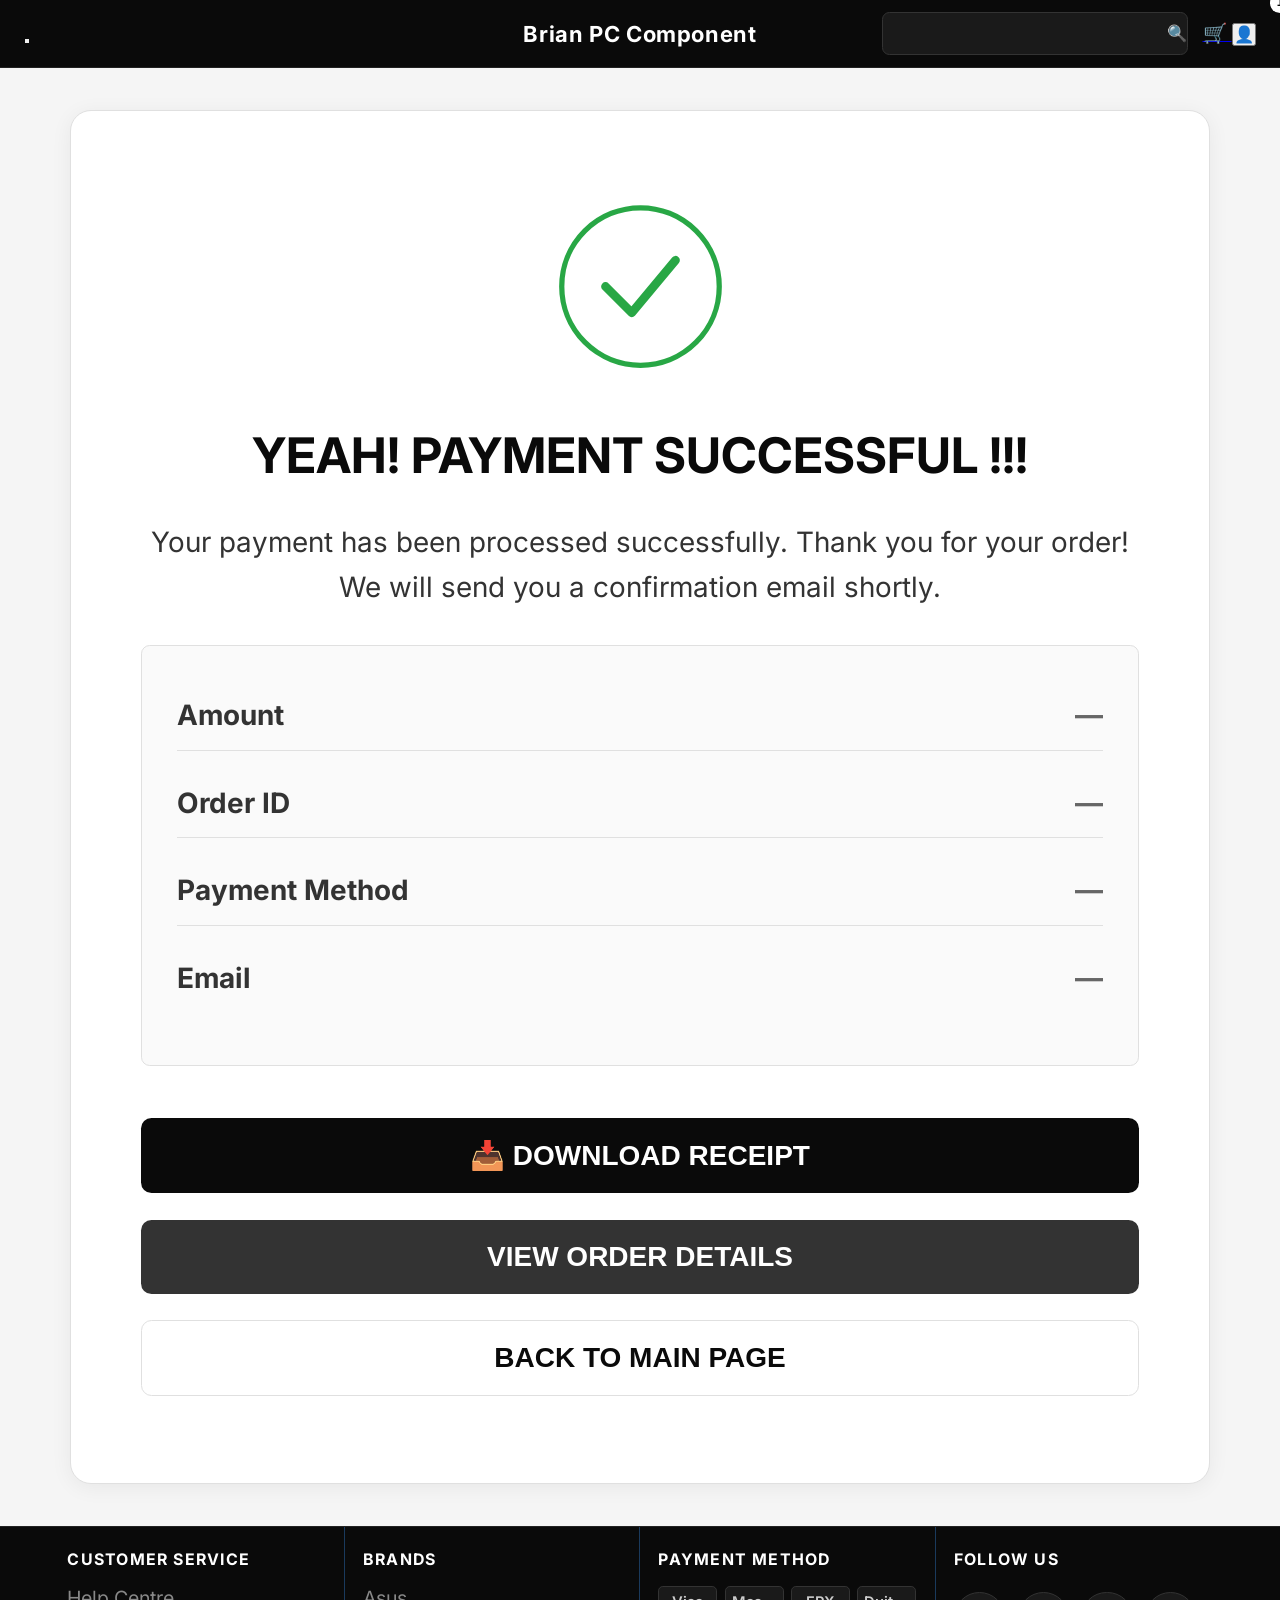
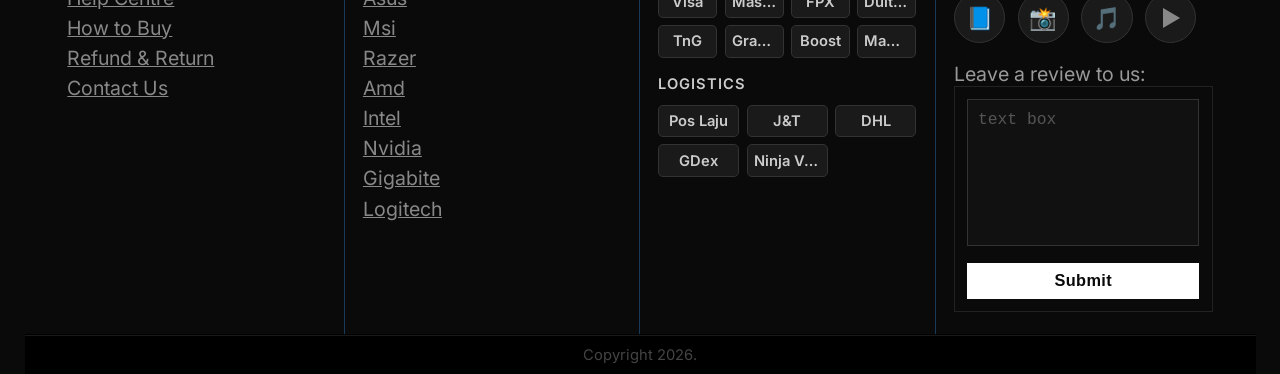
<file: payment-successful.html>
<!DOCTYPE html>
<html lang="en">
<head>
    <meta charset="UTF-8">
    <meta name="viewport" content="width=device-width, initial-scale=1.0">
    <title>Payment Successful - Brian PC Component</title>
    <link rel="stylesheet" href="styles.css">
    <style>@media (min-width: 1024px) { body { zoom: 1.75; } .header { zoom: 0.70; } .footer { zoom: 0.70; } }</style>
</head>
<body>
    <!-- HEADER -->
    <header class="header">
    <div class="header-left">
        <button class="hamburger-menu" onclick="openMenu()">
            <span></span>
            <span></span>
            <span></span>
        </button>
    </div>
    
    <div class="header-center">
        <a href="index.html" class="system-name">Brian PC Component</a>
    </div>
    
    <div class="header-right">
        <div class="search-container">
            <input type="text" id="searchInput" class="search-input" placeholder="">
<button class="search-btn" onclick="goSearch()">🔍</button>
        </div>

        <div class="icon-container">

            <!--  CART -->
            <a href="cart.html" class="cart-btn">
                🛒
                <span class="badge">2</span>
            </a>

            <!-- USER -->
            <button class="user-btn" onclick="openLogin()">
                👤
                <span class="badge">1</span>
            </button>

        </div>
    </div>
</header>

<main class="payment-page">
    <div class="payment-container">
        <div class="payment-result-box success">
            <!-- ICON -->
            <div class="payment-icon success">
                <svg viewBox="0 0 100 100" width="100" height="100">
                    <circle cx="50" cy="50" r="45" fill="none" stroke="#28A745" stroke-width="3"/>
                    <path d="M 30 50 L 45 65 L 70 35" fill="none" stroke="#28A745" stroke-width="5" stroke-linecap="round" stroke-linejoin="round"/>
                </svg>
            </div>

            <!-- TITLE -->
            <h2 class="payment-title success">Yeah! Payment successful !!!</h2>

            <!-- MESSAGE -->
            <p class="payment-message">
                Your payment has been processed successfully. Thank you for your order!
                We will send you a confirmation email shortly.
            </p>

            <!-- ORDER SUMMARY -->
            <div class="order-summary-details">
                <div class="summary-row">
                    <span class="label">Amount</span>
                    <span class="value" id="psAmount">—</span>
                </div>
                <div class="summary-row">
                    <span class="label">Order ID</span>
                    <span class="value" id="psOrderId">—</span>
                </div>
                <div class="summary-row">
                    <span class="label">Payment Method</span>
                    <span class="value" id="psPayMethod">—</span>
                </div>
                <div class="summary-row">
                    <span class="label">Email</span>
                    <span class="value" id="psEmail">—</span>
                </div>
            </div>

            <!-- ACTIONS -->
            <div class="payment-actions">
                <button class="btn-download-receipt" onclick="downloadReceipt()">
                    📥 Download Receipt
                </button>
                <button class="btn-view-order" onclick="window.location.href='order-receipt.html'">
                    View Order Details
                </button>
                <button class="btn-back-home" onclick="window.location.href='index.html'">
                    Back to Main Page
                </button>
            </div>
        </div>
    </div>
</main>

<!-- FOOTER -->
<footer class="footer">
  <div class="footer-content">

    <!-- CUSTOMER -->
    <div class="footer-box">
      <h3>Customer Service</h3>
      <a href="#">Help Centre</a>
      <a href="#">How to Buy</a>
      <a href="#">Refund &amp; Return</a>
      <a href="#">Contact Us</a>
    </div>

    <!-- BRANDS -->
    <div class="footer-box">
      <h3>Brands</h3>
      <a href="product-list.html?search=asus">Asus</a>
      <a href="product-list.html?search=msi">Msi</a>
      <a href="product-list.html?search=razer">Razer</a>
      <a href="product-list.html?search=amd">Amd</a>
      <a href="product-list.html?search=intel">Intel</a>
      <a href="product-list.html?search=nvidia">Nvidia</a>
      <a href="product-list.html?search=gigabite">Gigabite</a>
      <a href="product-list.html?search=logitech">Logitech</a>
    </div>

    <!-- PAYMENT -->
    <div class="footer-box">
      <h3>Payment Method</h3>
      <div class="logo-grid">
        <div class="logo-badge">Visa</div>
        <div class="logo-badge">Mastercard</div>
        <div class="logo-badge">FPX</div>
        <div class="logo-badge">DuitNow</div>
        <div class="logo-badge">TnG</div>
        <div class="logo-badge">GrabPay</div>
        <div class="logo-badge">Boost</div>
        <div class="logo-badge">Maybank</div>
      </div>

      <h4>Logistics</h4>
      <div class="logo-grid logo-grid-5">
        <div class="logo-badge">Pos Laju</div>
        <div class="logo-badge">J&amp;T</div>
        <div class="logo-badge">DHL</div>
        <div class="logo-badge">GDex</div>
        <div class="logo-badge">Ninja Van</div>
      </div>
    </div>

    <!-- FOLLOW -->
    <div class="footer-box">
      <h3>Follow us</h3>

      <div class="social-row">
        <a href="#" class="social-icon-btn" title="Facebook">📘</a>
        <a href="#" class="social-icon-btn" title="Instagram">📸</a>
        <a href="#" class="social-icon-btn" title="TikTok">🎵</a>
        <a href="#" class="social-icon-btn" title="YouTube">▶️</a>
      </div>

      <p>Leave a review to us:</p>

      <div class="review-box">
        <textarea placeholder="text box"></textarea>
        <button class="submit-btn">Submit</button>
      </div>
    </div>

  </div>

  <div class="footer-bottom">
    Copyright 2026.
  </div>
</footer>

    <script src="script.js"></script>
    <script>
        (function() {
            const order = JSON.parse(localStorage.getItem('lastOrder') || 'null');
            if (!order) return;
            const el = id => document.getElementById(id);
            if (el('psAmount'))    el('psAmount').textContent    = 'RM ' + order.grandTotal.toFixed(2);
            if (el('psOrderId'))   el('psOrderId').textContent   = order.orderId;
            if (el('psPayMethod')) el('psPayMethod').textContent = order.paymentMethod;
            if (el('psEmail'))     el('psEmail').textContent     = order.customer.email || '—';
        })();

        function downloadReceipt() {
            alert('PDF download functionality to be implemented');
        }
    </script>
</body>
</html>
</file>
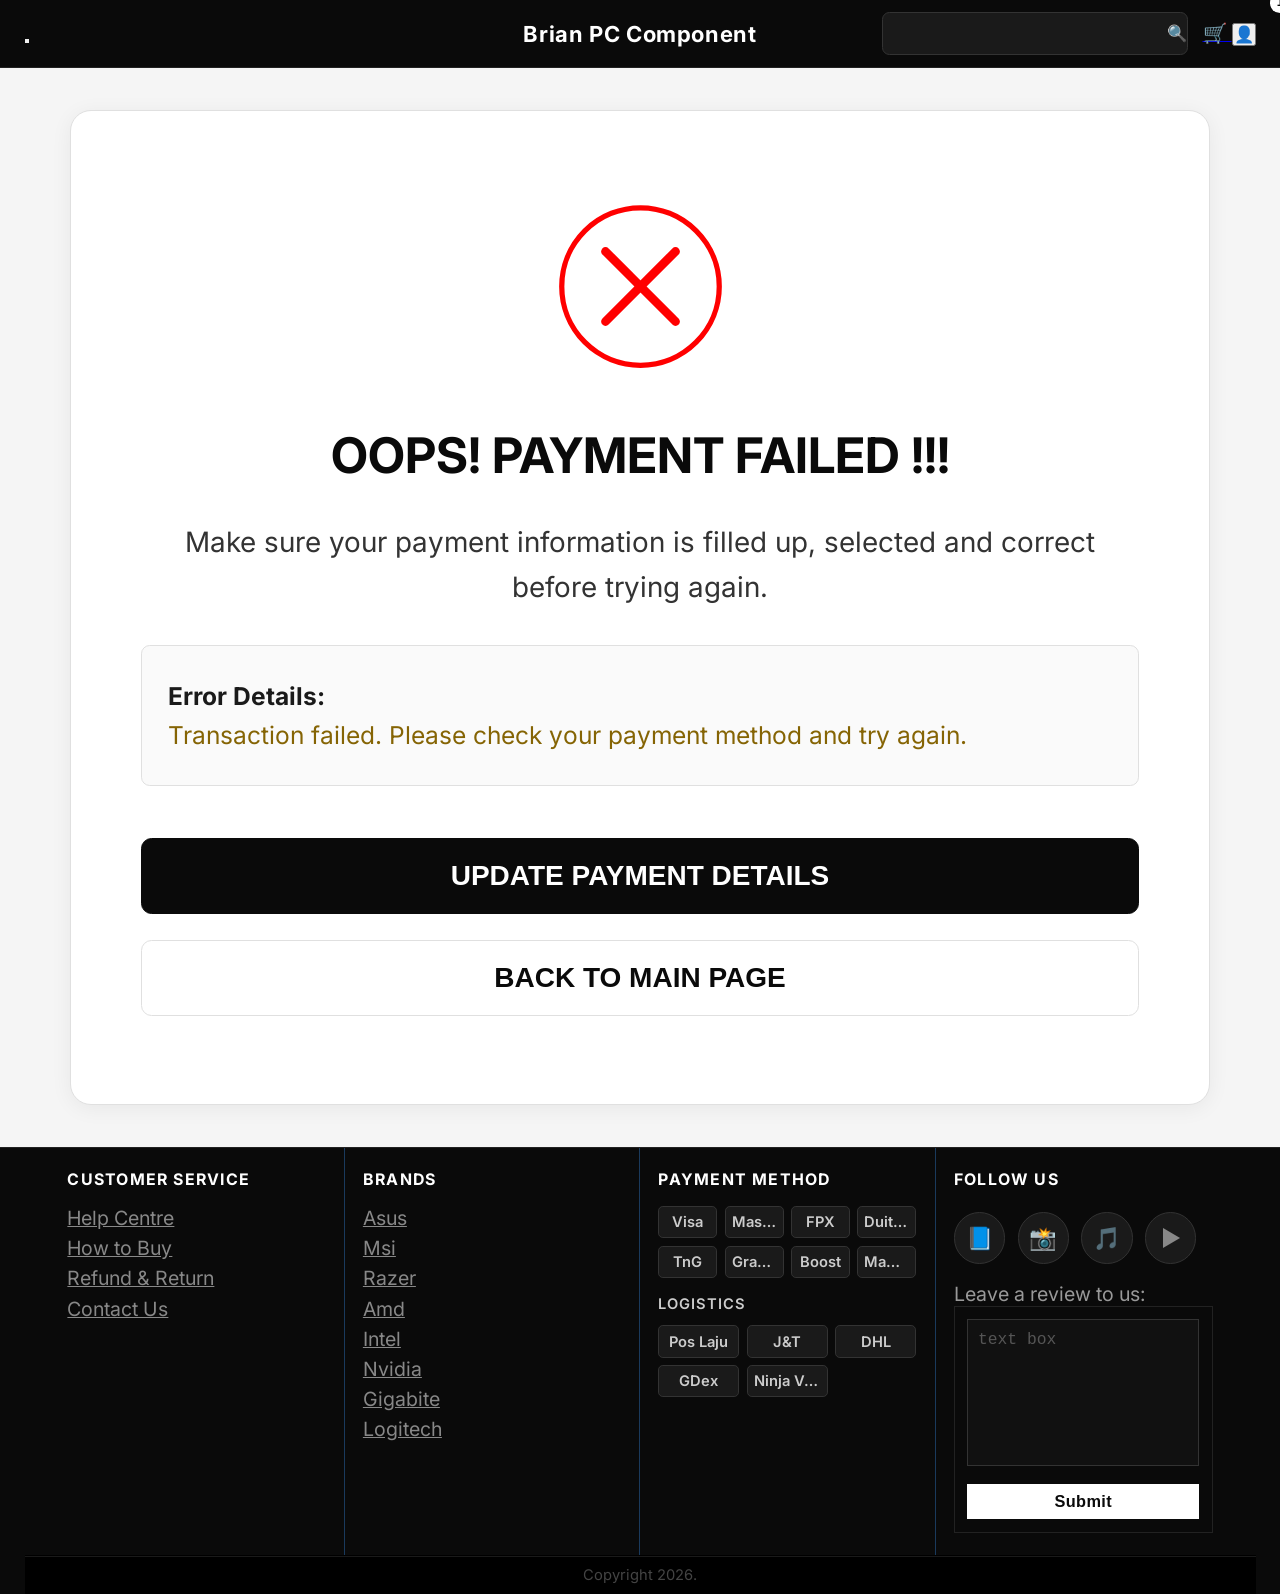
<file: payment-unsuccessful.html>
<!DOCTYPE html>
<html lang="en">
<head>
    <meta charset="UTF-8">
    <meta name="viewport" content="width=device-width, initial-scale=1.0">
    <title>Payment Unsuccessful - Brian PC Component</title>
    <link rel="stylesheet" href="styles.css">
    <style>@media (min-width: 1024px) { body { zoom: 1.75; } .header { zoom: 0.70; } .footer { zoom: 0.70; } }</style>
</head>
<body>
    <!-- HEADER -->
    <header class="header">
    <div class="header-left">
        <button class="hamburger-menu" onclick="openMenu()">
            <span></span>
            <span></span>
            <span></span>
        </button>
    </div>
    
    <div class="header-center">
        <a href="index.html" class="system-name">Brian PC Component</a>
    </div>
    
    <div class="header-right">
        <div class="search-container">
            <input type="text" id="searchInput" class="search-input" placeholder="">
<button class="search-btn" onclick="goSearch()">🔍</button>
        </div>

        <div class="icon-container">

            <!-- ✅ CART -->
            <a href="cart.html" class="cart-btn">
                🛒
                <span class="badge">2</span>
            </a>

            <!-- USER -->
           <button class="user-btn" onclick="openLogin()">
                👤
                <span class="badge">1</span>
            </button>

        </div>
    </div>
</header>

<main class="payment-page">
    <div class="payment-container">
        <div class="payment-result-box failed">
            <!-- ICON -->
            <div class="payment-icon failed">
                <svg viewBox="0 0 100 100" width="100" height="100">
                    <circle cx="50" cy="50" r="45" fill="none" stroke="#FF0000" stroke-width="3"/>
                    <line x1="30" y1="30" x2="70" y2="70" stroke="#FF0000" stroke-width="5" stroke-linecap="round"/>
                    <line x1="70" y1="30" x2="30" y2="70" stroke="#FF0000" stroke-width="5" stroke-linecap="round"/>
                </svg>
            </div>

            <!-- TITLE -->
            <h2 class="payment-title failed">Oops! Payment Failed !!!</h2>

            <!-- MESSAGE -->
            <p class="payment-message">
                Make sure your payment information is filled up, selected
                and correct before trying again.
            </p>

            <!-- ERROR DETAILS -->
            <div class="payment-error-details">
                <p><strong>Error Details:</strong></p>
                <p class="error-text">Transaction failed. Please check your payment method and try again.</p>
            </div>

            <!-- ACTIONS -->
            <div class="payment-actions">
                <button class="btn-update-payment" onclick="window.location.href='checkout.html'">
                    Update Payment Details
                </button>
                <button class="btn-back-home" onclick="window.location.href='index.html'">
                    Back to Main Page
                </button>
            </div>
        </div>
    </div>
</main>

<!-- FOOTER -->
<footer class="footer">
  <div class="footer-content">

    <!-- CUSTOMER -->
    <div class="footer-box">
      <h3>Customer Service</h3>
      <a href="#">Help Centre</a>
      <a href="#">How to Buy</a>
      <a href="#">Refund &amp; Return</a>
      <a href="#">Contact Us</a>
    </div>

    <!-- BRANDS -->
    <div class="footer-box">
      <h3>Brands</h3>
      <a href="product-list.html?search=asus">Asus</a>
      <a href="product-list.html?search=msi">Msi</a>
      <a href="product-list.html?search=razer">Razer</a>
      <a href="product-list.html?search=amd">Amd</a>
      <a href="product-list.html?search=intel">Intel</a>
      <a href="product-list.html?search=nvidia">Nvidia</a>
      <a href="product-list.html?search=gigabite">Gigabite</a>
      <a href="product-list.html?search=logitech">Logitech</a>
    </div>

    <!-- PAYMENT -->
    <div class="footer-box">
      <h3>Payment Method</h3>
      <div class="logo-grid">
        <div class="logo-badge">Visa</div>
        <div class="logo-badge">Mastercard</div>
        <div class="logo-badge">FPX</div>
        <div class="logo-badge">DuitNow</div>
        <div class="logo-badge">TnG</div>
        <div class="logo-badge">GrabPay</div>
        <div class="logo-badge">Boost</div>
        <div class="logo-badge">Maybank</div>
      </div>

      <h4>Logistics</h4>
      <div class="logo-grid logo-grid-5">
        <div class="logo-badge">Pos Laju</div>
        <div class="logo-badge">J&amp;T</div>
        <div class="logo-badge">DHL</div>
        <div class="logo-badge">GDex</div>
        <div class="logo-badge">Ninja Van</div>
      </div>
    </div>

    <!-- FOLLOW -->
    <div class="footer-box">
      <h3>Follow us</h3>

      <div class="social-row">
        <a href="#" class="social-icon-btn" title="Facebook">📘</a>
        <a href="#" class="social-icon-btn" title="Instagram">📸</a>
        <a href="#" class="social-icon-btn" title="TikTok">🎵</a>
        <a href="#" class="social-icon-btn" title="YouTube">▶️</a>
      </div>

      <p>Leave a review to us:</p>

      <div class="review-box">
        <textarea placeholder="text box"></textarea>
        <button class="submit-btn">Submit</button>
      </div>
    </div>

  </div>

  <div class="footer-bottom">
    Copyright 2026.
  </div>
</footer>

    <script src="script.js"></script>
</body>
</html>
</file>
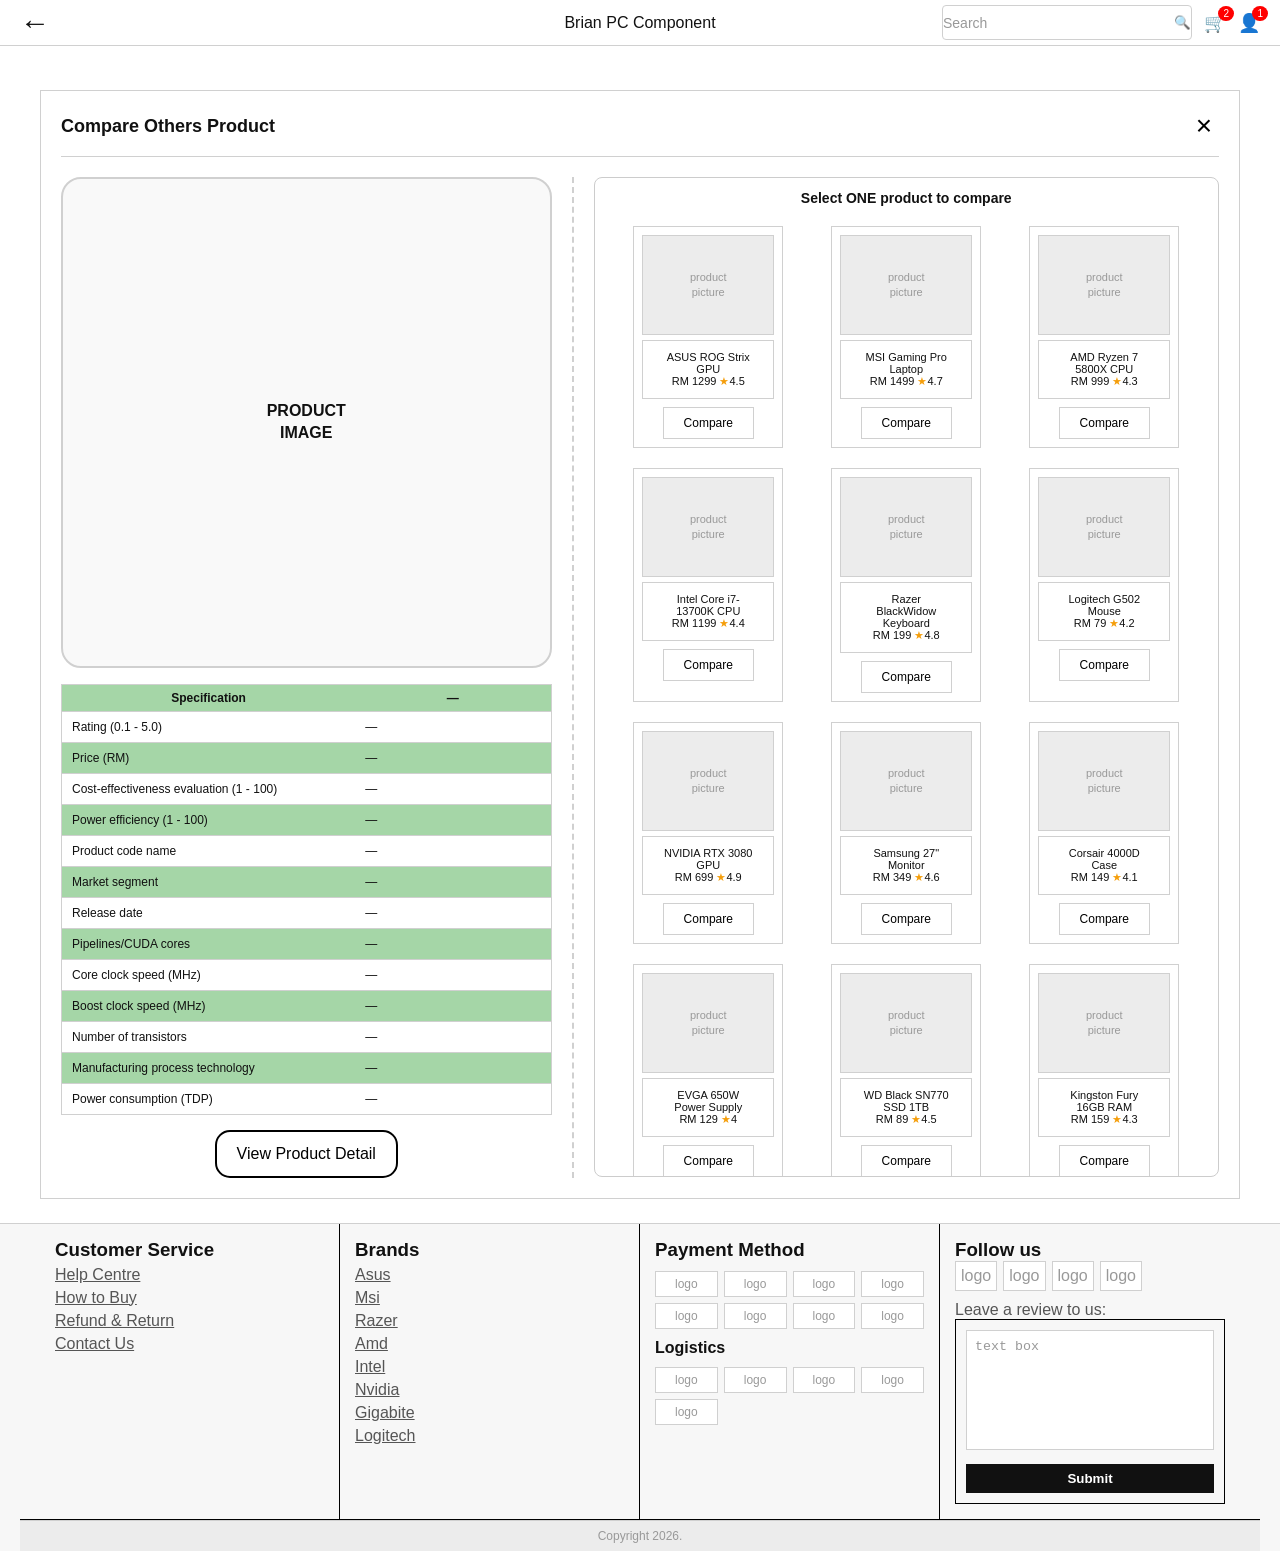
<file: PC component/compare-product.html>
<!DOCTYPE html>
<html lang="en">
<head>
    <meta charset="UTF-8">
    <meta name="viewport" content="width=device-width, initial-scale=1.0">
    <title>Compare Product - Brian PC Component</title>
    <link rel="stylesheet" href="styles.css">
</head>
<body>
    <!-- HEADER -->
   <header class="header">
    <div class="header-left">
        <span class="back-arrow" onclick="history.back()" style="cursor:pointer;">←</span>
            <span></span>
            <span></span>
        
    </div>
    
    <div class="header-center">
        <a href="index.html" class="system-name">Brian PC Component</a>
    </div>
    
    <div class="header-right">
    <div class="search-container">
        <input id="searchInput" type="text" placeholder="Search" onkeydown="if(event.key==='Enter') searchProduct()">
        <button onclick="searchProduct()">🔍</button>
    
</div>

        <div class="icon">🛒<span class="badge">2</span></div>
        <div class="icon"onclick="openLogin()">👤<span class="badge">1</span></div>
    </div>
</header>

    <!-- RETURN LINK & COMPARE MODAL -->
    <div class="compare-page-wrapper">
        <div class="return-link-container"></div>

        <!-- COMPARE MODAL -->
        <div class="compare-modal">
            <div class="compare-modal-header">
                <h2 class="compare-modal-title">Compare Others Product</h2>
                <button class="compare-modal-close" id="compareClose" onclick="history.back()">×</button>
            </div>

            <div class="compare-modal-content">
                <!-- LEFT SIDE: CURRENT PRODUCT SPECS -->
                <div class="compare-current-product">
                    <div class="product-image-box" id="cProductImage">PRODUCT<br>IMAGE</div>

                    <table class="specs-table">
                        <thead>
                            <tr>
                                <th style="background-color:#A5D6A7;padding:6px;">Specification</th>
                                <th style="background-color:#A5D6A7;padding:6px;" id="cProductTitle">—</th>
                            </tr>
                        </thead>
                        <tbody>
                        <tr>
                            <td class="spec-name">Rating (0.1 - 5.0)</td>
                            <td class="spec-value" id="cRating">—</td>
                        </tr>
                        <tr class="spec-alt">
                            <td class="spec-name">Price (RM)</td>
                            <td class="spec-value" id="cPrice">—</td>
                        </tr>
                        <tr>
                            <td class="spec-name">Cost-effectiveness evaluation (1 - 100)</td>
                            <td class="spec-value" id="cCostEff">—</td>
                        </tr>
                        <tr class="spec-alt">
                            <td class="spec-name">Power efficiency (1 - 100)</td>
                            <td class="spec-value" id="cPowerEff">—</td>
                        </tr>
                        <tr>
                            <td class="spec-name">Product code name</td>
                            <td class="spec-value" id="cCodeName">—</td>
                        </tr>
                        <tr class="spec-alt">
                            <td class="spec-name">Market segment</td>
                            <td class="spec-value" id="cMarket">—</td>
                        </tr>
                        <tr>
                            <td class="spec-name">Release date</td>
                            <td class="spec-value" id="cRelease">—</td>
                        </tr>
                        <tr class="spec-alt">
                            <td class="spec-name">Pipelines/CUDA cores</td>
                            <td class="spec-value" id="cCores">—</td>
                        </tr>
                        <tr>
                            <td class="spec-name">Core clock speed (MHz)</td>
                            <td class="spec-value" id="cCoreClock">—</td>
                        </tr>
                        <tr class="spec-alt">
                            <td class="spec-name">Boost clock speed (MHz)</td>
                            <td class="spec-value" id="cBoostClock">—</td>
                        </tr>
                        <tr>
                            <td class="spec-name">Number of transistors</td>
                            <td class="spec-value" id="cTransistors">—</td>
                        </tr>
                        <tr class="spec-alt">
                            <td class="spec-name">Manufacturing process technology</td>
                            <td class="spec-value" id="cProcess">—</td>
                        </tr>
                        <tr>
                            <td class="spec-name">Power consumption (TDP)</td>
                            <td class="spec-value" id="cTDP">—</td>
                        </tr>
                        </tbody>
                    </table>

                    <a href="product-detail.html" class="view-detail-link" id="cViewDetail">View Product Detail</a>
                </div>

                <!-- DIVIDER -->
                <div class="compare-divider"></div>

                <!-- RIGHT SIDE: SELECT PRODUCT TO COMPARE -->
                <div class="compare-products-selector">
                    <h3 class="compare-select-title">Select ONE product to compare</h3>
                    <div class="compare-products-grid" id="compareGrid"></div>
                </div>
            </div>
        </div>
    </div>

    <!-- FOOTER ------------------------------------------------------------------------------------------------------------------>
<footer class="footer">
  <div class="footer-content">

    <!-- CUSTOMER -->
    <div class="footer-box">
      <h3>Customer Service</h3>
      <a href="#">Help Centre</a>
      <a href="#">How to Buy</a>
      <a href="#">Refund & Return</a>
      <a href="#">Contact Us</a>
    </div>

    <!-- BRANDS -->
    <div class="footer-box">
      <h3>Brands</h3>
      <a href="product-list.html?search=asus">Asus</a>
      <a href="product-list.html?search=msi">Msi</a>
      <a href="product-list.html?search=razer">Razer</a>
      <a href="product-list.html?search=amd">Amd</a>
      <a href="product-list.html?search=intel">Intel</a>
      <a href="product-list.html?search=nvidia">Nvidia</a>
      <a href="product-list.html?search=gigabite">Gigabite</a>
      <a href="product-list.html?search=logitech">Logitech</a>
    </div>

    <!-- PAYMENT -->
    <div class="footer-box">
      <h3>Payment Method</h3>

      <div class="logo-grid">
        <div>logo</div><div>logo</div><div>logo</div><div>logo</div>
        <div>logo</div><div>logo</div><div>logo</div><div>logo</div>
      </div>

      <h4>Logistics</h4>

      <div class="logo-grid">
        <div>logo</div><div>logo</div><div>logo</div>
        <div>logo</div><div>logo</div>
      </div>
    </div>

    <!-- FOLLOW -->
    <div class="footer-box">
      <h3>Follow us</h3>

      <div class="logo-row">
        <div>logo</div>
        <div>logo</div>
        <div>logo</div>
        <div>logo</div>
      </div>

      <p>Leave a review to us:</p>

      <div class="review-box">
        <textarea placeholder="text box"></textarea>
        <button class="submit-btn">Submit</button>
      </div>
    </div>

  </div>

  <div class="footer-bottom">
    Copyright 2026.
  </div>
</footer>

    <script src="script.js"></script>
</body>
</html>
</file>
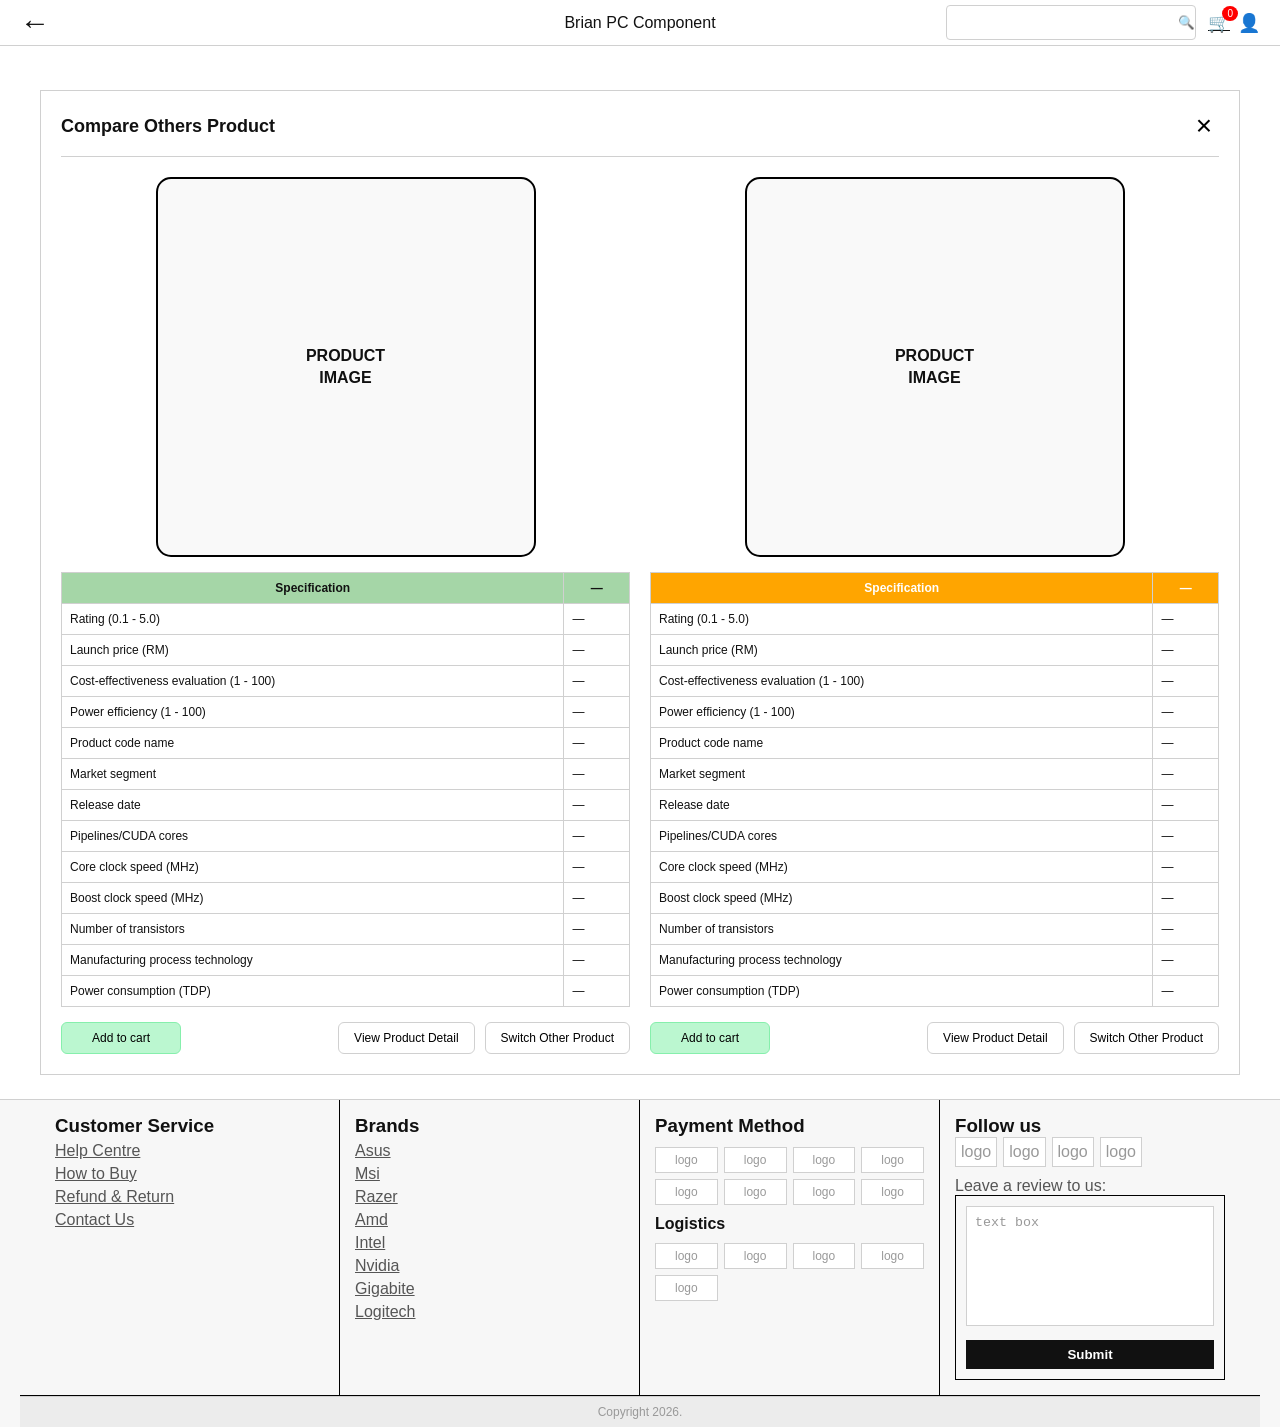
<file: PC component/compare-products.html>
<!DOCTYPE html>
<html lang="en">
<head>
    <meta charset="UTF-8">
    <meta name="viewport" content="width=device-width, initial-scale=1.0">
    <title>Compare Product - Brian PC Component</title>
    <link rel="stylesheet" href="styles.css">
</head>
<body>
<!-- HEADER -->
<header class="header">
    <div class="header-left"><span class="back-arrow" onclick="history.back()" style="cursor:pointer;">←</span></div>

    <div class="header-center"><a href="index.html" class="system-name">Brian PC Component</a></div>

    <div class="header-right">
        <div class="search-container">
            <input id="searchInput" type="text" onkeydown="if(event.key==='Enter') searchProduct()">
            <button onclick="searchProduct()">🔍</button>
        </div>
        <div class="icon-group">
            <div class="icon">
                <a href="cart.html">🛒<span class="badge cart-badge">0</span></a>
            </div>
            <div class="icon" id="userIcon" style="cursor:pointer;">👤</div>
        </div>
    </div>
</header>

    <!-- RETURN LINK & COMPARE MODAL -->
    <div class="compare-page-wrapper">
        <div class="return-link-container"></div>

        <!-- COMPARE MODAL -->
        <div class="compare-modal">
            <div class="compare-modal-header">
                <h2 class="compare-modal-title">Compare Others Product</h2>
                <button class="compare-modal-close" id="compareClose" onclick="history.back()">×</button>
            </div>

            <div class="compare-modal-content">
                <!-- LEFT PRODUCT -->
                <div class="compare-product-column">
                    <div class="compare-product-image-box" id="p1Image">PRODUCT<br>IMAGE</div>

                    <div class="compare-specs-wrapper">
                        <table class="compare-specs-table compare-specs-green">
                            <thead>
                                <tr>
                                    <th class="compare-spec-header" style="background-color: #A5D6A7;">Specification</th>
                                    <th class="compare-spec-header" style="background-color: #A5D6A7;" id="p1Title">—</th>
                                </tr>
                            </thead>
                            <tbody>
                                <tr>
                                    <td class="compare-spec-name">Rating (0.1 - 5.0)</td>
                                    <td class="compare-spec-value" id="p1Rating">—</td>
                                </tr>
                                <tr class="compare-spec-alt-green">
                                    <td class="compare-spec-name">Launch price (RM)</td>
                                    <td class="compare-spec-value" id="p1Price">—</td>
                                </tr>
                                <tr>
                                    <td class="compare-spec-name">Cost-effectiveness evaluation (1 - 100)</td>
                                    <td class="compare-spec-value" id="p1CostEff">—</td>
                                </tr>
                                <tr class="compare-spec-alt-green">
                                    <td class="compare-spec-name">Power efficiency (1 - 100)</td>
                                    <td class="compare-spec-value" id="p1PowerEff">—</td>
                                </tr>
                                <tr>
                                    <td class="compare-spec-name">Product code name</td>
                                    <td class="compare-spec-value" id="p1CodeName">—</td>
                                </tr>
                                <tr class="compare-spec-alt-green">
                                    <td class="compare-spec-name">Market segment</td>
                                    <td class="compare-spec-value" id="p1Market">—</td>
                                </tr>
                                <tr>
                                    <td class="compare-spec-name">Release date</td>
                                    <td class="compare-spec-value" id="p1Release">—</td>
                                </tr>
                                <tr class="compare-spec-alt-green">
                                    <td class="compare-spec-name">Pipelines/CUDA cores</td>
                                    <td class="compare-spec-value" id="p1Cores">—</td>
                                </tr>
                                <tr>
                                    <td class="compare-spec-name">Core clock speed (MHz)</td>
                                    <td class="compare-spec-value" id="p1CoreClock">—</td>
                                </tr>
                                <tr class="compare-spec-alt-green">
                                    <td class="compare-spec-name">Boost clock speed (MHz)</td>
                                    <td class="compare-spec-value" id="p1BoostClock">—</td>
                                </tr>
                                <tr>
                                    <td class="compare-spec-name">Number of transistors</td>
                                    <td class="compare-spec-value" id="p1Transistors">—</td>
                                </tr>
                                <tr class="compare-spec-alt-green">
                                    <td class="compare-spec-name">Manufacturing process technology</td>
                                    <td class="compare-spec-value" id="p1Process">—</td>
                                </tr>
                                <tr>
                                    <td class="compare-spec-name">Power consumption (TDP)</td>
                                    <td class="compare-spec-value" id="p1TDP">—</td>
                                </tr>
                            </tbody>
                        </table>
                    </div>

                    <div class="compare-actions">
                        <button class="btn-add" id="p1AddCart">Add to cart</button>
                        <a href="#" class="compare-detail-link" id="p1ViewDetail">View Product Detail</a>
                        <button class="compare-other-link" id="p1Switch">Switch Other Product</button>
                    </div>
                </div>

                <!-- RIGHT PRODUCT -->
                <div class="compare-product-column">
                    <div class="compare-product-image-box" id="p2Image">PRODUCT<br>IMAGE</div>

                    <div class="compare-specs-wrapper">
                        <table class="compare-specs-table compare-specs-orange">
                            <thead>
                                <tr>
                                    <th class="compare-spec-header" style="background-color: #FFA500; color: white;">Specification</th>
                                    <th class="compare-spec-header" style="background-color: #FFA500; color: white;" id="p2Title">—</th>
                                </tr>
                            </thead>
                            <tbody>
                                <tr>
                                    <td class="compare-spec-name">Rating (0.1 - 5.0)</td>
                                    <td class="compare-spec-value" id="p2Rating">—</td>
                                </tr>
                                <tr class="compare-spec-alt-orange">
                                    <td class="compare-spec-name">Launch price (RM)</td>
                                    <td class="compare-spec-value" id="p2Price">—</td>
                                </tr>
                                <tr>
                                    <td class="compare-spec-name">Cost-effectiveness evaluation (1 - 100)</td>
                                    <td class="compare-spec-value" id="p2CostEff">—</td>
                                </tr>
                                <tr class="compare-spec-alt-orange">
                                    <td class="compare-spec-name">Power efficiency (1 - 100)</td>
                                    <td class="compare-spec-value" id="p2PowerEff">—</td>
                                </tr>
                                <tr>
                                    <td class="compare-spec-name">Product code name</td>
                                    <td class="compare-spec-value" id="p2CodeName">—</td>
                                </tr>
                                <tr class="compare-spec-alt-orange">
                                    <td class="compare-spec-name">Market segment</td>
                                    <td class="compare-spec-value" id="p2Market">—</td>
                                </tr>
                                <tr>
                                    <td class="compare-spec-name">Release date</td>
                                    <td class="compare-spec-value" id="p2Release">—</td>
                                </tr>
                                <tr class="compare-spec-alt-orange">
                                    <td class="compare-spec-name">Pipelines/CUDA cores</td>
                                    <td class="compare-spec-value" id="p2Cores">—</td>
                                </tr>
                                <tr>
                                    <td class="compare-spec-name">Core clock speed (MHz)</td>
                                    <td class="compare-spec-value" id="p2CoreClock">—</td>
                                </tr>
                                <tr class="compare-spec-alt-orange">
                                    <td class="compare-spec-name">Boost clock speed (MHz)</td>
                                    <td class="compare-spec-value" id="p2BoostClock">—</td>
                                </tr>
                                <tr>
                                    <td class="compare-spec-name">Number of transistors</td>
                                    <td class="compare-spec-value" id="p2Transistors">—</td>
                                </tr>
                                <tr class="compare-spec-alt-orange">
                                    <td class="compare-spec-name">Manufacturing process technology</td>
                                    <td class="compare-spec-value" id="p2Process">—</td>
                                </tr>
                                <tr>
                                    <td class="compare-spec-name">Power consumption (TDP)</td>
                                    <td class="compare-spec-value" id="p2TDP">—</td>
                                </tr>
                            </tbody>
                        </table>
                    </div>

                    <div class="compare-actions">
                        <button class="btn-add" id="p2AddCart">Add to cart</button>
                        <a href="#" class="compare-detail-link" id="p2ViewDetail">View Product Detail</a>
                        <button class="compare-other-link" id="p2Switch">Switch Other Product</button>
                    </div>
                </div>
            </div>
        </div>
    </div>

    <!-- FOOTER ------------------------------------------------------------------------------------------------------------------>
<footer class="footer">
  <div class="footer-content">

    <!-- CUSTOMER -->
    <div class="footer-box">
      <h3>Customer Service</h3>
      <a href="#">Help Centre</a>
      <a href="#">How to Buy</a>
      <a href="#">Refund & Return</a>
      <a href="#">Contact Us</a>
    </div>

    <!-- BRANDS -->
    <div class="footer-box">
      <h3>Brands</h3>
      <a href="product-list.html?search=asus">Asus</a>
      <a href="product-list.html?search=msi">Msi</a>
      <a href="product-list.html?search=razer">Razer</a>
      <a href="product-list.html?search=amd">Amd</a>
      <a href="product-list.html?search=intel">Intel</a>
      <a href="product-list.html?search=nvidia">Nvidia</a>
      <a href="product-list.html?search=gigabite">Gigabite</a>
      <a href="product-list.html?search=logitech">Logitech</a>
    </div>

    <!-- PAYMENT -->
    <div class="footer-box">
      <h3>Payment Method</h3>

      <div class="logo-grid">
        <div>logo</div><div>logo</div><div>logo</div><div>logo</div>
        <div>logo</div><div>logo</div><div>logo</div><div>logo</div>
      </div>

      <h4>Logistics</h4>

      <div class="logo-grid">
        <div>logo</div><div>logo</div><div>logo</div>
        <div>logo</div><div>logo</div>
      </div>
    </div>

    <!-- FOLLOW -->
    <div class="footer-box">
      <h3>Follow us</h3>

      <div class="logo-row">
        <div>logo</div>
        <div>logo</div>
        <div>logo</div>
        <div>logo</div>
      </div>

      <p>Leave a review to us:</p>

      <div class="review-box">
        <textarea placeholder="text box"></textarea>
        <button class="submit-btn">Submit</button>
      </div>
    </div>

  </div>

  <div class="footer-bottom">
    Copyright 2026.
  </div>
</footer>

<script src="script.js"></script>
</body>
</html>
</file>
<file: styles.css>
﻿@import url('https://fonts.googleapis.com/css2?family=Inter:wght@400;500;600;700;800;900&display=swap');

/* =====MAIN PAGE BANNER ===== */
.banner {
    position: relative;
    width: 100%;
    height: 320px;
    overflow: hidden;
    border-bottom: 1px solid #d0d0d0;
}
.banner-track {
    display: flex;
    width: 400%;
    height: 100%;
    transition: transform 0.6s ease;
}
.banner-slide {
    width: 25%;
    height: 100%;
    flex-shrink: 0;
    position: relative;
    overflow: hidden;
    padding: 0;
}

.banner-slide img {
    width: 100%;
    height: 100%;
    object-fit: cover;
    object-position: center;
    display: block;
    transform-origin: center center;
    transition: transform 0.1s;
}

/* Ken Burns zoom animation on active slide */
@keyframes kenBurns {
    0%   { transform: scale(1)    translateX(0)      ; }
    50%  { transform: scale(1.08) translateX(-1%)    ; }
    100% { transform: scale(1.04) translateX(0.5%)   ; }
}

.banner-slide img.kb-active {
    animation: kenBurns 5s ease-in-out forwards;
}

/* Slide transition – smoother easing */
.banner-track {
    transition: transform 0.8s cubic-bezier(0.77, 0, 0.18, 1);
}
.banner-indicators {
    position: absolute;
    bottom: 14px;
    left: 50%;
    transform: translateX(-50%);
    display: flex;
    gap: 8px;
}
.banner-dot {
    width: 32px;
    height: 6px;
    border-radius: 3px;
    background: rgba(255,255,255,0.5);
    border: 1px solid rgba(0,0,0,0.3);
    cursor: pointer;
    transition: background 0.3s;
}
.banner-dot.active {
    background: #ffffff;
    border-color: rgba(0,0,0,0.4);
}

/* ===== TITLE ===== */
.section-title {
    text-align: center;
    margin: 4px 0;
}

/* 分隔线（重点‼️） */
.divider {
    border-top: 1px solid #000;
    margin: 10px 0;
}


/* ===== PROMO SECTION ===== */
.promo-section {
    position: relative;
    overflow: visible;
    width: 100%;
    padding: 8px 0;

}

/* ⭐外层：限制显示区域 — show exactly 5 cards */
.promo-wrapper {
    width: 900px;            /* 5 × 160px + 4 × 25px gap */
    max-width: 100%;
    margin: 0 auto;
    overflow: hidden;
}

/* ⭐内部：横向滑动 */
.promo-grid {
    display: flex;
    gap: 25px;

    transition: 0.3s;
}

/* 卡片 */
.product-card {
    min-width: 150px;
}

/* 箭头 */
.arrow {
    position: absolute;
    top: 50%;
    transform: translateY(-50%);

    width: 40px;
    height: 60px;

    display: flex;
    align-items: center;
    justify-content: center;

    cursor: pointer;
}

/* ⭐位置（贴卡片） */
.arrow {
    position: absolute;
    top: 50%;
    transform: translateY(-50%);

    font-size: 26px;     /* 控制大小 */
    font-weight: bold;

    color: black;
    background: white;   /* ⭐中间白 */

    padding: 6px 10px;
    border: 1px solid #000;

    cursor: pointer;
}

/* 位置（贴卡片） */
.arrow.left {
    left: calc(50% - 500px);
}

.arrow.right {
    right: calc(50% - 500px);
}

/* ===== PRODUCTS ===== */


/* ===== CARD ===== */
.product-card {
    width: 150px;
    border: 1px solid #000;
    padding: 8px;
}

.product-image {
    height: 100px;
    border: 1px solid #000;
    position: relative;

    display: flex;
    align-items: center;
    justify-content: center;
}

/* 爱心 */
.favorite-icon {
    position: absolute;
    bottom: 3px;
    right: 2px;

    width: 24px;
    height: 24px;

    border-radius: 50%;
    background: white;
    border: 1.5px solid #000000;

    display: flex;
    align-items: center;
    justify-content: center;

    font-size: 14px;
    color: #ffffff;
    -webkit-text-stroke: 1px #000000;
    cursor: pointer;
}
.favorite-icon.active {
    color: #f44336;
    -webkit-text-stroke: 0;
}
.fav-item:hover { background: #f5f5f5; }

/* price */
.price-rating {
    border: 1px solid #000;
    margin: 5px 0;
    padding: 3px;
    text-align: center;
    font-size: 11px;
}

/* 按钮 */
.button-group {
    display: flex;
    flex-direction: row;
    gap: 4px;
    margin-top: 5px;
}

.btn-add {
    width: 100%;
    background: #ffffff;
    border: 1.5px solid #b0c4d8;
    border-bottom: 3px solid #8aacc8;
    color: #1a3a5c;
    padding: 5px 4px;
    cursor: pointer;
    font-size: 10px;
    font-weight: 700;
    border-radius: 8px;
    display: flex;
    align-items: center;
    justify-content: center;
    gap: 4px;
    box-shadow: 0 3px 0 #8aacc8, 0 4px 6px rgba(0,0,0,0.15);
    transition: all 0.1s ease;
}

.btn-add:hover {
    background: #e8f0fb;
    border-color: #1d4ed8;
    border-bottom-color: #1430a0;
    color: #1d4ed8;
    box-shadow: 0 3px 0 #1430a0, 0 4px 6px rgba(0,0,0,0.2);
}

.btn-add:active {
    transform: translateY(2px);
    box-shadow: 0 1px 0 #8aacc8, 0 2px 3px rgba(0,0,0,0.1);
}

.btn-buy {
    width: 100%;
    background: linear-gradient(180deg, #2563eb 0%, #1d4ed8 100%);
    color: white;
    border: 1.5px solid #1e40af;
    border-bottom: 3px solid #1430a0;
    padding: 5px 4px;
    cursor: pointer;
    font-size: 10px;
    font-weight: 700;
    border-radius: 8px;
    display: flex;
    align-items: center;
    justify-content: center;
    box-shadow: 0 3px 0 #1430a0, 0 4px 6px rgba(29,78,216,0.35);
    transition: all 0.1s ease;
}

.btn-buy:hover {
    background: linear-gradient(180deg, #3b82f6 0%, #2563eb 100%);
    box-shadow: 0 3px 0 #1430a0, 0 4px 8px rgba(29,78,216,0.45);
}

.btn-buy:active {
    transform: translateY(2px);
    box-shadow: 0 1px 0 #1430a0, 0 2px 3px rgba(29,78,216,0.2);
}
.products-section {
    text-align: center;
    display: flex;
    flex-direction: column;
    align-items: center;
}
.products-section .section-title,
.promo-section .section-title {
    padding: 4px 0;
    margin-top: 8px;
}

/* 分隔线 */
.divider {
    border-top: 1px solid #000;
    margin: 10px 0;
}

/* ⭐外框（重点‼️） */
.products-container {
    width: 100%;
    height: 420px;           /* ⭐固定高度 */
    margin: 0 auto;

    border: 1px solid #000;

    overflow-y: auto;        /* ⭐滚动条 */
    overflow-x: hidden;
}

/* grid */
.products-grid1 {
    display: grid;
    grid-template-columns: repeat(5, 150px);

    justify-content: center;
    gap: 25px;

    padding: 15px;
}
/* ===== PAGINATION ===== */
.pagination {
    text-align: center;
    margin: 15px 0;
}

/* 整块 */
.category-section {
    text-align: center;
    padding: 3px 0 14px 0;
    border-top: 1px solid #000;
    border-bottom: 1px solid #000;
    display: flex;
    flex-direction: column;
    justify-content: center;
}

/* 按钮排版 */
.category-grid {
    display: flex;
    justify-content: center;
    flex-wrap: wrap;
    gap: 10px;
    margin-top: 3px;
    max-width: 710px;
    margin-left: auto;
    margin-right: auto;
}

/* 每个按钮 */
.category-grid button {
    width: 110px;              /* ⭐固定宽度 */
    height: 40px;

    border: 1.5px solid #b0c4d8;
    border-bottom: 3px solid #8aacc8;
    border-radius: 20px;       /* pill shape */

    background: white;
    color: #1a3a5c;

    display: flex;
    align-items: center;
    justify-content: center;

    font-size: 14px;
    font-weight: 600;
    cursor: pointer;
    box-shadow: 0 3px 0 #8aacc8, 0 4px 6px rgba(0,0,0,0.12);
    transition: all 0.1s ease;
}

.category-grid button:hover {
    background: #e8f0fb;
    color: #1d4ed8;
    border-color: #1d4ed8;
    border-bottom-color: #1430a0;
    box-shadow: 0 3px 0 #1430a0, 0 4px 8px rgba(29,78,216,0.2);
}

.category-grid button.active,
.category-grid button:active {
    background: linear-gradient(180deg, #1a3a5c 0%, #0d2137 100%);
    color: white;
    border-color: #0d2137;
    border-bottom-color: #060f1a;
    box-shadow: 0 3px 0 #060f1a, 0 4px 6px rgba(0,0,0,0.3);
    transform: translateY(0px);
}

.category-grid button:active {
    transform: translateY(2px);
    box-shadow: 0 1px 0 #8aacc8, 0 2px 3px rgba(0,0,0,0.1);
}
.pagination button {
    border: 1px solid #000;
    background: white;
    padding: 5px 10px;
}

.pagination span {
    margin: 0 5px;
}
*
 {
    margin: 0;
    padding: 0;
    box-sizing: border-box;
}

body {
    font-family: 'Inter', 'Helvetica Neue', Arial, sans-serif;
    background: #ffffff;
}

/* HEADER */
.header {
    display: grid;
    grid-template-columns: 1fr auto 1fr;
    align-items: center;
    border-bottom: 1px solid #222222;
    padding: 10px 24px;
    background: #0a0a0a;
    color: white;
}

/* 左 */
.header-left {
    justify-self: start;
}

/* 中 */
.header-center {
    justify-self: center;
}

/* 右 */
.header-right {
    margin-left: auto; 
    display: flex;
    align-items: center;
    gap: 12px;
    
}

/* SEARCH */
.search-container {
    display: flex;
    align-items: center;

    border: 1px solid #333333;
    border-radius: 6px;

    width: 250px;
    height: 35px;

    padding: 0 10px;

    background: #1a1a1a;
}

/* ⭐输入框（关键‼️） */
.search-container input {
    flex: 1;

    border: none;
    outline: none;

    background: transparent;   /* ⭐去白色 */
    height: 100%;

    font-size: 14px;
    color: white;
}

.search-container input::placeholder {
    color: #a0b4c8;
}

/* 按钮 */
.search-container button {
    border: none;
    background: none;
    cursor: pointer;
}

/* ICON */
.icon-group {
    display: flex;
    gap: 8px;
}

.icon {
    position: relative;
    font-size: 18px;
    cursor: pointer;
}

.badge {
    position: absolute;
     top: -6px;
    right: -8px;

    background: red;
    color: white;

    font-size: 10px;
    padding: 2px 5px;

    border-radius: 50%;
}

/* FILTER BAR */
.filter-bar {
    display: flex;
    justify-content: space-between;
    align-items: center;
    border-bottom: 1px solid #000;
    padding: 5px 15px;
    background: #eee;
    width: 100%;
    box-sizing: border-box;
}

.filter-left {
    display: flex;
    align-items: center;
    gap: 8px;
}

.filter-left select {
    border: 1px solid #000;
    height: 25px;
}

/* RIGHT SIDE */
.filter-right {
    display: flex;
    align-items: center;
    gap: 8px;
}

/* CIRCLE BUTTON */
.circle-btn {
    border: 1px solid #000;
    border-radius: 50%;
    width: 25px;
    height: 25px;
    background: none;
}

/* PAGE NUMBER */
.page-text {
    font-size: 14px;
}
.product-divider {
    width: 100%;
    border-top: 1px solid #000;
    margin: 5px 0px 15px;
}
/* ===== Product list ===== */
.product-main {
    padding: 10px 0;
    flex: 1;
    width: 100%;
    box-sizing: border-box;
}

.products-heading {
    text-align: center;
    margin: 10px 0;
}

/* ===== GRID（完全对齐版本） ===== */
.products-grid {
    display: grid;

    /* 卡片宽度 = 150px（统一） */
    grid-template-columns: repeat(5, 200px);

    justify-content: center;

    /* 间距缩小（关键） */
    gap: 20px;
}

/* ===== 卡片 ===== */
.product-card {
    width: 160px;   /* ⭐跟 grid 一样 */
    padding: 15px;   /* ⭐缩小 */
    border: 1px solid #000;
}

/* ===== 图片 ===== */
.product-image {
    position: relative;
    border: 1px solid #000;
    height: 100px;

    display: flex;
    align-items: center;
    justify-content: center;
}

/* ===== 爱心 ===== */
.favorite-icon {
    position: absolute;
    bottom: 3px;
    right: 2px;

    width: 16px;
    height: 16px;

    border-radius: 50%;
    background: #bbb;

    display: flex;
    align-items: center;
    justify-content: center;

    font-size: 14px;
    color: white; 
}
.heart {
    width: 12px;
    height: 12px;
    fill: white;   /* 🤍 默认白色 */
}
.favorite-icon.active {
    color: #f44336;
}

/* ===== 价格框 ===== */
.price-rating {
    border: 1px solid #000;
    padding: 8px;
    margin: 5px 0;
    font-size: 11px;
    text-align: center;
}

/* ===== 按钮 ===== */
.button-group {
    display: flex;
    justify-content: space-between;
}

/* add */
.btn-add {
    background: #ffffff;
    border: 1.5px solid #b0c4d8;
    border-bottom: 3px solid #8aacc8;
    color: #1a3a5c;
    padding: 5px 4px;
    font-size: 10px;
    font-weight: 700;
    border-radius: 8px;
    box-shadow: 0 3px 0 #8aacc8, 0 4px 6px rgba(0,0,0,0.15);
}

/* buy */
.btn-buy {
    background: linear-gradient(180deg, #2563eb 0%, #1d4ed8 100%);
    border: 1.5px solid #1e40af;
    border-bottom: 3px solid #1430a0;
    color: white;
    padding: 5px 4px;
    font-size: 10px;
    font-weight: 700;
    border-radius: 8px;
    box-shadow: 0 3px 0 #1430a0, 0 4px 6px rgba(29,78,216,0.35);
}


/* ===== SCROLLBAR（你图右边那条🔥） ===== */
.products-grid {
    max-height: 520px;
    overflow-y: auto;
}

/* scrollbar style */
.products-grid::-webkit-scrollbar {
    width: 8px;
}

.products-grid::-webkit-scrollbar-track {
    border: 1px solid #000;
}

.products-grid::-webkit-scrollbar-thumb {
    background: #999;
}

/* ===== PAGINATION（完全居中对齐） ===== */
.pagination {
    display: flex;
    justify-content: center;
    align-items: center;
    gap: 8px;
    margin: 15px 0;
}

.page-number,
.pagination-arrow {
    border: 1px solid #000;
    padding: 4px 10px;
    font-size: 12px;
}

.page-number.active {
    background: #ddd;
}

/* ===== FOOTER（框线完全一致） ===== */
.footer {
    border-top: 1px solid #000;
    background: #fff;
}

.footer-content {
    display: grid;
    grid-template-columns: repeat(4, 1fr);
    align-items: stretch;
    border-bottom: 1px solid #000;
}

/* equal-size rectangle boxes */
.footer-box {
    border-right: 1px solid #1a3a5c;
    padding: 18px 15px;
    box-sizing: border-box;
}

.footer-box:last-child {
    border-right: none;
}

/* links */
.footer-box a {
    display: block;
    margin: 5px 0;
    text-decoration: underline;
}

/* logo grid */
.logo-grid {
    display: grid;
    grid-template-columns: repeat(4, 1fr);
    gap: 6px;
    margin: 10px 0;
}

.logo-grid.logo-grid-5 {
    grid-template-columns: repeat(3, 1fr);
}

.logo-grid div {
    border: 1px solid #000;
    text-align: center;
    padding: 5px;
    font-size: 12px;
}

/* logo badge (payment / logistics labels) */
.logo-badge {
    border: 1px solid #000;
    border-radius: 4px;
    text-align: center;
    padding: 5px 3px;
    font-size: 11px;
    font-weight: 600;
    white-space: nowrap;
    overflow: hidden;
    text-overflow: ellipsis;
}

/* social links row */
.social-row {
    display: flex;
    flex-direction: row;
    gap: 10px;
    margin: 10px 0;
    flex-wrap: wrap;
}

.social-badge {
    display: flex;
    align-items: center;
    gap: 8px;
    padding: 7px 12px;
    border: 1px solid #000;
    border-radius: 20px;
    font-size: 13px;
    font-weight: 500;
    text-decoration: none !important;
    transition: opacity 0.2s;
}

.social-badge:hover { opacity: 0.75; }

/* follow us row (legacy) */
.logo-row {
    display: flex;
    gap: 6px;
    margin-bottom: 10px;
}

.logo-row div {
    border: 1px solid #000;
    padding: 5px;
}

/* ===== REVIEW BOX（100%一样） ===== */
.review-box {
    border: 1px solid #000;
    padding: 10px;
}

.review-box textarea {
    width: 100%;
    height: 120px;
    border: 1px solid #000;
    margin-bottom: 10px;
    padding: 8px;
    resize: none;
}

.submit-btn {
    width: 100%;
    background: black;
    color: white;
    border: none;
    padding: 8px;
}

/* ===== COPYRIGHT ===== */
.footer-bottom {
    text-align: center;
    padding: 8px;
    font-size: 12px;
}
textarea { width: 100%; border: 1px solid #000; background: #fff; color: #000; resize: vertical; padding: 6px; }
.submit-btn { background: #000; color: #fff; border: 1px solid #000; padding: 6px 10px; cursor: pointer; }

@media (max-width: 1200px) {
  .products-grid { grid-template-columns: repeat(3, minmax(0, 1fr)); }
}
@media (max-width: 768px) {
  header.header { flex-wrap: wrap; gap: 10px; }
  .header-center { order: 3; width: 100%; justify-content: flex-start; }
  .header-right { order: 2; gap: 6px; }
  .products-grid { grid-template-columns: repeat(2, minmax(0, 1fr)); }
  .filter-top { flex-wrap: wrap; gap: 10px; }
}

.no-results-title {
    font-size: 20px;
    font-weight: bold;
    color: #000;
}

.no-results-query {
    font-size: 16px;
    color: #000;
    margin: 0;
}

.no-results-message {
    font-size: 14px;
    color: #666;
    margin: 0;
    max-width: 400px;
}

/* ============ RESPONSIVE PRODUCT LIST ============ */
@media (max-width: 768px) {
    .product-list-container {
        flex-direction: column;
    }
    
    .filters-sidebar {
        width: 100%;
        border-right: none;
        border-bottom: 1px solid #d0d0d0;
        display: flex;
        flex-wrap: wrap;
        gap: 20px;
        padding: 15px;
    }
    
    .filter-section {
        flex: 1;
        min-width: 150px;
        margin-bottom: 0;
    }
    
    .filter-controls {
        flex-wrap: wrap;
    }
    
    .no-results-icon {
        font-size: 60px;
    }
    
    .warning-triangle {
        width: 60px;
        height: 60px;
    }
}

/* ============ COMPARE PRODUCT PAGE ============ */
.compare-page-wrapper {
    min-height: calc(100vh - 60px);
    padding: 20px;
    background-color: #fff;
}

.return-link-container {
    margin-bottom: 20px;
}

.return-link {
    color: #0066cc;
    text-decoration: none;
    font-size: 14px;
}

.return-link:hover {
    text-decoration: underline;
}

.compare-modal {
    background-color: #fff;
    border: 1px solid #d0d0d0;
    padding: 20px;
    max-width: 1200px;
    margin: 0 auto;
    
}

.compare-modal-header {
    display: flex;
    justify-content: space-between;
    align-items: center;
    margin-bottom: 20px;
    padding-bottom: 15px;
    border-bottom: 1px solid #d0d0d0;
}

.compare-modal-title {
    font-size: 18px;
    font-weight: bold;
    margin: 0;
}

.compare-modal-close {
    background: none;
    border: none;
    font-size: 28px;
    cursor: pointer;
    color: #000;
    width: 30px;
    height: 30px;
    display: flex;
    align-items: center;
    justify-content: center;
    padding: 0;
}

.compare-modal-close:hover {
    color: #666;
}

.compare-modal-content {
    display: flex;
    gap: 20px;
    align-items: stretch;
    width: 100%;
}

.compare-current-product {
    flex: 1.8;
    min-width: 0;
    display: flex;
    flex-direction: column;
}

.product-image-box {
    width: 100%;
    aspect-ratio: 1;
    border: 2px solid #d0d0d0;
    border-radius: 20px;
    display: flex;
    align-items: center;
    justify-content: center;
    background-color: #f9f9f9;
    font-size: 16px;
    font-weight: bold;
    text-align: center;
    margin-bottom: 16px;
    line-height: 1.4;
}

.specs-table {
    width: 100%;
    border-collapse: collapse;
    margin-bottom: 15px;
    font-size: 12px;
    border: 1px solid #d0d0d0;
}

.specs-table tr {
    border: 1px solid #d0d0d0;
}

.specs-table tr.spec-alt {
    background-color: #A5D6A7;
}

.spec-name {
    padding: 8px 10px;
    text-align: left;
    font-weight: normal;
    width: 60%;
}

.spec-value {
    padding: 8px 10px;
    text-align: left;
    font-weight: normal;
    width: 40%;
}

.view-detail-link {
    display: block;
    padding: 13px 20px;
    font-size: 16px;
    color: #000;
    text-decoration: none;

    border: 2px solid #000;
    border-radius: 15px;

    background-color: #fff;
    text-align: center;
    margin: 0 auto;
   
    
}

.view-detail-link:hover {
    text-decoration: underline;
}

.compare-divider {
    width: 1px;
    border-left: 2px dashed #d0d0d0;
    background: none;
    flex-shrink: 0;
    align-self: stretch;
}

.compare-products-selector {
    display: flex;
    flex-direction: column;
    flex: 2.2;
    min-width: 0;
    height: 100%;
    max-height: 100%;
    overflow-y: auto;
    border: 1px solid #ccc;
    border-radius: 8px;
    padding: 12px;
    align-self: stretch;
}

.compare-select-title {
    font-size: 14px;
    font-weight: bold;
    margin: 0 0 20px 0;
    text-align: center;
}

.compare-products-grid {
    display: grid;
    grid-template-columns: repeat(3, 1fr);
    gap: 16px;
    overflow-x: hidden;
    width: 100%;
    margin: 0 auto;
    justify-items: stretch;
}

.compare-product-card {
    border: 1px solid #d0d0d0;
    padding: 8px;
    display: flex;
    flex-direction: column;
    align-items: center;
    gap: 5px;
    width: 100%;
    box-sizing: border-box;
}

.compare-product-card--selected {
    border: 2px solid #f59e0b;
    background: #fffbea;
}

.compare-product-image {
    width: 100%;
    height: 100px;
    border: 1px solid #d0d0d0;
    display: flex;
    align-items: center;
    justify-content: center;
    background-color: #ececec;
    font-size: 11px;
    text-align: center;
    line-height: 1.4;
    color: #999;
}

.compare-product-info {
    width: 100%;
    display: flex;
    flex-direction: column;
    gap: 8px;
    align-items: center;
}

.compare-price-rating {
    font-size: 12px;
    text-align: center;
    width: 100%;
    border: 1px solid #d0d0d0;
     cursor: pointer;
     padding: 10px 20px;
}

.compare-btn {
    padding: 8px 20px;
    background-color: #fff;
    border: 1px solid #d0d0d0;
    cursor: pointer;
    font-size: 12px;
    min-width: 80px;
}

.compare-btn:hover {
    background-color: #f5f5f5;
}

/* ============ RESPONSIVE COMPARE PAGE compare ============ */
@media (max-width: 1024px) {
    .compare-modal-content {
        flex-direction: column;
        gap: 20px;
    }
    
    .compare-divider {
        width: 100%;
        height: 1px;
    }
    
    .compare-products-grid {
        grid-template-columns: repeat(3, 1fr);
    }
}

@media (max-width: 768px) {
    .compare-modal {
        padding: 15px;
    }
    
    .compare-modal-title {
        font-size: 16px;
    }
    
    .compare-products-grid {
        grid-template-columns: repeat(2, 1fr);
        gap: 15px;
    }
    
    .compare-current-product {
        max-width: 100%;
    }
}

/* ============ COMPARE TWO PRODUCTSsssssssssssssssssssssssss PAGE ============ */
.compare-modal-content {
    display: flex;
    gap: 20px;
    align-items: stretch;
}

.compare-product-column {
    flex: 1;
    display: flex;
    flex-direction: column;
    gap: 15px;
}

.compare-product-image-box {
    width: 580px;
    height: 580px;
    aspect-ratio: 1;
    border: 2px solid #000;
    border-radius: 15px;
    display: flex;
    align-items: center;
    justify-content: center;
    background-color: #f9f9f9;
    font-size: 16px;
    font-weight: bold;
    text-align: center;
    line-height: 1.4;
}

.compare-specs-wrapper {
    overflow-x: auto;
}

.compare-specs-table {
    width: 100%;
    border-collapse: collapse;
    font-size: 12px;
    border: 1px solid #d0d0d0;
}

.compare-specs-table thead {
    border: 1px solid #d0d0d0;
}

.compare-spec-header {
    padding: 8px;
    text-align: center;
    font-weight: bold;
    border: 1px solid #d0d0d0;
}

.compare-specs-green .compare-spec-alt-green {
    background-color: #A5D6A7;
}

.compare-specs-orange .compare-spec-alt-orange {
    background-color: #FFA500;
}

.compare-spec-name {
    padding: 8px;
    text-align: left;
    font-weight: normal;
    border: 1px solid #d0d0d0;
    background-color: #fff;
}

.compare-spec-value {
    padding: 8px;
    text-align: left;
    font-weight: normal;
    border: 1px solid #d0d0d0;
    background-color: #fff;
}

.compare-specs-table tbody tr {
    border: 1px solid #d0d0d0;
}

.compare-specs-table tbody tr.compare-spec-alt-green,
.compare-specs-table tbody tr.compare-spec-alt-orange {
    border: 1px solid #d0d0d0;
}

.compare-actions {
    display: flex;
    flex-direction: row;
    gap: 10px;
    align-items: center;
    justify-content: space-between;
}
.compare-col-topbar {
    display: flex;
    justify-content: flex-end;
    margin-bottom: 6px;
}
.compare-col-close {
    background: none;
    border: none;
    font-size: 18px;
    cursor: pointer;
    color: #888;
    line-height: 1;
    padding: 2px 6px;
    border-radius: 4px;
    transition: background 0.15s, color 0.15s;
}
.compare-col-close:hover {
    background: #fee2e2;
    color: #e53935;
}
.compare-btn-3d {
    padding: 8px 14px;
    font-size: 12px;
    font-weight: 600;
    color: #1a1a1a;
    background: #ffffff;
    border: 1px solid #bbb;
    border-bottom: 4px solid #888;
    border-radius: 8px;
    cursor: pointer;
    text-decoration: none;
    display: inline-flex;
    align-items: center;
    justify-content: center;
    min-width: 110px;
    box-shadow: 0 4px 6px rgba(0,0,0,0.15);
    transition: all 0.1s ease;
}
.compare-btn-3d:hover {
    background: #f0f0f0;
    box-shadow: 0 6px 10px rgba(0,0,0,0.18);
    text-decoration: none;
    color: #1a1a1a;
}
.compare-btn-3d:active {
    transform: translateY(3px);
    border-bottom-width: 1px;
    box-shadow: 0 1px 3px rgba(0,0,0,0.15);
}

.compare-actions .btn-add {
    padding: 8px 15px;
    background-color: #ffffff;
    border: 1px solid #c0cfe0;
    cursor: pointer;
    font-size: 12px;
    color: #1a3a5c;
    min-width: 120px;
    border-radius: 6px;
    margin-right: auto;
}

.compare-detail-link {
    padding: 8px 15px;
    background-color: #fff;
    border: 1px solid #d0d0d0;
    cursor: pointer;
    font-size: 12px;
    color: #000000;
    text-decoration: none;
    min-width: 120px;
    border-radius: 6px;
}

.compare-detail-link:hover {
    text-decoration: underline;
}

.compare-other-link {
    padding: 8px 15px;
    background-color: #fff;
    border: 1px solid #d0d0d0;
    cursor: pointer;
    font-size: 12px;
    color: #000000;
    text-decoration: none;
    min-width: 120px;
    border-radius: 6px;
}

.compare-other-link:hover {
    background-color: #f5f5f5;
}

@media (max-width: 1024px) {
    .compare-modal-content {
        flex-direction: column;
    }
    
    .compare-product-column {
        width: 100%;
    }
}

/* ============ HAMBURGER MENU (SIDEBAR) ============ */

/* Overlay */
.overlay {
    position: fixed;
    top: 0;
    left: 0;
    width: 100%;
    height: 100%;
    background: rgba(0, 0, 0, 0.2);
    display: none;
    z-index: 100;
}

/* Sidebar */
.sidebar {
    position: fixed;
    top: 0;
    left: -260px;
    width: 260px;
    height: 100%;
    background: #fff;
    border-right: 1px solid #d0d0d0;
    padding: 15px;
    transition: 0.3s;
    z-index: 101;
}

/* Active state */
.sidebar.active {
    left: 0;
}

.overlay.active {
    display: block;
}

/* Header inside sidebar */
.sidebar-header {
    display: flex;
    justify-content: space-between;
    margin-bottom: 15px;
}

/* Close button */
.close-btn {
    background: none;
    border: none;
    font-size: 18px;
    cursor: pointer;
}

/* Menu item */
.menu-item {
    border: 1px solid #d0d0d0;
    padding: 10px;
    margin-bottom: 10px;
    border-radius: 8px;
    font-size: 14px;
    cursor: pointer;
}

/* Submenu */
.submenu {
    margin-left: 10px;
}
.filter-bar {
    display: flex;
    justify-content: space-between;
    align-items: center;
}

.filter-right {
    display: flex;
    gap: 10px;
}


/* ============ CART PAGE ============ */
.cart-page {
    padding: 20px 40px;
}

.cart-title {
    margin-bottom: 20px;
}

.cart-container {
    display: flex;
    gap: 20px;
}

/* LEFT */
.cart-left {
    flex: 2;
    border: 1px solid #d0d0d0;
    padding: 10px;
}

.cart-header-row {
    display: grid;
    grid-template-columns: 2fr 1fr 1fr 1fr;
    font-size: 16px;
    font-weight: 700;
    margin-bottom: 10px;
}

.cart-item {
    display: grid;
    grid-template-columns: 2fr 1fr 1fr 1fr;
    border: 1px solid #d0d0d0;
    padding: 10px;
    margin-bottom: 10px;
    align-items: center;
}

.cart-product {
    display: flex;
    gap: 10px;
}

.cart-img {
    width: 60px;
    height: 60px;
    border: 1px solid #000;
    display: flex;
    align-items: center;
    justify-content: center;
    font-size: 10px;
}

.cart-desc {
    font-size: 14px;
    font-weight: 600;
}

.cart-remove {
    color: red;
    font-size: 12px;
    cursor: pointer;
}

.cart-qty {
    display: flex;
    gap: 8px;
    align-items: center;
}

.cart-qty button {
    width: 25px;
    height: 25px;
    border: 1px solid #d0d0d0;
    background: #fff;
}

/* RIGHT */
.cart-right {
    flex: 1;
}

.cart-summary {
    border: 1px solid #d0d0d0;
    padding: 15px;
}

.summary-row {
    display: flex;
    justify-content: space-between;
    margin-bottom: 10px;
    font-weight: 700;
    font-size: 16px;
}

.summary-note {
    font-size: 10px;
    margin-bottom: 10px;
}

.checkout-btn {
    width: 100%;
    padding: 10px;
    background: #000;
    color: #fff;
    border: none;
    cursor: pointer;
}

/* ============ CHECKOUT PAGE ============ */

.checkout-page {
    padding: 20px 40px;
}

.checkout-container {
    display: flex;
    gap: 20px;
}

/* LEFT */
.checkout-left {
    flex: 2;
}

.form-grid {
    display: grid;
    grid-template-columns: 1fr 1fr;  /* 🔥 左右两列 */
    gap: 15px;
}

.form-grid select {
    padding: 8px;
    border: 1px solid #d0d0d0;
}

.row {
    display: flex;
    gap: 10px;
}

.postcode-box {
    width: 200px;
    display: flex;
    flex-direction: column;
    gap: 4px;
}
.postcode-state {
    display: grid;
    grid-template-columns: 1fr 1fr;
    gap: 15px;
    grid-column: span 2;   /* 🔥 占整行 */
}

.state-container {
    width: 260px;
}
.row input {
    width: 200px;   /* Postcode 固定 */
}



/* 上面那个显示 */
.state-selected {
    border: 1px solid #ccc;
    padding: 8px;
    margin-bottom: 5px;
    background: #f5f5f5;
    display: flex;
    align-items: center;
    justify-content: space-between;
    cursor: pointer;
}
.state-arrow {
    font-size: 20px;
    line-height: 1;
}

/* scroll box */
.state-box {
    height: 150px;              /* 🔥 scroll关键 */
    overflow-y: auto;
    border: 1px solid #000;
    padding: 5px;
}

/* 每一项 */
.state-option {
    display: flex;
    align-items: center;
    padding: 8px;
    border: 1px solid #ccc;
    margin-bottom: 5px;
    cursor: pointer;
}

/* 圆圈 */
.circle {
    width: 12px;
    height: 12px;
    border: 2px solid #999;
    border-radius: 50%;
    margin-right: 10px;
}

/* 选中状态 🔥 */
.state-option.active {
    background-color: #c8e6c9;
    border: 2px solid #4caf50;
}

.state-option.active .circle {
    background-color: #4caf50;
}

/* SHIPPING */
.shipping-box {
    border: 1px solid #d0d0d0;
    margin-bottom: 20px;
}

.shipping-option {
    padding: 10px;
    border-bottom: 1px solid #d0d0d0;
}

.shipping-option.active {
    background: #A5D6A7;
}

/* PAYMENT */
.payment-box {
    border: 1px solid #d0d0d0;
    margin-bottom: 20px;
}

.payment-option {
    padding: 10px;
    border-bottom: 1px solid #d0d0d0;
}

/* PROMO */
.promo-row {
    display: flex;
    gap: 10px;
    margin-bottom: 15px;
}

.apply-btn {
    background: #000;
    color: #fff;
    border: none;
    padding: 8px 12px;
}

/* NOTES */
.order-notes {
    width: 100%;
    height: 80px;
    border: 1px solid #d0d0d0;
}

/* RIGHT */
.checkout-right {
    flex: 1;
}

.summary-box {
    border: 1px solid #d0d0d0;
    padding: 15px;
}

.summary-item,
.summary-total {
    display: flex;
    justify-content: space-between;
    margin-bottom: 8px;
}

.place-order-btn {
    width: 100%;
    padding: 10px;
    background: #000;
    color: #fff;
    border: none;
    margin-top: 10px;
}

.cancel-btn {
    width: 100%;
    padding: 10px;
    background: #f44336;
    color: #fff;
    border: none;
    margin-top: 5px;
}

/* ============ LOGIN POPUP ============ */

.login-overlay {
    position: fixed;
    top: 0;
    left: 0;
    width: 100%;
    height: 100%;
    background: rgba(0,0,0,0.2);
    display: none;
    z-index: 200;
}

/* ⭐ 改这里（核心） */
.login-popup {
    position: fixed;
    top: 50%;
    left: 50%;
    transform: translate(-50%, -50%);
    
    width: 420px;              /* ⭐变宽 */
    background: #fff;
    border: 1px solid #000;
    border-radius: 30px;       /* ⭐大圆角 */
    
    padding: 30px 30px 25px;   /* ⭐更大间距 */
    
    display: none;
    z-index: 201;
    text-align: center;
}

/* ⭐ title */
.login-popup h2 {
    font-size: 26px;
    margin-bottom: 20px;
}

/* ⭐ label（你要像图那样左对齐） */
.login-popup label {
    display: block;
    text-align: left;
    font-size: 14px;
    margin-bottom: 5px;
}

/* ⭐ input */
.login-popup input {
    width: 100%;
    margin-bottom: 12px;
    padding: 10px;
    border: 1px solid #d0d0d0;
    border-radius: 10px;
    box-sizing: border-box;
}
/* inputs inside a wrapper — wrapper is the single visible box */
.login-popup .password-box input {
    border: none;
    outline: none;
    background: transparent;
    margin-bottom: 0;
    border-radius: 0;
    padding: 10px;
    width: 100%;
}

/* ⭐ close 按钮 */
.login-close {
    position: absolute;
    right: 20px;
    top: 15px;
    font-size: 20px;
    background: none;
    border: none;
    cursor: pointer;
}

/* ⭐ password eye */
.password-box {
    position: relative;
    display: flex;
    align-items: center;
    border: 1px solid #d0d0d0;
    border-radius: 10px;
    margin-bottom: 12px;
    background: #fff;
    overflow: hidden;
}

.password-box span {
    position: absolute;
    right: 10px;
    cursor: pointer;
    flex-shrink: 0;
}

/* ⭐ forgot */
.forgot {
    text-align: left;
    font-size: 13px;
    margin: 5px 0 15px;
    text-decoration: underline;
    cursor: pointer;
}

/* ⭐ login button */
.login-btn {
    width: 100%;
    height: 40px;
    background: #000;
    color: #fff;
    border: none;
    border-radius: 8px;
    margin-bottom: 15px;
}

/* ⭐ divider（虚线） */
.divider1 {
    border-top: 1px dashed #000;
    text-align: center;
    margin: 15px 0;
}

.divider1 span {
    background: white;
    padding: 0 10px;
    position: relative;
    top: -8px;
}
.divider{
    display: flex;
    align-items: center;
    width: 100%;
    margin: 10px 0; 
}

/* ⭐ social button */
.social-btn {
    width: 100%;
    height: 38px;
    border: 1px solid #d0d0d0;
    background: #fff;
    margin-bottom: 8px;
    border-radius: 10px;
}


/* ⭐ signup */
.signup-text {
    font-size: 13px;
    margin-top: 10px;
}

.signup-text span {
    text-decoration: underline;
    cursor: pointer;
}
/* ⭐字体 */
body {
    font-family: Arial, Helvetica, sans-serif;
}

/* ⭐social icon */
.social-btn img {
    width: 16px;
    height: 16px;
}

/* ⭐按钮排版 */
.social-btn {
    display: flex;
    align-items: center;
    justify-content: center;
    gap: 10px;
}

/* ⭐hover 效果 */
.social-btn:hover {
    background: #f5f5f5;
}

.login-btn:hover {
    background: #222;
}

/* ⭐ clickable */
.forgot:hover,
.signup-text span:hover {
    color: #555;
}
.login-popup {
    opacity: 0;
    transform: translate(-50%, -60%);
    transition: all 0.3s ease;
}

.login-popup.show {
    opacity: 1;
    transform: translate(-50%, -50%);
}
/* ============ SIGNUP POPUP ============ */

body {
    font-family: Arial, sans-serif;
}

/* overlay */
.signup-overlay {
    position: fixed;
    width: 100%;
    height: 100%;
    background: rgba(0,0,0,0.2);
    top: 0;
    left: 0;
    display: block;
}

/* popup */
.signup-popup {
    position: fixed;
    top: 50%;
    left: 50%;
    transform: translate(-50%, -50%);
    width: 420px;
    background: #fff;
    border: 1px solid #000;
    border-radius: 35px;
    padding: 30px;
    box-shadow: none; 
    display: block;
}

/* title */
.signup-popup h2 {
    text-align: center;
    font-size: 32px;
    margin-bottom: 20px;
}

/* close */
.signup-close {
    position: absolute;
    right: 20px;
    top: 15px;
    font-size: 22px;
    background: none;
    border: none;
    cursor: pointer;
}

/* label */
.signup-popup label {
    font-size: 14px;
    display: block;
    margin-bottom: 5px;
    text-align: left;
}

/* input */
.signup-popup input[type="email"],
.signup-popup input[type="password"] {
    width: 100%;
    padding: 12px;
    border: 1px solid #d0d0d0;
    border-radius: 10px;
    margin-bottom: 12px;
    font-size: 14px;
    box-sizing: border-box;
}
/* inputs inside wrapper — strip their own border */
.signup-popup .password-row input {
    border: none;
    outline: none;
    background: transparent;
    margin-bottom: 0;
    border-radius: 0;
    padding: 12px;
    width: 100%;
    font-size: 14px;
    box-sizing: border-box;
}

/* password row */
.password-row {
    position: relative;
    display: flex;
    align-items: center;
    border: 1px solid #d0d0d0;
    border-radius: 10px;
    margin-bottom: 12px;
    background: #fff;
    overflow: hidden;
}

/* eye */
.eye {
    position: absolute;
    right: 12px;
    cursor: pointer;
    flex-shrink: 0;
}

/* rules */
.password-rules {
    font-size: 12px;
    margin-bottom: 15px;
    color: #777;
    
}

.password-rules label {
    display: block;
    margin-bottom: 4px;
    
}

/* button */
.signup-btn {
    width: 100%;
    padding: 12px;
    background: #000;
    color: #fff;
    border: none;
    border-radius: 10px;
    font-size: 14px;
    cursor: pointer;
}

.signup-btn:hover {
    opacity: 0.8;
}

/* login text */
.login-text {
    text-align: center;
    margin-top: 15px;
    font-size: 13px;
}

.login-text span {
    text-decoration: underline;
    cursor: pointer;
}

/* ============ PAYMENT PAGES ============ */
.payment-page {
    min-height: calc(100vh - 60px);
    display: flex;
    align-items: center;
    justify-content: center;
    padding: 40px 20px;
    background-color: #f5f5f5;
}

.payment-container {
    width: 100%;
    max-width: 600px;
}

.payment-result-box {
    background: white;
    border: 2px solid #d0d0d0;
    border-radius: 15px;
    padding: 50px 40px;
    text-align: center;
    box-shadow: 0 2px 10px rgba(0, 0, 0, 0.1);
}

.payment-icon {
    margin: 0 auto 30px;
    width: 100px;
    height: 100px;
    display: flex;
    align-items: center;
    justify-content: center;
}

.payment-icon svg {
    width: 100%;
    height: 100%;
}

.payment-icon.failed {
    color: #FF0000;
}

.payment-icon.success {
    color: #28A745;
}

.payment-title {
    font-size: 28px;
    font-weight: bold;
    margin: 20px 0;
    text-transform: uppercase;
}

.payment-title.failed {
    color: #FF0000;
}

.payment-title.success {
    color: #28A745;
}

.payment-message {
    font-size: 16px;
    color: #333;
    margin: 20px 0;
    line-height: 1.6;
}

.payment-error-details {
    background: #fff3cd;
    border: 1px solid #ffc107;
    border-radius: 5px;
    padding: 15px;
    margin: 20px 0;
    text-align: left;
    font-size: 14px;
}

.payment-error-details p {
    margin: 5px 0;
}

.error-text {
    color: #856404;
}

.order-summary-details {
    background: #f9f9f9;
    border: 1px solid #e0e0e0;
    border-radius: 5px;
    padding: 20px;
    margin: 20px 0;
    text-align: left;
}

.summary-row {
    display: flex;
    justify-content: space-between;
    align-items: center;
    flex-wrap: nowrap;
    gap: 12px;
    padding: 10px 0;
    border-bottom: 1px solid #e0e0e0;
}

.summary-row:last-child {
    border-bottom: none;
}

.summary-row .label {
    font-weight: bold;
    color: #333;
}

.summary-row .value {
    color: #666;
    text-align: right;
    margin-left: auto;
    word-break: break-all;
}

.payment-actions {
    display: flex;
    gap: 15px;
    margin-top: 30px;
    flex-direction: column;
}

.btn-update-payment,
.btn-download-receipt,
.btn-view-order,
.btn-back-home {
    padding: 12px 24px;
    font-size: 16px;
    border: none;
    border-radius: 5px;
    cursor: pointer;
    transition: all 0.3s ease;
    font-weight: bold;
    text-transform: uppercase;
}

.btn-update-payment {
    background-color: #FF0000;
    color: white;
    border: 2px solid #FF0000;
}

.btn-update-payment:hover {
    background-color: #cc0000;
    border-color: #cc0000;
}

.btn-download-receipt {
    background-color: #000;
    color: white;
}

.btn-download-receipt:hover {
    background-color: #333;
}

.btn-view-order {
    background-color: #0066cc;
    color: white;
}

.btn-view-order:hover {
    background-color: #0052a3;
}

.btn-back-home {
    background-color: #f5f5f5;
    color: #333;
    border: 1px solid #d0d0d0;
}

.btn-back-home:hover {
    background-color: #e0e0e0;
}

/* ============ ORDER RECEIPT PAGE ============ */
.receipt-page {
    min-height: calc(100vh - 60px);
    padding: 40px 20px;
    background-color: #ffffff;
}

.receipt-container {
    max-width: 900px;
    margin: 0 auto;
    background: white;
    border: 1px solid #d0d0d0;
    padding: 40px;
}

.receipt-header {
    text-align: center;
    margin-bottom: 30px;
    border-bottom: 2px solid #000;
    padding-bottom: 20px;
}

.receipt-header h1 {
    font-size: 32px;
    font-weight: bold;
    text-transform: uppercase;
    margin: 0;
}

.receipt-info {
    display: grid;
    grid-template-columns: 1fr 1fr;
    gap: 30px;
    margin-bottom: 30px;
}

.info-section h3 {
    font-size: 16px;
    font-weight: bold;
    text-transform: uppercase;
    margin-bottom: 15px;
    border-bottom: 1px solid #d0d0d0;
    padding-bottom: 10px;
}

.info-row {
    display: grid;
    grid-template-columns: 1fr 1fr;
    gap: 20px;
    margin-bottom: 15px;
    font-size: 14px;
}

.info-row .label {
    font-weight: bold;
    color: #333;
}

.info-row .value {
    color: #666;
}

.info-row .status {
    padding: 5px 10px;
    border-radius: 3px;
    font-weight: bold;
    text-transform: uppercase;
}

.info-row .status.confirmed {
    background-color: #A5D6A7;
    color: #1b5e20;
}

.order-details {
    margin: 30px 0;
}

.order-details h3 {
    font-size: 16px;
    font-weight: bold;
    text-transform: uppercase;
    margin-bottom: 15px;
    border-bottom: 1px solid #d0d0d0;
    padding-bottom: 10px;
}

.receipt-table {
    width: 100%;
    border-collapse: collapse;
    margin: 20px 0;
}

.receipt-table thead {
    background-color: #f5f5f5;
}

.receipt-table th {
    padding: 12px;
    text-align: left;
    font-weight: bold;
    border-bottom: 2px solid #d0d0d0;
    font-size: 14px;
    text-transform: uppercase;
}

.receipt-table td {
    padding: 12px;
    border-bottom: 1px solid #e0e0e0;
    font-size: 14px;
}

.receipt-table tbody tr:nth-child(even) {
    background-color: #f9f9f9;
}

.pricing-summary {
    background-color: #f5f5f5;
    border: 1px solid #d0d0d0;
    padding: 20px;
    margin: 20px 0;
    border-radius: 5px;
}

.pricing-row {
    display: flex;
    justify-content: space-between;
    padding: 10px 0;
    font-size: 14px;
    border-bottom: 1px solid #e0e0e0;
}

.pricing-row:last-child {
    border-bottom: none;
}

.pricing-row.total {
    font-size: 18px;
    font-weight: bold;
    padding-top: 15px;
    border-top: 2px solid #d0d0d0;
    color: #000;
}

.pricing-row .label {
    font-weight: 600;
    color: #333;
}

.pricing-row .value {
    color: #666;
}

.pricing-row.total .value {
    color: #000;
    font-weight: bold;
}

.receipt-actions {
    display: grid;
    grid-template-columns: 1fr 1fr 1fr;
    gap: 15px;
    margin-top: 30px;
}

.btn-print,
.btn-download {
    padding: 12px 24px;
    font-size: 14px;
    border: none;
    border-radius: 5px;
    cursor: pointer;
    transition: all 0.3s ease;
    font-weight: bold;
    text-transform: uppercase;
}

.btn-print {
    background-color: #000;
    color: white;
}

.btn-print:hover {
    background-color: #333;
}

.btn-download {
    background-color: #000;
    color: white;
}

.btn-download:hover {
    background-color: #333;
}

/* ============ RESPONSIVE PAYMENT & RECEIPT ============ */
@media (max-width: 768px) {
    .payment-result-box {
        padding: 30px 20px;
    }

    .payment-title {
        font-size: 22px;
    }

    .payment-message {
        font-size: 14px;
    }

    .payment-actions {
        flex-direction: column;
    }

    .btn-update-payment,
    .btn-download-receipt,
    .btn-view-order,
    .btn-back-home {
        width: 100%;
    }

    .receipt-container {
        padding: 20px;
    }

    .receipt-header h1 {
        font-size: 24px;
    }

    .receipt-info {
        grid-template-columns: 1fr;
        gap: 20px;
    }

    .info-row {
        grid-template-columns: 1fr;
        margin-bottom: 10px;
    }

    .receipt-table {
        font-size: 12px;
    }

    .receipt-table th,
    .receipt-table td {
        padding: 8px;
    }

    .receipt-actions {
        grid-template-columns: 1fr;
    }
}

/* Hamburger menu*/
.overlay {
    position: fixed;
    top: 0;
    left: 0;
    width: 100%;
    height: 100%;

    background: rgba(226, 223, 223, 0.3);

    opacity: 0;
    visibility: hidden;
    transition: 0.3s;
}

/* MENU */
.side-menu {
    position: fixed;
    top: 0;
    left: -280px;
    width: 280px;
    height: 100%;

    background: #fff;
    border-right: 1px solid #000;

    padding: 10px;

    transition: left 0.3s ease;
}

/* 打开状态 */
.side-menu.active {
    left: 0;
}

.overlay.active {
    opacity: 1;
    visibility: visible;
}

/* header */
.menu-header {
    display: flex;
    justify-content: space-between;
    align-items: center;

    border-bottom: 1px solid #000;
    padding-bottom: 10px;
}

/* item */
.menu-item {
    border: 1px solid #000;
    border-radius: 8px;

    padding: 10px;
    margin: 10px 0;

    cursor: pointer;
}

/* dropdown */
.dropdown {
    display: none;
    width: 258px;
    padding-left: 100px;
}

.dropdown div {
    border: 1px solid #000;
    margin: 5px 0;
    padding: 8px;
    border-radius: 6px;
}
.side-menu {
    position: fixed;
    z-index: 1000;   /* ⭐必须比 overlay 高 */
}

.overlay {
    z-index: 999;
}

.popup {
    position: fixed;
    bottom: 20px;
    right: 20px;

    width: 320px;
    padding: 15px;

    background: #fff;
    border: 1px solid #000;
    border-radius: 10px;

    display: flex;
    align-items: center;

    box-shadow: 2px 2px 8px rgba(0,0,0,0.2);

    opacity: 0;
    transform: translateY(20px);
    transition: 0.3s;

    z-index: 2000;
}

/* show */
.popup.show {
    opacity: 1;
    transform: translateY(0);
}

/* icon */
.popup-icon {
    width: 40px;
    height: 40px;

    background: #4c77af;
    color: white;

    border-radius: 50%;

    display: flex;
    align-items: center;
    justify-content: center;

    font-weight: bold;
    margin-right: 10px;
}

/* text */
.popup-text {
    font-size: 14px;
}

/* close */
.popup-close {
    position: absolute;
    top: 8px;
    right: 10px;

    cursor: pointer;
    font-size: 16px;
}
.no-results {
    width: 100%;
    height: 100%;   /* ⭐改这个（很重要） */

    display: flex;
    flex-direction: column;

    justify-content: center;   /* ⭐垂直居中 */
    align-items: center;       /* ⭐水平居中 */

    text-align: center;
}
.products-grid {
    min-height: 500px;
    display: flex;
    justify-content: center;
    align-items: center;
}
/* 三角形 */
.warning-triangle {
    width: 0;
    height: 0;

    border-left: 60px solid transparent;
    border-right: 60px solid transparent;
    border-bottom: 100px solid orange;

    position: relative;
    margin-bottom: 20px;
}

/* 感叹号 */
.warning-icon {
    position: absolute;
    top: 35px;
    left: -5px;

    font-size: 40px;
    font-weight: bold;
    color: white;
}

.no-results h2 {
    font-size: 24px;
}

#searchText {
    font-size: 18px;
}

/* Product detail*/
/* 整页 */
.product-detail-page2 {
    width: 100%;
    padding: 20px 60px;
}

/* 顶部 */
.top-section2 {
    display: flex;
    gap: 60px;   /* ⭐更大间距（像图） */
    align-items: flex-start;
}

/* LEFT */
.left-box2 {
    position: relative;
}

/* ⭐大图（更大更厚） */
.big-image2 {
    position: relative;
    width: 580px;
    height: 580px;
    border: 2px solid black;
    border-radius: 35px;
    display: flex;
    align-items: center;
    justify-content: center;
}

/* thumbnail row */
.thumb-row2 {
    display: flex;
    gap: 12px;
    margin-top: 16px;
}

/* 小图 */
.thumb2 {
    width: 100px;
    height: 80px;
    border: 2px solid black;
    border-radius: 15px;
    font-size: 16px;
    cursor: pointer;
    display: flex;
    align-items: center;
    justify-content: center;
}
.thumb2:hover {
    border-color: #f59e0b;
    border-width: 2px;
}

/* ❤️ */
.heart2 {
    position: absolute;
    bottom: 10px;
    right: 10px;

    width: 50px;
    height: 50px;
    font-size: 30px;
    border: 2px solid black;
    border-radius: 50%;

    display: flex;
    align-items: center;
    justify-content: center;

    background: white;
    color: #ffffff;
    -webkit-text-stroke: 0;
    cursor: pointer;
    z-index: 1;
}
.heart2.active { color: #f44336; }

/* RIGHT */
.right-box2 {
    width: 650px;
}

/* 标题 */
.right-box2 h2 {
    margin-bottom: 15px;
}

/* ⭐price bar（加长） */
.price-rating2 {
    border: none;
    padding: 80px;
    margin-bottom: 25px;
    display: flex;
    align-items: center;   /* ⭐全部对齐 */
    gap: 15px;
font-size: 50px;
font-weight: bold;
white-space: nowrap;
}
.score2 {
    font-size: 50px;
    
}

/* ⭐星星 */
.stars2 {
    color: gold;      /* ⭐黄色 */
    font-size: 30px;
}

/* reviews */
.reviews2 {
    font-size: 20px;
    color: gray;
    white-space: normal;
    width: 100%;
}

/* variation */
.section2 {
    margin-bottom: 50px;
    font-weight: bold;
    font-size: 25px;
}

.variation2 button {
    padding: 20px 60px;      /* ⭐让它变“胖” */
    border: 2px solid black;
    border-radius: 15px;     /* ⭐关键圆角 */

    background: white;
    cursor: pointer;
}

/* quantity */
.qty-row2 {
    display: flex;
    align-items: center;
    gap: 10px;
}

.qty-row2 button {
    width: 32px;
    height: 35px;
    font-size: 30px;
}

/* ⭐横线加长 */

/* ⭐按钮排版（贴图） */
.btn-row2 {
    display: flex;
    gap: 15px;
    margin-top: 15px;

}

.add2 {
    width: 250px;
    padding: 10px;
    font-size: 20px;
}

.buy2 {
    width: 250px;
    padding: 10px;
    background: black;
    color: white;
    font-size: 20px;
}

/* ⭐compare 居中 + 下移 */
.compare-row2 {
    display: flex;
    justify-content: center;
    margin-top: 20px;
    padding-right: 125px;
    
     
}

.compare2 {
    width: 280px;
    padding: 10px;
    font-size: 20px;
}

/* overview */
.overview2 {
    margin-top: 100px;
    font-weight: bold;
    font-size: 25px;
}

.desc-wrapper {
    position: relative;
    margin-top: 15px;
}
.overview-box2 {
    border: 1px solid #d0d0d0;
    border-radius: 10px;
    width: 100%;
    max-height: 160px;
    overflow: hidden;
    transition: max-height 0.4s ease;
    padding: 20px;
    box-sizing: border-box;
}
.desc-fade {
    position: absolute;
    bottom: 0;
    left: 0;
    right: 0;
    height: 70px;
    background: linear-gradient(to bottom, transparent, #ffffff);
    pointer-events: none;
}
.desc-toggle-btn {
    display: block;
    margin: 10px auto 0;
    background: none;
    border: 1px solid #d0d0d0;
    border-radius: 6px;
    padding: 6px 24px;
    font-size: 14px;
    cursor: pointer;
    color: #111;
}
.desc-toggle-btn:hover { background: #f5f5f5; }

/* Description content styles */
.desc-section { margin-bottom: 22px; }
.desc-highlight-bar {
    font-weight: 700;
    font-size: 14px;
    background: #f5f5f5;
    border-left: 4px solid #111;
    padding: 7px 12px;
    margin-bottom: 10px;
    border-radius: 0 4px 4px 0;
}
.desc-bullets {
    margin: 0;
    padding-left: 20px;
    font-size: 13px;
    line-height: 1.9;
    color: #333;
}
.desc-spec-table {
    width: 100%;
    border-collapse: collapse;
    font-size: 13px;
}
.desc-spec-table tr:nth-child(even) { background: #f9f9f9; }
.desc-spec-table td {
    padding: 7px 12px;
    border: 1px solid #e5e5e5;
    color: #333;
}
.desc-spec-table td:first-child {
    font-weight: 600;
    width: 38%;
    color: #555;
}
.desc-para {
    font-size: 13px;
    line-height: 1.8;
    color: #444;
    margin: 0 0 10px;
}

/* reviews */
.reviews2{
    margin-top: 50px;
    font-weight: bold;
    font-size: 25px;
    color: black;
   
}
.review-container2 {
    display: flex;
    flex-direction: column;
    gap: 14px;
    margin-top: 20px;
}

/* ⭐卡片更大 */
.review-card2 {
    width: 100%;
    max-width: 100%;
    border: 2px solid black;
    border-radius: 12px;
    padding: 14px 18px;
    color: black;
    box-sizing: border-box;
}
.review-user-row {
    display: flex;
    align-items: center;
    gap: 8px;
    margin-bottom: 10px;
}
.review-avatar {
    font-size: 26px;
    line-height: 1;
}
.review-username {
    font-weight: 600;
    font-size: 14px;
    flex: 1;
}
.review-stars {
    font-size: 15px;
    color: #f59e0b;
    white-space: nowrap;
}
.review-comment {
    font-size: 13px;
    color: #444;
    line-height: 1.5;
}

.back-arrow {
    width: 40px;
    height: 24px;
    cursor: pointer;
    font-size: 30px;
}

.return-link {
    margin-right: 10px;
    font-size: 20px;
    text-decoration: none;
    color: black;
}

.system-name {   
    text-decoration: none;
    color: black;
}
/* ===== CANCEL WARNING MODAL ===== */
.cancel-overlay {
    display: none;
    position: fixed;
    top: 0; left: 0;
    width: 100%; height: 100%;
    background: rgba(0,0,0,0.5);
    z-index: 999;
}
.cancel-modal {
    display: none;
    position: fixed;
    top: 50%; left: 50%;
    transform: translate(-50%, -50%);
    background: white;
    border: 2px solid #FFD700;
    border-radius: 8px;
    padding: 30px;
    width: 420px;
    text-align: center;
    z-index: 1000;
    box-shadow: 0 4px 20px rgba(0,0,0,0.3);
}
.cancel-warning-icon { margin-bottom: 10px; }
.cancel-warning-title {
    font-size: 24px;
    color: #FF0000;
    font-weight: bold;
    margin-bottom: 15px;
}
.cancel-warning-msg {
    font-size: 14px;
    margin-bottom: 10px;
}
.cancel-warning-red {
    color: #FF0000;
    font-size: 13px;
    margin-bottom: 5px;
}
.cancel-warning-buttons {
    display: flex;
    gap: 15px;
    justify-content: center;
    margin-top: 20px;
}
.cancel-no-btn {
    background: #4CAF50;
    color: white;
    border: none;
    padding: 10px 20px;
    border-radius: 4px;
    cursor: pointer;
    font-size: 13px;
    font-weight: bold;
}
.cancel-yes-btn {
    background: #FF4444;
    color: white;
    border: none;
    padding: 10px 20px;
    border-radius: 4px;
    cursor: pointer;
    font-size: 13px;
    font-weight: bold;
}

/* ===== CHECKOUT IMPROVEMENTS ===== */
.required-text {
    font-size: 12px;
    color: red;
    font-weight: normal;
}
.section-label {
    font-weight: bold;
    font-size: 13px;
    margin: 10px 0 4px;
    text-transform: uppercase;
}
.summary-header-row {
    display: grid;
    grid-template-columns: 1fr auto auto;
    gap: 10px;
    font-weight: 700;
    font-size: 16px;
    border-bottom: 1px solid #000;
    padding-bottom: 5px;
    margin-bottom: 8px;
}
.summary-product-row {
    display: grid;
    grid-template-columns: 1fr auto auto;
    gap: 10px;
    align-items: center;
    padding: 8px 0;
    border-bottom: 1px solid #eee;
    font-size: 15px;
}
.summary-prod-detail {
    display: flex;
    gap: 8px;
    align-items: flex-start;
}
.summary-prod-img {
    width: 50px;
    height: 50px;
    border: 1px solid #000;
    display: flex;
    align-items: center;
    justify-content: center;
    font-size: 9px;
    text-align: center;
    flex-shrink: 0;
}
.summary-prod-name { font-weight: 700; font-size: 14px; }
.summary-prod-desc { font-size: 13px; color: #666; }
.summary-prod-qty { font-size: 15px; font-weight: 700; white-space: nowrap; }
.summary-prod-price { font-size: 15px; font-weight: 700; white-space: nowrap; }
.summary-divider {
    border-top: 1px solid #000;
    margin: 8px 0;
}
.payment-group { margin-bottom: 2px; }
.payment-sub-items {
    background: #f9f9f9;
    padding: 5px 10px;
}
.payment-sub-item {
    display: flex;
    align-items: center;
    gap: 10px;
    padding: 5px 8px;
    border-bottom: 1px solid #eee;
    font-size: 12px;
    cursor: pointer;
    border-radius: 4px;
    transition: background 0.15s;
}
.payment-sub-item:hover {
    background: #f0f0f0;
}
.payment-sub-item.active {
    background: #e8f5e9;
    border-left: 3px solid #4caf50;
}
.pay-logo-box {
    border: 1px solid #000;
    padding: 3px 8px;
    font-size: 11px;
    min-width: 40px;
    text-align: center;
}
.active-dot { color: green; }

/* ===== GLOBAL TOAST NOTIFICATION ===== */
.global-toast {
    position: fixed;
    bottom: 80px;
    right: 20px;
    padding: 12px 20px;
    border-radius: 6px;
    font-size: 14px;
    font-weight: bold;
    color: white;
    z-index: 9999;
    box-shadow: 0 4px 12px rgba(0,0,0,0.25);
    transition: opacity 0.4s;
    display: none;
    min-width: 200px;
    text-align: center;
}
.toast-success { background: #4CAF50; }
.toast-error   { background: #f44336; }

/* ===== USERNAME DISPLAY IN HEADER ===== */
.username-text {
    font-size: 12px;
    font-weight: bold;
    margin-left: 2px;
    vertical-align: middle;
}

/* ===== CART REMOVE BUTTON ===== */
.cart-remove {
    color: red;
    cursor: pointer;
    font-size: 11px;
    text-decoration: underline;
    margin-top: 3px;
}

/* ===== SCALING FIXES — realistic production sizing ===== */

/* 1. Body full-width — overridden by GLOBAL CONTAINER below */

/* 2. products-grid (home page) — keep centred 5-col layout */
.products-grid {
    grid-template-columns: repeat(5, 160px);
}
/* products-grid1 (product-list page) — fill width responsively */
/* (overridden by LAYOUT & SPACING section at bottom) */

/* 3. Products container — remove fixed height so content isn't clipped */
.products-container {
    height: auto;
    max-height: 420px;
}

/* 4. Signup overlay & popup — must default to hidden (JS shows them) */
.signup-overlay {
    display: none;
}
.signup-popup {
    display: none;
}

/* 5. Product detail page — scale everything down to realistic sizes */
.product-detail-page2 {
    padding: 20px 30px;
    box-sizing: border-box;
    overflow-x: hidden;
}
.top-section2 {
    gap: 30px;
    flex-wrap: wrap;
}
.left-box2 {
    flex-shrink: 1;
    max-width: 360px;
    width: 100%;
}
.big-image2 {
    width: 100%;
    max-width: 360px;
    height: auto;
    aspect-ratio: 1 / 1;
}
.thumb2 {
    width: 100px;
    height: 80px;
}
.right-box2 {
    width: auto;
    flex: 1;
    min-width: 280px;
}
.price-rating2 {
    padding: 12px 0;
    font-size: 18px;
    gap: 10px;
}
.score2 {
    font-size: 18px;
}
.stars2 {
    font-size: 16px;
}
span.reviews2 {
    font-size: 12px;
    color: gray;
    font-weight: normal;
    white-space: nowrap;
}
.section2 {
    font-size: 15px;
    margin-bottom: 20px;
}
.variation2 button {
    padding: 8px 20px;
}
.qty-row2 button {
    font-size: 18px;
}
.btn-row2 {
    gap: 12px;
}
.add2 {
    width: 150px;
    font-size: 14px;
}
.buy2 {
    width: 150px;
    font-size: 14px;
}
.compare-row2 {
    padding-right: 0;
    justify-content: flex-start;
}
.compare2 {
    width: 180px;
    font-size: 14px;
}
.overview2 {
    margin-top: 40px;
    font-size: 16px;
}
.overview-box2 {
    height: auto;
}
div.reviews2 {
    margin-top: 30px;
    font-size: 16px;
}
.review-container2 {
    gap: 14px;
    flex-wrap: nowrap;
    flex-direction: column;
}
.review-card2 {
    width: 100%;
    flex: none;
}

/* 6. Compare product image box — remove fixed 580×580 size */
.compare-product-image-box {
    width: 100%;
    height: auto;
    max-width: 380px;
    aspect-ratio: 1;
    margin: 0 auto;
}

/* ===== PREMIUM BLACK & WHITE THEME =====
   Palette:
   bg-page   : #ffffff  (pure white)
   bg-section: #f5f5f5  (off-white sections)
   bg-card   : #fafafa  (cards)
   border    : #e0e0e0  (hairline borders)
   text-hi   : #0a0a0a  (near-black headings)
   text-body : #1a1a1a  (body copy)
   text-muted: #6b6b6b  (secondary / meta)
   accent    : #0a0a0a  (primary CTA)
   star      : #b8860b  (muted gold stars)
*/

/* ── Base ── */
html { background: #f5f5f5; }
body { background: #ffffff; color: #1a1a1a; font-family: 'Inter', 'Helvetica Neue', Arial, sans-serif; }

/* ── Header ── */
.header { background: #0a0a0a; border-bottom: 1px solid #222222; color: #ffffff; padding: 10px 24px; }
.header-center, .header-center a, .system-name { color: #ffffff; text-decoration: none; font-size: 18px; font-weight: 700; letter-spacing: 0.5px; }
.header-left, .header-right { color: #ffffff; }
.icon a { color: #ffffff; }
.badge { background: #ffffff; color: #0a0a0a; font-weight: 700; }

/* Search bar */
.search-container { border: 1px solid #333333; background: #1a1a1a; border-radius: 6px; padding: 0; overflow: hidden; }
.search-container input { background: transparent; border: none; color: #ffffff; border-radius: 0; outline: none; }
.search-container input::placeholder { color: #777777; }
.search-container button { background: transparent; border: none; color: #888888; border-radius: 0; }
.search-container button:hover { color: #ffffff; }

/* ── Banner ── */
.banner { background: #0a0a0a; border-color: #222222; padding-left: 0 !important; padding-right: 0 !important; }
.banner-dot { background: rgba(255,255,255,0.35); border: 1px solid rgba(255,255,255,0.2); }
.banner-dot.active { background: #ffffff; border-color: rgba(255,255,255,0.6); }

/* ── Section titles & dividers ── */
.section-title { color: #0a0a0a; font-size: 20px; font-weight: 700; letter-spacing: 0.3px; }
.divider { border-color: #e0e0e0; }
.promo-section .divider {
    width: 100vw;
    position: relative;
    left: 50%;
    transform: translateX(-50%);
}

/* ── Product cards ── */
.product-card { background: #ffffff; border: 1px solid #e8e8e8; color: #0a0a0a; border-radius: 10px; box-shadow: 0 1px 4px rgba(0,0,0,0.06); transition: box-shadow 0.2s, transform 0.2s; }
.product-card:hover { box-shadow: 0 4px 16px rgba(0,0,0,0.12); transform: translateY(-2px); }
.product-image { background: #fafafa; border: 1px solid #ebebeb; border-radius: 6px; color: #bbb; }
.price-rating { background: #ffffff; border: none; border-top: 1px solid #f0f0f0; color: #0a0a0a; }
/* Add to Cart – outline style */
.btn-add { background: #ffffff; border: 1.5px solid #0a0a0a; border-bottom: 3px solid #0a0a0a; color: #0a0a0a; cursor: pointer; border-radius: 8px; font-weight: 700; font-size: 10px; padding: 5px 4px; width: 100%; box-shadow: none; transition: all 0.15s ease; }
.btn-add:hover { background: #0a0a0a; color: #ffffff; }
.btn-add:active { transform: translateY(2px); border-bottom-width: 1px; }
/* Buy Now – filled black */
.btn-buy { background: linear-gradient(180deg, #2563eb 0%, #1d4ed8 100%); border: 1.5px solid #1e40af; border-bottom: 3px solid #1430a0; color: #ffffff; cursor: pointer; font-weight: 700; border-radius: 8px; font-size: 10px; padding: 5px 4px; width: 100%; box-shadow: 0 3px 0 #1430a0, 0 4px 6px rgba(29,78,216,0.35); transition: all 0.15s ease; }
.btn-buy:hover { background: linear-gradient(180deg, #3b82f6 0%, #2563eb 100%); border-color: #1e40af; }
.btn-buy:active { transform: translateY(2px); border-bottom-width: 1px; }

/* ── Category section ── */
.category-section { background: #f5f5f5; border-color: #e0e0e0; padding: 20px 0 24px; }
.category-grid button { background: #ffffff; border: 1.5px solid #0a0a0a; border-bottom: 3px solid #333333; color: #0a0a0a; cursor: pointer; border-radius: 20px; font-weight: 600; box-shadow: none; transition: all 0.15s ease; }
.category-grid button:hover { background: #0a0a0a; color: #ffffff; border-bottom-color: #0a0a0a; }
.category-grid button.active { background: #0a0a0a; color: #ffffff; border-color: #0a0a0a; border-bottom-color: #333333; box-shadow: 0 2px 0 #333333; }

/* ── Promo carousel arrows ── */
.arrow { background: #ffffff; border: 1px solid #e0e0e0; color: #0a0a0a; box-shadow: 0 1px 4px rgba(0,0,0,0.08); }
.arrow:hover { background: #0a0a0a; color: #ffffff; border-color: #0a0a0a; }

/* ── Products container ── */
.products-container { background: #ffffff; border: 1px solid #e8e8e8; }

/* ── Pagination ── */
.pagination button { background: #ffffff; border-color: #e0e0e0; color: #0a0a0a; }
.pagination span { color: #0a0a0a; }
.page-number { color: #0a0a0a; }
.page-number.active { color: #0a0a0a; font-weight: 900; text-decoration: underline; }
.pg-btn { border-color: #0a0a0a; background: #ffffff; color: #0a0a0a; }
.pg-btn:hover:not(:disabled) { background: #0a0a0a; color: #ffffff; }
.pg-num { color: #0a0a0a; }
.pg-num.pg-cur { color: #0a0a0a; font-weight: 900; text-decoration: underline; }
.circle-btn { background: #ffffff; border: 1px solid #e0e0e0; color: #0a0a0a; cursor: pointer; }
.circle-btn:hover { background: #0a0a0a; color: #ffffff; border-color: #0a0a0a; }

/* ── Filter bar ── */
.filter-bar { background: #ffffff; border-color: #e0e0e0; color: #0a0a0a; border-bottom: 1px solid #e0e0e0; }
.filter-bar select { background: #ffffff; border: 1px solid #e0e0e0; color: #0a0a0a; border-radius: 4px; padding: 4px 8px; }
.filter-left span { color: #6b6b6b; font-weight: 500; font-size: 13px; }

/* ── Side menu ── */
.side-menu { background: #ffffff; border-color: #e0e0e0; }
.menu-header { background: #0a0a0a; border-bottom: 1px solid #222; color: #ffffff; font-weight: 700; font-size: 15px; }
.menu-item { color: #0a0a0a; border: 1px solid #e8e8e8; border-bottom: 2px solid #d0d0d0; font-weight: 500; box-shadow: none; }
.menu-item:hover { background: #f5f5f5; }
.dropdown div { color: #333; border-bottom: 1px solid #f0f0f0; cursor: pointer; }
.dropdown div:hover { color: #0a0a0a; background: #f5f5f5; }

/* ── Footer ── */
.footer { background: #0a0a0a; border-top: 1px solid #222222; color: #999999; }
.footer-content { background: #0a0a0a; }
.footer-box h3 { color: #ffffff; font-size: 13px; font-weight: 700; text-transform: uppercase; letter-spacing: 1px; margin-bottom: 14px; }
.footer-box h4 { color: #cccccc; font-size: 12px; font-weight: 600; text-transform: uppercase; letter-spacing: 0.8px; margin: 14px 0 8px; }
.footer-box a { color: #888888; }
.footer-box a:hover { color: #ffffff; }
.footer-bottom { background: #000000; color: #444444; border-top: 1px solid #1a1a1a; }
.logo-grid div, .logo-row div { background: #1a1a1a; border: 1px solid #333333; color: #aaaaaa; }
.logo-badge { background: #1a1a1a; border: 1px solid #333333 !important; color: #cccccc !important; border-radius: 4px; }
.social-badge { background: #1a1a1a; border: 1px solid #333333 !important; color: #cccccc !important; text-decoration: none !important; }
.social-badge:hover { background: #333333; color: #ffffff !important; }
.social-icon-btn { display: inline-flex; align-items: center; justify-content: center; width: 42px; height: 42px; border-radius: 50%; background: #1a1a1a; border: 1px solid #333333; font-size: 18px; line-height: 42px; text-align: center; text-decoration: none !important; transition: background 0.2s; overflow: hidden; box-sizing: border-box; padding: 0; }
.social-icon-btn:hover { background: #333333; }
.review-box { border: 1px solid #222222; }
.review-box textarea { background: #111111; border: 1px solid #333333; color: #ffffff; }
.review-box textarea::placeholder { color: #555555; }
.submit-btn { background: #ffffff; border: 1px solid #ffffff; color: #0a0a0a; font-weight: 700; letter-spacing: 0.3px; }
.submit-btn:hover { background: #e0e0e0; border-color: #e0e0e0; }

/* ── Cart page ── */
.cart-page { background: #ffffff; }
.cart-title { color: #0a0a0a; font-size: 22px; font-weight: 700; letter-spacing: 0.2px; }
.cart-header-row { background: #f5f5f5; color: #6b6b6b; border-bottom: 2px solid #0a0a0a; font-weight: 700; font-size: 16px; text-transform: uppercase; letter-spacing: 0.8px; }
.cart-item { background: #ffffff; border: 1px solid #e8e8e8; color: #0a0a0a; margin-bottom: 8px; border-radius: 8px; }
.cart-img { background: #f5f5f5; border: 1px solid #e8e8e8; color: #bbb; border-radius: 6px; }
.cart-desc { color: #6b6b6b; }
.cart-qty button { background: #ffffff; border: 1px solid #e0e0e0; color: #0a0a0a; border-radius: 4px; }
.cart-price, .cart-total { color: #0a0a0a; font-weight: 700; font-size: 15px; }
.cart-qty { font-size: 15px; font-weight: 700; }
.cart-summary { background: #fafafa; border: 1px solid #e8e8e8; color: #0a0a0a; border-radius: 8px; }
.summary-note { color: #aaaaaa; }
.cart-remove { color: #888888; }
.cart-remove:hover { color: #0a0a0a; }
.checkout-btn { background: #0a0a0a; border: 1px solid #0a0a0a; color: #ffffff; font-weight: 700; letter-spacing: 0.3px; border-radius: 6px; }
.checkout-btn:hover { background: #333333; border-color: #333333; }

/* ── Checkout page ── */
.checkout-page { background: #ffffff; }
.checkout-container { background: #ffffff; }
.checkout-left h3, .checkout-right h3 { color: #0a0a0a; font-size: 18px; font-weight: 900; text-transform: uppercase; letter-spacing: 0.8px; border-bottom: 2px solid #0a0a0a; padding-bottom: 8px; margin-bottom: 16px; }
.required-text { color: #888888; }
.form-grid input { background: #ffffff; border: 1px solid #e0e0e0; color: #0a0a0a; padding: 8px; box-sizing: border-box; height: 38px; border-radius: 6px; }
.state-selected { height: 38px; padding: 8px; box-sizing: border-box; }
.form-grid input::placeholder { color: #bbbbbb; }
.postcode-box label, .state-container label { color: #6b6b6b; font-size: 12px; font-weight: 500; }
.state-selected { background: #ffffff; border: 1px solid #e0e0e0; color: #0a0a0a; border-radius: 6px; }
.state-box { background: #ffffff; border: 1px solid #e0e0e0; border-radius: 6px; }
.state-option { color: #0a0a0a; border-bottom: 1px solid #f0f0f0; }
.state-option:hover, .state-option.active { background: #0a0a0a; color: #ffffff; }
.shipping-box { border: 1px solid #e0e0e0; border-radius: 8px; overflow: hidden; }
.shipping-option { background: #ffffff; border-bottom: 1px solid #f0f0f0; color: #0a0a0a; cursor: pointer; padding: 12px 16px; }
.shipping-option.active { background: #0a0a0a; color: #ffffff; font-weight: 600; border-left: 3px solid #ffffff; }
.shipping-option:hover { background: #f5f5f5; }
.payment-box { border: 1px solid #e0e0e0; border-radius: 8px; overflow: hidden; }
.payment-option { background: #ffffff; border-bottom: 1px solid #f0f0f0; color: #0a0a0a; cursor: pointer; padding: 12px 16px; }
.payment-option.active { background: #ffffff; color: #0a0a0a; font-weight: 700; }
.payment-option:hover { background: #f5f5f5; }
.payment-sub-items { background: #fafafa; border-bottom: 1px solid #e8e8e8; }
.payment-sub-item { color: #6b6b6b; border-bottom: 1px solid #f0f0f0; }
.pay-logo-box { background: #f5f5f5; border: 1px solid #e0e0e0; color: #6b6b6b; font-size: 10px; border-radius: 3px; }
.section-label { color: #6b6b6b; font-size: 11px; text-transform: uppercase; letter-spacing: 0.8px; font-weight: 600; }
.promo-row input { background: #ffffff; border: 1px solid #e0e0e0; color: #0a0a0a; border-radius: 6px; }
.promo-row input::placeholder { color: #bbbbbb; }
.apply-btn { background: #0a0a0a; border-color: #0a0a0a; color: #ffffff; font-weight: 700; border-radius: 6px; }
.apply-btn:hover { background: #333333; border-color: #333333; }
.order-notes { background: #ffffff; border: 1px solid #e0e0e0; color: #0a0a0a; border-radius: 6px; }
.order-notes::placeholder { color: #bbbbbb; }
.summary-box { background: #fafafa; border: 1px solid #e8e8e8; color: #0a0a0a; border-radius: 8px; }
.summary-header-row { color: #6b6b6b; border-bottom: 2px solid #0a0a0a; font-size: 16px; font-weight: 700; text-transform: uppercase; letter-spacing: 0.8px; }
.summary-prod-name { color: #0a0a0a; font-weight: 700; font-size: 14px; }
.summary-prod-desc { color: #888888; }
.summary-prod-img { background: #f5f5f5; border: 1px solid #e8e8e8; color: #bbb; border-radius: 6px; }
.summary-divider { border-color: #e8e8e8; }
.summary-item span { color: #6b6b6b; }
.summary-total { color: #0a0a0a; border-top: 2px solid #0a0a0a; font-weight: 700; }
.place-order-btn { background: #0a0a0a; color: #ffffff; border-color: #0a0a0a; font-weight: 700; letter-spacing: 0.3px; border-radius: 6px; }
.place-order-btn:hover { background: #333333; border-color: #333333; }
.cancel-btn { background: #ffffff; color: #0a0a0a; border: 1px solid #e0e0e0; font-weight: 500; border-radius: 6px; }
.cancel-btn:hover { background: #f5f5f5; }

/* ── Login / Signup popups ── */
.login-popup, .signup-popup { background: #ffffff; color: #0a0a0a; border: 1px solid #e0e0e0; border-radius: 16px; box-shadow: 0 8px 40px rgba(0,0,0,0.12); }
.login-popup h2, .signup-popup h2 { color: #0a0a0a; font-size: 24px; font-weight: 700; }
.login-popup label, .signup-popup label { color: #555555; font-size: 13px; font-weight: 500; }
.login-popup input, .signup-popup input[type="email"],
.signup-popup input[type="password"] { background: #fafafa; border: 1px solid #e0e0e0; color: #0a0a0a; border-radius: 8px; }
.login-popup .password-box input,
.signup-popup .password-row input { background: transparent; border: none; color: #0a0a0a; }
.login-popup input::placeholder, .signup-popup input::placeholder { color: #bbbbbb; }
.password-box, .password-row { background: #fafafa; border: 1px solid #e0e0e0; border-radius: 8px; }
.forgot { color: #888888; cursor: pointer; }
.login-btn, .signup-btn { background: #0a0a0a; color: #ffffff; border: none; font-weight: 700; border-radius: 8px; letter-spacing: 0.3px; }
.login-btn:hover, .signup-btn:hover { background: #333333; }
.divider1 { color: #aaaaaa; border-top-color: #e0e0e0; }
.social-btn.google, .social-btn.apple { background: #ffffff; border: 1px solid #e0e0e0; color: #0a0a0a; border-radius: 8px; }
.social-btn:hover { background: #f5f5f5; border-color: #cccccc; }
.signup-text, .login-text { color: #aaaaaa; }
.signup-text span, .login-text span { color: #0a0a0a; text-decoration: underline; cursor: pointer; }
.login-close, .signup-close { background: transparent; border: none; color: #aaaaaa; }
.login-close:hover, .signup-close:hover { color: #0a0a0a; }
.password-rules { color: #aaaaaa; font-size: 12px; }
.password-rules input[type="checkbox"] { accent-color: #0a0a0a; }
.password-rules input[type="checkbox"]:checked { accent-color: #0a0a0a; }

/* ===== PROFILE POPUP ===== */
.profile-overlay {
    display: none;
    position: fixed;
    inset: 0;
    background: rgba(0,0,0,0.45);
    z-index: 1100;
}
.profile-popup {
    display: none;
    position: fixed;
    top: 50%;
    left: 50%;
    transform: translate(-50%, -50%);
    z-index: 1101;
    background: #ffffff;
    border-radius: 20px;
    box-shadow: 0 8px 40px rgba(0,0,0,0.18);
    padding: 36px 32px 28px;
    width: 340px;
    flex-direction: column;
    align-items: center;
    gap: 0;
}
.profile-close-btn {
    position: absolute;
    top: 14px;
    right: 16px;
    background: none;
    border: none;
    font-size: 18px;
    cursor: pointer;
    color: #999;
}
.profile-close-btn:hover { color: #111; }
.profile-avatar-circle {
    width: 72px;
    height: 72px;
    border-radius: 50%;
    background: #4f46e5;
    color: #fff;
    font-size: 32px;
    font-weight: 700;
    display: flex;
    align-items: center;
    justify-content: center;
    margin-bottom: 14px;
    letter-spacing: 0;
}
.profile-display-name {
    font-size: 20px;
    font-weight: 700;
    color: #111;
    margin-bottom: 4px;
}
.profile-display-email {
    font-size: 13px;
    color: #888;
    margin-bottom: 18px;
}
.profile-card-divider {
    width: 100%;
    height: 1px;
    background: #e5e7eb;
    margin-bottom: 16px;
}
.profile-info-row {
    width: 100%;
    display: flex;
    justify-content: space-between;
    align-items: center;
    padding: 8px 0;
    border-bottom: 1px solid #f3f4f6;
    font-size: 13px;
}
.profile-info-label {
    color: #6b7280;
    font-weight: 500;
}
.profile-info-value {
    color: #111;
    font-weight: 600;
    text-align: right;
    max-width: 180px;
    word-break: break-all;
}
.profile-logout-btn {
    margin-top: 22px;
    width: 100%;
    padding: 11px 0;
    background: #111;
    color: #fff;
    border: none;
    border-radius: 10px;
    font-size: 15px;
    font-weight: 600;
    cursor: pointer;
    letter-spacing: 0.3px;
}
.profile-logout-btn:hover { background: #333; }

/* ── Product detail page ── */
.product-detail-page2 { background: #ffffff; }
.big-image2 { background: #fafafa; border: 1px solid #e8e8e8; color: #bbb; border-radius: 16px; }
.thumb2 { background: #fafafa; border: 1px solid #e8e8e8; color: #bbb; border-radius: 8px; }
.thumb2:hover { border-color: #0a0a0a; }
.heart2 { color: #ffffff; border: 2px solid #e0e0e0; background: #ffffff; -webkit-text-stroke: 1px #888888; }
.heart2.active { color: #f44336; -webkit-text-stroke: 0; }
.right-box2 h2 { color: #0a0a0a; font-size: 22px; font-weight: 700; line-height: 1.3; }
.variation-btn, .variation2 button { background: #ffffff; border: 1.5px solid #e0e0e0; color: #0a0a0a; border-radius: 8px; }
.variation-btn.active { background: #0a0a0a; border-color: #0a0a0a; color: #ffffff; font-weight: 600; }
.qty-row2 button { background: #ffffff; border: 1px solid #e0e0e0; color: #0a0a0a; border-radius: 6px; }
.add2 { background: #ffffff; border: 1.5px solid #0a0a0a; color: #0a0a0a; border-radius: 8px; font-weight: 600; }
.add2:hover { background: #0a0a0a; color: #ffffff; }
.buy2 { background: linear-gradient(180deg, #2563eb 0%, #1d4ed8 100%); border: 1.5px solid #1e40af; border-bottom: 3px solid #1430a0; color: #ffffff; font-weight: 700; border-radius: 8px; box-shadow: 0 3px 0 #1430a0, 0 4px 6px rgba(29,78,216,0.35); }
.buy2:hover { background: linear-gradient(180deg, #3b82f6 0%, #2563eb 100%); border-color: #1e40af; }
.compare2 { background: #ffffff; border: 1px solid #e0e0e0; color: #0a0a0a; border-radius: 8px; }
.overview2 { color: #0a0a0a; }
.overview2 h3 { color: #0a0a0a; font-size: 16px; font-weight: 700; text-transform: uppercase; letter-spacing: 0.5px; }
.overview-box2 { background: #fafafa; border: 1px solid #e8e8e8; color: #333333; border-radius: 10px; }
.desc-fade { background: linear-gradient(to bottom, transparent, #fafafa); }
.reviews2 h3 { color: #0a0a0a; }
.review-card2 { background: #fafafa; border: 1px solid #e8e8e8; color: #0a0a0a; border-radius: 12px; }

/* ── Stars ── */
.stars2 { color: #b8860b; }
.price-rating .star, .rating-star { color: #b8860b; }

/* ── Product list main ── */
.product-main h2 { color: #0a0a0a; }
.product-divider { border-color: #e0e0e0; }
.products-heading { color: #0a0a0a; font-weight: 700; font-size: 20px; letter-spacing: 0.3px; }

/* ── Cancel modal ── */
.cancel-modal { background: #ffffff; border: 1px solid #e0e0e0; color: #0a0a0a; border-radius: 12px; box-shadow: 0 8px 32px rgba(0,0,0,0.12); }
.cancel-warning-title { color: #0a0a0a; font-size: 20px; }
.cancel-warning-msg, .cancel-warning-red { color: #6b6b6b; }
.cancel-no-btn { background: #f5f5f5; color: #0a0a0a; border: 1px solid #e0e0e0; border-radius: 6px; }
.cancel-yes-btn { background: #0a0a0a; color: #ffffff; border-color: #0a0a0a; border-radius: 6px; }
.cancel-no-btn:hover { background: #e8e8e8; }
.cancel-yes-btn:hover { background: #333333; }

/* ── Toast notifications ── */
.toast-success { background: #16a34a; color: #ffffff; }
.toast-error   { background: #dc2626; color: #ffffff; }

/* ── Warning triangle (no-results) ── */
.warning-triangle { border-bottom-color: #0a0a0a; }

/* ── Popup notification ── */
.popup { background: #ffffff; border: 1px solid #e0e0e0; box-shadow: 0 4px 20px rgba(0,0,0,0.12); border-radius: 10px; }
.popup-icon { background: #0a0a0a; color: #ffffff; }

/* ── Payment pages ── */
.payment-page { background: #f5f5f5; }
.payment-result-box { background: #ffffff; border: 1px solid #e0e0e0; box-shadow: 0 2px 12px rgba(0,0,0,0.06); border-radius: 12px; }
.payment-title.failed { color: #0a0a0a; }
.payment-title.success { color: #0a0a0a; }
.payment-icon.failed { color: #555555; }
.payment-icon.success { color: #333333; }
.payment-error-details { background: #fafafa; border: 1px solid #e0e0e0; }
.order-summary-details { background: #fafafa; border: 1px solid #e0e0e0; }
.btn-update-payment { background: #0a0a0a; color: #ffffff; border: 1px solid #0a0a0a; border-radius: 6px; }
.btn-update-payment:hover { background: #333333; border-color: #333333; }
.btn-download-receipt { background: #0a0a0a; color: #ffffff; border-radius: 6px; }
.btn-view-order { background: #333333; color: #ffffff; border-radius: 6px; }
.btn-view-order:hover { background: #555555; }
.btn-back-home { background: #ffffff; color: #0a0a0a; border: 1px solid #e0e0e0; border-radius: 6px; }
.btn-back-home:hover { background: #f5f5f5; }

/* ── Receipt page ── */
.receipt-page { background: #ffffff; }
.receipt-container { background: #ffffff; border: 1px solid #e0e0e0; border-radius: 8px; }
.receipt-table thead { background: #f5f5f5; }
.receipt-table tbody tr:nth-child(even) { background: #fafafa; }
.pricing-summary { background: #f5f5f5; border: 1px solid #e0e0e0; }
.info-row .status.confirmed { background: #A5D6A7; color: #1b5e20; border: 1px solid #81c784; }

/* ── Compare pages ── */
.compare-page-wrapper { background: #ffffff; }
.compare-modal { background: #ffffff; border: 1px solid #e0e0e0; border-radius: 10px; }
.compare-modal-header { border-bottom: 1px solid #e0e0e0; }
.compare-modal-title { color: #0a0a0a; font-weight: 700; }
.product-image-box { background: #fafafa; border: 1px solid #e8e8e8; border-radius: 12px; }
.specs-table tr.spec-alt { background: #f5f5f5; }
.compare-product-image { background: #f5f5f5; border: 1px solid #e8e8e8; border-radius: 6px; }
.compare-price-rating { border: 1px solid #e0e0e0; border-radius: 4px; }
.compare-btn { background: #ffffff; border: 1px solid #e0e0e0; color: #0a0a0a; border-radius: 6px; }
.compare-btn:hover { background: #0a0a0a; color: #ffffff; border-color: #0a0a0a; }
.compare-product-image-box { background: #fafafa; border: 1px solid #e8e8e8; border-radius: 12px; }
.compare-specs-green .compare-spec-alt-green { background: #f5f5f5; }
.compare-specs-orange .compare-spec-alt-orange { background: #efefef; }
.compare-detail-link, .compare-other-link { border: 1px solid #e0e0e0; color: #0a0a0a; background: #ffffff; border-radius: 6px; }
.compare-detail-link:hover, .compare-other-link:hover { background: #0a0a0a; color: #ffffff; border-color: #0a0a0a; text-decoration: none; }
.view-detail-link { border: 1.5px solid #0a0a0a; color: #0a0a0a; border-radius: 10px; font-weight: 600; }
.view-detail-link:hover { background: #0a0a0a; color: #ffffff; text-decoration: none; }
.return-link { color: #0a0a0a; }
.compare-divider { border-left-color: #e0e0e0; }

/* ── Profile popup ── */
.profile-popup { background: #ffffff; border: 1px solid #e0e0e0; border-radius: 16px; box-shadow: 0 8px 40px rgba(0,0,0,0.10); }
.profile-avatar-circle { background: #0a0a0a; color: #ffffff; }
.profile-display-name { color: #0a0a0a; }
.profile-card-divider { background: #e8e8e8; }
.profile-logout-btn { background: #0a0a0a; color: #ffffff; border-radius: 10px; }
.profile-logout-btn:hover { background: #333333; }

/* ── Pay arrow transition ── */
.pay-arrow { transition: none; float: right; }

/* ── Logout button ── */
.logout-link { color: #888888; border-color: #e0e0e0; }
.logout-link:hover { background: #0a0a0a; color: #ffffff; border-color: #0a0a0a; }

/* ── Side menu 3D override → clean minimal ── */
.side-menu .menu-item { box-shadow: none; border: 1px solid #e8e8e8; border-bottom: 2px solid #d0d0d0; font-weight: 500; }
.side-menu .menu-item:hover { background: #f5f5f5; transform: none; }

/* ── Filter bar clear button ── */
.circle-btn { background: #0a0a0a; border: 1px solid #0a0a0a; color: #ffffff; border-radius: 4px; font-size: 12px; padding: 4px 10px; }
.circle-btn:hover { background: #333333; border-color: #333333; color: #ffffff; }

/* ── Favourite icon ── */
.favorite-icon { background: #ffffff; border: 1px solid #e0e0e0; color: #cccccc; }
.favorite-icon.active { color: #f44336; -webkit-text-stroke: 0; }

/* ===== PAGINATION LAYOUT ===== */

/* ===== SORT BAR ===== */
.sort-bar {
    display: flex;
    align-items: center;
    gap: 10px;
    padding: 8px 16px;
    width: 100%;
    box-sizing: border-box;
    background: #f5f5f5;
    border-top: 1px solid #ddd;
    border-bottom: 1px solid #ddd;
}
.sort-label {
    font-size: 13px;
    font-weight: 600;
    color: #111;
    white-space: nowrap;
}
.sort-select {
    appearance: none;
    -webkit-appearance: none;
    background: #fff url("data:image/svg+xml,%3Csvg xmlns='http://www.w3.org/2000/svg' width='10' height='6'%3E%3Cpath d='M0 0l5 6 5-6z' fill='%23333'/%3E%3C/svg%3E") no-repeat right 10px center;
    background-size: 8px;
    border: 1px solid #bbb;
    border-radius: 4px;
    padding: 5px 28px 5px 10px;
    font-size: 13px;
    font-weight: 500;
    color: #222;
    cursor: pointer;
    min-width: 130px;
    transition: border-color 0.15s;
}
.sort-select:focus {
    outline: none;
    border-color: #555;
}

/* Heading row: "products" title left, ← ✕ → nav buttons right */
.product-heading-row {
    display: flex;
    justify-content: center;
    align-items: center;
    margin-bottom: 0;
    width: 100%;
}

/* Top-right nav group */
.pg-nav {
    display: flex;
    gap: 8px;
    align-items: center;
}

/* Page numbers row – centered below the grid */
.pg-numbers {
    display: flex;
    justify-content: center;
    gap: 8px;
    margin: 20px 0 8px;
}

/* Shared button base (nav ← ✕ → and page numbers) */
.pg-btn,
.pg-num-btn {
    width: 36px;
    height: 36px;
    border-radius: 50%;
    border: 2px solid #111111;
    background: #ffffff;
    color: #111111;
    font-size: 15px;
    font-weight: bold;
    line-height: 1;
    cursor: pointer;
    display: flex;
    align-items: center;
    justify-content: center;
    transition: background 0.15s, color 0.15s;
}
.pg-btn:hover:not(:disabled),
.pg-num-btn:hover { background: #111111; color: #ffffff; }
.pg-btn:disabled   { opacity: 0.3; cursor: default; }
.pg-num-btn.active { background: #111111; color: #ffffff; }

/* ===== LOGOUT BUTTON ===== */
.logout-link {
    font-size: 11px;
    cursor: pointer;
    color: #888;
    margin-left: 6px;
    border: 1px solid #444;
    border-radius: 4px;
    padding: 1px 6px;
    line-height: 1.4;
    vertical-align: middle;
}
.logout-link:hover { background: #111; color: #fff; border-color: #111; }

/* ===== CHECKOUT – City field & State dropdown alignment ===== */
/* State box must be absolute so it doesn't push City down */
.state-container { position: relative; }
.state-box {
    position: absolute;
    top: 100%;
    left: 0;
    right: 0;
    z-index: 100;
    height: 140px;
    overflow-y: auto;
    border: 1px solid #d0d0d0;
    background: #ffffff;
}
/* City input spans full 2-column row */
.form-grid .city-input { grid-column: span 2; }
.form-grid > .postcode-box { width: 100%; }
.form-grid > .postcode-box:nth-child(5),
.form-grid > .postcode-box:nth-child(6) { grid-column: span 2; }
.form-grid > .postcode-box:nth-child(8) { grid-column: span 2; width: 200px; }
.field-error { color: #e53935; font-size: 11px; margin-top: 2px; display: block; min-height: 14px; }
.input-error { border-color: #e53935 !important; }
.form-grid > .postcode-box:nth-child(8) input { width: 100%; box-sizing: border-box; }

/* ===== MENU DROPDOWN – consistent sizing ===== */
.side-menu .dropdown {
    max-height: 200px;
    overflow-y: auto;
    display: none;
    border-left: 3px solid #ccc;
    background: #ffffff;
    width: 100%;
    padding-left: 0;
}
.side-menu .dropdown div {
    padding: 10px;
    font-size: 14px;
    color: #111111;
    border-bottom: 1px solid #e0e0e0;
    cursor: pointer;
}
.side-menu .dropdown div:hover { color: #111111; background: #f0f0f0; }
.side-menu .dropdown.open { display: block; }

/* ===== MENU ITEM – 3D effect ===== */
.side-menu .menu-item {
    box-shadow: 0 4px 0 #555, 0 5px 6px rgba(0,0,0,0.4);
    border: 1px solid #888;
    transform: translateY(0);
    transition: box-shadow 0.1s, transform 0.1s;
}
.side-menu .menu-item:hover {
    box-shadow: 0 2px 0 #555, 0 3px 4px rgba(0,0,0,0.3);
    transform: translateY(2px);
}

/* Filter bar clear button */
.circle-btn {
    padding: 4px 10px;
    border-radius: 4px;
    font-size: 12px;
    background: #1c1c1c;
    border: 1px solid #2e2e2e;
    color: #f0f0f0;
    cursor: pointer;
}
.circle-btn:hover { background: #fff; color: #111; border-color: #fff; }

/* ===== SIZE & SPACING FIXES ===== */
/* Remove min-height that forces empty vertical scroll space */
.compare-page-wrapper { min-height: 0; padding: 24px 20px; }
.payment-page        { min-height: 0; padding: 24px 20px; }
.receipt-page        { min-height: 0; padding: 24px 20px; }

/* Remove forced min-height on home products grid */
.products-grid { min-height: 0; }

/* Fix oversized compare selector — match left side height */
.compare-products-selector { height: 1000px !important; max-height: 1000px !important; min-height: 0 !important; overflow-y: auto !important; overflow-x: hidden !important; align-self: flex-start !important; }

/* Normalize cart / checkout horizontal padding */
.cart-page     { padding: 20px 24px; }
.checkout-page { padding: 20px 24px; }

/* Push footer to bottom on cart page */
body:has(.cart-page) {
    display: flex;
    flex-direction: column;
    min-height: 100vh;
}
body:has(.cart-page) .cart-page {
    flex: 1;
}

/* ===== GLOBAL CONTAINER & SPACING ===== */

/* All sections fill 100% of the browser width */
html {
    height: 100%;
}
html, body {
    width: 100%;
    max-width: 100%;
    margin: 0;
    padding: 0;
    box-sizing: border-box;
    overflow-x: hidden;
}

body {
    min-height: 100vh;
    display: flex;
    flex-direction: column;
}

body > .footer {
    margin-top: auto;
}

/* All page sections & main containers fill full browser width */
.header,
.banner,
.filter-bar,
.promo-section,
.category-section,
.products-section,
.footer,
.footer-content,
.footer-bottom,
main,
.cart-page,
.cart-container,
.checkout-page,
.checkout-container,
.product-detail-page2,
.compare-page-wrapper,
.payment-page,
.payment-container,
.receipt-page,
.receipt-container {
    width: 100%;
    max-width: 100%;
    box-sizing: border-box;
    padding-left: 20px;
    padding-right: 20px;
}

/* ===== PRODUCT LIST PAGE – LAYOUT ===== */

.product-main {
    padding-top: 16px;
    padding-bottom: 16px;
    max-width: 1400px;
    width: 100%;
    margin: 0 auto;
    padding-left: 24px;
    padding-right: 24px;
    box-sizing: border-box;
    flex: 1;
}
.products-heading { text-align: center !important; margin: 0 auto; width: 100%; }

/* Product list grid — 5 columns per row */
.products-grid1 {
    display: grid;
    grid-template-columns: repeat(5, 1fr);
    column-gap: 16px;
    row-gap: 48px;
    padding: 0;
    width: 100%;
    box-sizing: border-box;
}

/* Home products container — fit to items width, auto height, pagination inside */
.products-section .products-container {
    width: fit-content;
    max-width: 100%;
    margin-top: 8px;
    height: auto !important;
    max-height: none !important;
    overflow: visible !important;
    border: 1px solid #d0d0d0;
    box-sizing: border-box;
    padding: 8px;
}

/* Home products grid — 5 columns, wraps into rows */
.products-section .products-grid {
    display: grid;
    grid-template-columns: repeat(5, 1fr);
    gap: 16px;
    padding: 8px;
}
.products-section .product-card { width: 100%; }

/* ===== PAGINATION – centered below product grid ===== */
.pagination {
    display: flex;
    justify-content: center;
    align-items: center;
    gap: 24px;
    margin: 32px 0;
}
.pg-btn {
    width: 36px;
    height: 36px;
    border-radius: 50%;
    border: 2px solid #111111;
    background: #ffffff;
    color: #111111;
    font-size: 15px;
    font-weight: bold;
    cursor: pointer;
    display: inline-flex;
    align-items: center;
    justify-content: center;
}
.pg-btn:hover:not(:disabled) { background: #111111; color: #ffffff; }
.pg-btn:disabled { opacity: 0.3; cursor: default; }
.pg-num {
    border: none !important;
    outline: none !important;
    background: none !important;
    box-shadow: none !important;
    color: #111111;
    font-size: 15px;
    font-weight: bold;
    cursor: pointer;
    padding: 0;
    width: auto;
    height: auto;
    border-radius: 0;
}
.pg-num:hover { color: #555; }

/* ===== MOBILE / TABLET: TOUCH SCROLL FOR BANNER & PROMO ===== */
@media (max-width: 1024px) {
    /* Hide arrow buttons — native scroll takes over */
    .promo-section .arrow {
        display: none;
    }

    /* Make promo wrapper scrollable */
    .promo-wrapper {
        width: 100%;
        overflow-x: auto;
        -webkit-overflow-scrolling: touch;
        scroll-snap-type: x mandatory;
        scrollbar-width: none;       /* Firefox */
        padding: 0 12px;
        box-sizing: border-box;
    }
    .promo-wrapper::-webkit-scrollbar {
        display: none;              /* Chrome / Safari */
    }

    /* Cancel any JS-applied transform so it doesn't fight CSS scroll */
    .promo-grid {
        transform: none !important;
        gap: 12px;
    }

    /* Each card snaps into place */
    .promo-grid .product-card {
        scroll-snap-align: start;
        flex-shrink: 0;
    }
}
.pg-num.pg-cur { color: #111111; font-weight: 900; text-decoration: underline; }

/* ================================================================
   RESPONSIVE — tablet (≤1024px) and mobile (≤767px)
   ================================================================ */

/* Global image safety */
img { max-width: 100%; height: auto; }
*, *::before, *::after { box-sizing: border-box; }
body { overflow-x: hidden; }

/* ── TABLET  (769px – 1024px) ─────────────────────────────────── */
@media (max-width: 1024px) {

    /* Header */
    .search-container { width: 180px; }

    /* Product grids — 3 columns */
    .products-grid1 { grid-template-columns: repeat(3, 1fr) !important; }
    .products-grid  { grid-template-columns: repeat(3, minmax(0,1fr)) !important;
                      max-height: none !important; overflow: visible !important; }
    .products-section .products-grid { grid-template-columns: repeat(3, 1fr) !important; }
    .product-card   { width: 100% !important; }

    /* Cart */
    .cart-container { flex-direction: column; }
    .cart-right     { width: 100%; }

    /* Checkout */
    .checkout-container { flex-direction: column; }
    .checkout-right     { width: 100%; }

    /* Compare image */
    .compare-product-image-box { width: 100% !important; height: auto !important;
                                  max-width: 420px; aspect-ratio: 1; }

    /* Footer — 2 columns */
    .footer-content { grid-template-columns: repeat(2, 1fr); }
}

/* ── MOBILE  (≤ 768px) ───────────────────────────────────────── */
@media (max-width: 768px) {

    /* ── Header ── */
    .header { padding: 8px 12px; gap: 6px; }
    .search-container { width: 120px !important; height: 30px; }
    .search-container input { font-size: 12px; padding: 0 6px; }
    .search-btn, .search-container button { padding: 0 8px; font-size: 13px; }
    .system-name { font-size: 14px; }

    /* ── Product grids — 2 columns ── */
    .products-grid1 { grid-template-columns: repeat(2, 1fr) !important;
                       column-gap: 10px; row-gap: 20px; }
    .products-grid  { grid-template-columns: repeat(2, minmax(0,1fr)) !important;
                       max-height: none !important; overflow: visible !important; }
    .products-section .products-grid { grid-template-columns: repeat(2, 1fr) !important; }
    .product-card   { width: 100% !important; }
    .product-image  { height: 120px; }

    /* ── Cart ── */
    .cart-container  { flex-direction: column; }
    .cart-right      { width: 100%; }
    .cart-header-row { grid-template-columns: 2fr 1fr 1fr; font-size: 13px; }
    .cart-item       { grid-template-columns: 2fr 1fr 1fr; font-size: 13px; padding: 8px; }
    .cart-img        { width: 48px; height: 48px; }
    .cart-desc       { font-size: 12px; }

    /* ── Checkout ── */
    .checkout-container  { flex-direction: column; }
    .checkout-right      { width: 100%; }
    .form-grid           { grid-template-columns: 1fr !important; }
    .postcode-box        { width: 100% !important; }
    .postcode-box input  { width: 100%; }
    .state-container     { width: 100% !important; }
    .postcode-state      { flex-direction: column; gap: 12px; }
    .summary-box         { padding: 12px; }

    /* ── Product detail ── */
    .top-section2  { flex-direction: column; }
    .left-box2     { width: 100% !important; max-width: 100%; }
    .right-box2    { width: 100% !important; padding: 0; }
    .big-image2    { width: 100% !important; height: 220px; }
    .thumb-row2    { gap: 8px; }
    .thumb2        { width: 60px !important; height: 60px !important; }

    /* ── Compare ── */
    .compare-modal-content  { flex-direction: column !important; }
    .compare-product-column { width: 100% !important; }
    .compare-product-image-box { width: 100% !important; height: auto !important;
                                  max-width: 100%; aspect-ratio: 1; }
    .compare-actions { flex-wrap: wrap; gap: 8px; }
    .compare-btn-3d  { flex: 1 1 45%; text-align: center; font-size: 11px; }

    /* ── Filter bar ── */
    .filter-bar  { flex-direction: column; align-items: flex-start; gap: 8px; padding: 10px; }
    .filter-left { flex-wrap: wrap; gap: 6px; }

    /* ── Buttons — larger touch targets ── */
    .btn-add  { padding: 10px 6px !important; font-size: 12px !important; }
    .btn-buy  { padding: 10px 6px !important; font-size: 12px !important; }
    .buy2     { padding: 14px 10px !important; font-size: 14px !important; }
    .add2     { padding: 14px 10px !important; font-size: 14px !important; }
    .checkout-btn { padding: 14px !important; font-size: 15px !important; }
    .place-order-btn { padding: 14px !important; font-size: 14px !important; }

    /* ── Receipt ── */
    .receipt-container { padding: 16px; }
    .receipt-info      { flex-direction: column; gap: 12px; }
    .receipt-table     { font-size: 11px; }
    .receipt-table th,
    .receipt-table td  { padding: 6px 4px; }
    .receipt-actions   { flex-direction: column; gap: 8px; }
    .receipt-actions button { width: 100%; padding: 12px; }

    /* ── Footer — 1 column ── */
    .footer-content { grid-template-columns: 1fr; }
    .footer-box     { border-right: none; border-bottom: 1px solid #e0e0e0; padding: 12px; }

    /* ── Sidebar menu ── */
    .side-menu { width: 260px; }

    /* ── Review cards ── */
    .review-card2 { width: 100% !important; max-width: 100% !important; }
}
</file>
<file: PC component/styles.css>
﻿/* =====MAIN PAGE BANNER ===== */
.banner {
    position: relative;
    width: 100%;
    height: 320px;
    overflow: hidden;
    border-bottom: 1px solid #d0d0d0;
}
.banner-track {
    display: flex;
    width: 400%;
    height: 100%;
    transition: transform 0.6s ease;
}
.banner-slide {
    width: 25%;
    height: 100%;
    display: flex;
    flex-direction: column;
    align-items: center;
    justify-content: center;
    font-size: 26px;
    font-weight: 700;
    color: #111;
    flex-shrink: 0;
    padding: 0 40px;
    text-align: center;
    letter-spacing: 0.3px;
}
.banner-indicators {
    position: absolute;
    bottom: 14px;
    left: 50%;
    transform: translateX(-50%);
    display: flex;
    gap: 8px;
}
.banner-dot {
    width: 32px;
    height: 6px;
    border-radius: 3px;
    background: rgba(0,0,0,0.2);
    cursor: pointer;
    transition: background 0.3s;
}
.banner-dot.active {
    background: rgba(0,0,0,0.55);
}

/* ===== TITLE ===== */
.section-title {
    text-align: center;
    margin: 4px 0;
}

/* 分隔线（重点‼️） */
.divider {
    border-top: 1px solid #000;
    margin: 10px 0;
}


/* ===== PROMO SECTION ===== */
.promo-section {
    position: relative;
    overflow: visible;
    width: 100%;
    padding: 8px 0;

}

/* ⭐外层：限制显示区域 — show exactly 5 cards */
.promo-wrapper {
    width: 850px;            /* 5 × 150px + 4 × 25px gap */
    max-width: 100%;
    margin: 0 auto;
    overflow: hidden;
}

/* ⭐内部：横向滑动 */
.promo-grid {
    display: flex;
    gap: 25px;

    transition: 0.3s;
}

/* 卡片 */
.product-card {
    min-width: 150px;
}

/* 箭头 */
.arrow {
    position: absolute;
    top: 50%;
    transform: translateY(-50%);

    width: 40px;
    height: 60px;

    display: flex;
    align-items: center;
    justify-content: center;

    cursor: pointer;
}

/* ⭐位置（贴卡片） */
.arrow {
    position: absolute;
    top: 50%;
    transform: translateY(-50%);

    font-size: 26px;     /* 控制大小 */
    font-weight: bold;

    color: black;
    background: white;   /* ⭐中间白 */

    padding: 6px 10px;
    border: 1px solid #000;

    cursor: pointer;
}

/* 位置（贴卡片） */
.arrow.left {
    left: calc(50% - 500px);
}

.arrow.right {
    right: calc(50% - 500px);
}

/* ===== PRODUCTS ===== */


/* ===== CARD ===== */
.product-card {
    width: 150px;
    border: 1px solid #000;
    padding: 8px;
}

.product-image {
    height: 100px;
    border: 1px solid #000;
    position: relative;

    display: flex;
    align-items: center;
    justify-content: center;
}

/* 爱心 */
.favorite-icon {
    position: absolute;
    bottom: 3px;
    right: 2px;

    width: 24px;
    height: 24px;

    border-radius: 50%;
    background: white;
    border: 1.5px solid #000000;

    display: flex;
    align-items: center;
    justify-content: center;

    font-size: 14px;
    color: #ffffff;
    -webkit-text-stroke: 1px #000000;
    cursor: pointer;
}
.favorite-icon.active {
    color: #f44336;
    -webkit-text-stroke: 0;
}
.fav-item:hover { background: #f5f5f5; }

/* price */
.price-rating {
    border: 1px solid #000;
    margin: 5px 0;
    padding: 3px;
    text-align: center;
    font-size: 11px;
}

/* 按钮 */
.button-group {
    display: flex;
    justify-content: space-between;
}

.btn-add {
    background: #bbf7d0;
    border: 1px solid #86efac;
    color: #166534;
    padding: 3px 10px;
}

.btn-buy {
    background: #16a34a;
    color: white;
    border: 1px solid #15803d;
    padding: 3px 10px;
}
.products-section {
    text-align: center;
    display: flex;
    flex-direction: column;
    align-items: center;
}
.products-section .section-title,
.promo-section .section-title {
    padding: 4px 0;
    margin-top: 8px;
}

/* 分隔线 */
.divider {
    border-top: 1px solid #000;
    margin: 10px 0;
}

/* ⭐外框（重点‼️） */
.products-container {
    width: 100%;
    height: 420px;           /* ⭐固定高度 */
    margin: 0 auto;

    border: 1px solid #000;

    overflow-y: auto;        /* ⭐滚动条 */
    overflow-x: hidden;
}

/* grid */
.products-grid1 {
    display: grid;
    grid-template-columns: repeat(5, 150px);

    justify-content: center;
    gap: 25px;

    padding: 15px;
}
/* ===== PAGINATION ===== */
.pagination {
    text-align: center;
    margin: 15px 0;
}

/* 整块 */
.category-section {
    text-align: center;
    padding: 3px 0;
    border-top: 1px solid #000;
    border-bottom: 1px solid #000;
    display: flex;
    flex-direction: column;
    justify-content: center;
}

/* 按钮排版 */
.category-grid {
    display: flex;
    justify-content: center;
    flex-wrap: wrap;
    gap: 10px;
    margin-top: 3px;
}

/* 每个按钮 */
.category-grid button {
    width: 110px;              /* ⭐固定宽度 */
    height: 40px;

    border: 1px solid #000;
    border-radius: 12px;       /* ⭐圆角 */

    background: white;

    display: flex;
    align-items: center;
    justify-content: center;

    font-size: 14px;
}
.pagination button {
    border: 1px solid #000;
    background: white;
    padding: 5px 10px;
}

.pagination span {
    margin: 0 5px;
}
*
 {
    margin: 0;
    padding: 0;
    box-sizing: border-box;
}

body {
    font-family: Arial;
    background: #f2f2f2;
}

/* HEADER */
.header {
    display: grid;
    grid-template-columns: 1fr auto 1fr;
    align-items: center;
    border-bottom: 1px solid #000;
    padding: 5px 15px;
}

/* 左 */
.header-left {
    justify-self: start;
}

/* 中 */
.header-center {
    justify-self: center;
}

/* 右 */
.header-right {
    margin-left: auto; 
    display: flex;
    align-items: center;
    gap: 12px;
    
}

/* SEARCH */
.search-container {
    display: flex;
    align-items: center;

    border: 1px solid #000;
    border-radius: 6px;

    width: 250px;      /* ⭐你可以调 */
    height: 35px;

    padding: 0 10px;

    background: #eee;  /* ⭐整体灰色 */
}

/* ⭐输入框（关键‼️） */
.search-container input {
    flex: 1;

    border: none;
    outline: none;

    background: transparent;   /* ⭐去白色 */
    height: 100%;

    font-size: 14px;
}

/* 按钮 */
.search-container button {
    border: none;
    background: none;
    cursor: pointer;
}

/* ICON */
.icon-group {
    display: flex;
    gap: 8px;
}

.icon {
    position: relative;
    font-size: 18px;
    cursor: pointer;
}

.badge {
    position: absolute;
     top: -6px;
    right: -8px;

    background: red;
    color: white;

    font-size: 10px;
    padding: 2px 5px;

    border-radius: 50%;
}

/* FILTER BAR */
.filter-bar {
    display: flex;
    justify-content: space-between;
    align-items: center;
    border-bottom: 1px solid #000;
    padding: 5px 15px;
    background: #eee;
}

.filter-left {
    display: flex;
    align-items: center;
    gap: 8px;
}

.filter-left select {
    border: 1px solid #000;
    height: 25px;
}

/* RIGHT SIDE */
.filter-right {
    display: flex;
    align-items: center;
    gap: 8px;
}

/* CIRCLE BUTTON */
.circle-btn {
    border: 1px solid #000;
    border-radius: 50%;
    width: 25px;
    height: 25px;
    background: none;
}

/* PAGE NUMBER */
.page-text {
    font-size: 14px;
}
.product-divider {
    width: 100%;
    border-top: 1px solid #000;
    margin: 5px 0px 15px;
}
/* ===== Product list ===== */
.product-main {
    padding: 10px 0;
}

.products-heading {
    text-align: center;
    margin: 10px 0;
}

/* ===== GRID（完全对齐版本） ===== */
.products-grid {
    display: grid;

    /* 卡片宽度 = 150px（统一） */
    grid-template-columns: repeat(5, 200px);

    justify-content: center;

    /* 间距缩小（关键） */
    gap: 20px;
}

/* ===== 卡片 ===== */
.product-card {
    width: 160px;   /* ⭐跟 grid 一样 */
    padding: 15px;   /* ⭐缩小 */
    border: 1px solid #000;
}

/* ===== 图片 ===== */
.product-image {
    position: relative;
    border: 1px solid #000;
    height: 100px;

    display: flex;
    align-items: center;
    justify-content: center;
}

/* ===== 爱心 ===== */
.favorite-icon {
    position: absolute;
    bottom: 3px;
    right: 2px;

    width: 16px;
    height: 16px;

    border-radius: 50%;
    background: #bbb;

    display: flex;
    align-items: center;
    justify-content: center;

    font-size: 14px;
    color: white; 
}
.heart {
    width: 12px;
    height: 12px;
    fill: white;   /* 🤍 默认白色 */
}
.favorite-icon.active {
    color: #f44336;
}

/* ===== 价格框 ===== */
.price-rating {
    border: 1px solid #000;
    padding: 8px;
    margin: 5px 0;
    font-size: 11px;
    text-align: center;
}

/* ===== 按钮 ===== */
.button-group {
    display: flex;
    justify-content: space-between;
}

/* add */
.btn-add {
    background: #bbf7d0;
    border: 1px solid #86efac;
    color: #166534;
    padding: 4px 19px;
    font-size: 11px;
}

/* buy */
.btn-buy {
    background: #16a34a;
    border: 1px solid #15803d;
    color: white;
    padding: 4px 19px;
    font-size: 11px;
}


/* ===== SCROLLBAR（你图右边那条🔥） ===== */
.products-grid {
    max-height: 520px;
    overflow-y: auto;
}

/* scrollbar style */
.products-grid::-webkit-scrollbar {
    width: 8px;
}

.products-grid::-webkit-scrollbar-track {
    border: 1px solid #000;
}

.products-grid::-webkit-scrollbar-thumb {
    background: #999;
}

/* ===== PAGINATION（完全居中对齐） ===== */
.pagination {
    display: flex;
    justify-content: center;
    align-items: center;
    gap: 8px;
    margin: 15px 0;
}

.page-number,
.pagination-arrow {
    border: 1px solid #000;
    padding: 4px 10px;
    font-size: 12px;
}

.page-number.active {
    background: #ddd;
}

/* ===== FOOTER（框线完全一致） ===== */
.footer {
    border-top: 1px solid #000;
    background: #fff;
}

.footer-content {
    display: grid;
    grid-template-columns: repeat(4, 1fr);
    border-bottom: 1px solid #000;
}

/* 每个box都有边框 */
.footer-box {
    border-right: 1px solid #000;
    padding: 15px;
    min-height: 180px;
}

.footer-box:last-child {
    border-right: none;
}

/* links */
.footer-box a {
    display: block;
    margin: 5px 0;
    text-decoration: underline;
}

/* logo grid */
.logo-grid {
    display: grid;
    grid-template-columns: repeat(4, 1fr);
    gap: 6px;
    margin: 10px 0;
}

.logo-grid div {
    border: 1px solid #000;
    text-align: center;
    padding: 5px;
    font-size: 12px;
}

/* follow us row */
.logo-row {
    display: flex;
    gap: 6px;
    margin-bottom: 10px;
}

.logo-row div {
    border: 1px solid #000;
    padding: 5px;
}

/* ===== REVIEW BOX（100%一样） ===== */
.review-box {
    border: 1px solid #000;
    padding: 10px;
}

.review-box textarea {
    width: 100%;
    height: 120px;
    border: 1px solid #000;
    margin-bottom: 10px;
    padding: 8px;
    resize: none;
}

.submit-btn {
    width: 100%;
    background: black;
    color: white;
    border: none;
    padding: 8px;
}

/* ===== COPYRIGHT ===== */
.footer-bottom {
    text-align: center;
    padding: 8px;
    font-size: 12px;
}
textarea { width: 100%; border: 1px solid #000; background: #fff; color: #000; resize: vertical; padding: 6px; }
.submit-btn { background: #000; color: #fff; border: 1px solid #000; padding: 6px 10px; cursor: pointer; }

@media (max-width: 1200px) {
  .products-grid { grid-template-columns: repeat(3, minmax(0, 1fr)); }
}
@media (max-width: 768px) {
  header.header { flex-wrap: wrap; gap: 10px; }
  .header-center { order: 3; width: 100%; justify-content: flex-start; }
  .header-right { order: 2; gap: 6px; }
  .products-grid { grid-template-columns: repeat(2, minmax(0, 1fr)); }
  .filter-top { flex-wrap: wrap; gap: 10px; }
}

.no-results-title {
    font-size: 20px;
    font-weight: bold;
    color: #000;
}

.no-results-query {
    font-size: 16px;
    color: #000;
    margin: 0;
}

.no-results-message {
    font-size: 14px;
    color: #666;
    margin: 0;
    max-width: 400px;
}

/* ============ RESPONSIVE PRODUCT LIST ============ */
@media (max-width: 768px) {
    .product-list-container {
        flex-direction: column;
    }
    
    .filters-sidebar {
        width: 100%;
        border-right: none;
        border-bottom: 1px solid #d0d0d0;
        display: flex;
        flex-wrap: wrap;
        gap: 20px;
        padding: 15px;
    }
    
    .filter-section {
        flex: 1;
        min-width: 150px;
        margin-bottom: 0;
    }
    
    .filter-controls {
        flex-wrap: wrap;
    }
    
    .no-results-icon {
        font-size: 60px;
    }
    
    .warning-triangle {
        width: 60px;
        height: 60px;
    }
}

/* ============ COMPARE PRODUCT PAGE ============ */
.compare-page-wrapper {
    min-height: calc(100vh - 60px);
    padding: 20px;
    background-color: #fff;
}

.return-link-container {
    margin-bottom: 20px;
}

.return-link {
    color: #0066cc;
    text-decoration: none;
    font-size: 14px;
}

.return-link:hover {
    text-decoration: underline;
}

.compare-modal {
    background-color: #fff;
    border: 1px solid #d0d0d0;
    padding: 20px;
    max-width: 1200px;
    margin: 0 auto;
    
}

.compare-modal-header {
    display: flex;
    justify-content: space-between;
    align-items: center;
    margin-bottom: 20px;
    padding-bottom: 15px;
    border-bottom: 1px solid #d0d0d0;
}

.compare-modal-title {
    font-size: 18px;
    font-weight: bold;
    margin: 0;
}

.compare-modal-close {
    background: none;
    border: none;
    font-size: 28px;
    cursor: pointer;
    color: #000;
    width: 30px;
    height: 30px;
    display: flex;
    align-items: center;
    justify-content: center;
    padding: 0;
}

.compare-modal-close:hover {
    color: #666;
}

.compare-modal-content {
    display: flex;
    gap: 20px;
    align-items: stretch;
    width: 100%;
}

.compare-current-product {
    flex: 1.8;
    min-width: 0;
    display: flex;
    flex-direction: column;
}

.product-image-box {
    width: 100%;
    aspect-ratio: 1;
    border: 2px solid #d0d0d0;
    border-radius: 20px;
    display: flex;
    align-items: center;
    justify-content: center;
    background-color: #f9f9f9;
    font-size: 16px;
    font-weight: bold;
    text-align: center;
    margin-bottom: 16px;
    line-height: 1.4;
}

.specs-table {
    width: 100%;
    border-collapse: collapse;
    margin-bottom: 15px;
    font-size: 12px;
    border: 1px solid #d0d0d0;
}

.specs-table tr {
    border: 1px solid #d0d0d0;
}

.specs-table tr.spec-alt {
    background-color: #A5D6A7;
}

.spec-name {
    padding: 8px 10px;
    text-align: left;
    font-weight: normal;
    width: 60%;
}

.spec-value {
    padding: 8px 10px;
    text-align: left;
    font-weight: normal;
    width: 40%;
}

.view-detail-link {
    display: block;
    padding: 13px 20px;
    font-size: 16px;
    color: #000;
    text-decoration: none;

    border: 2px solid #000;
    border-radius: 15px;

    background-color: #fff;
    text-align: center;
    margin: 0 auto;
   
    
}

.view-detail-link:hover {
    text-decoration: underline;
}

.compare-divider {
    width: 1px;
    border-left: 2px dashed #d0d0d0;
    background: none;
    flex-shrink: 0;
    align-self: stretch;
}

.compare-products-selector {
    display: flex;
    flex-direction: column;
    flex: 2.2;
    min-width: 0;
    height: 100%;
    max-height: 100%;
    overflow-y: auto;
    border: 1px solid #ccc;
    border-radius: 8px;
    padding: 12px;
    align-self: stretch;
}

.compare-select-title {
    font-size: 14px;
    font-weight: bold;
    margin: 0 0 20px 0;
    text-align: center;
}

.compare-products-grid {
    display: grid;
    grid-template-columns: repeat(3, 150px);
    column-gap: 48px;
    row-gap: 20px;
    justify-content: center;
    
    
}

.compare-product-card {
    border: 1px solid #d0d0d0;
    padding: 8px;
    display: flex;
    flex-direction: column;
    align-items: center;
    gap: 5px;
    width: 150px;
}

.compare-product-image {
    width: 100%;
    height: 100px;
    border: 1px solid #d0d0d0;
    display: flex;
    align-items: center;
    justify-content: center;
    background-color: #ececec;
    font-size: 11px;
    text-align: center;
    line-height: 1.4;
    color: #999;
}

.compare-product-info {
    width: 100%;
    display: flex;
    flex-direction: column;
    gap: 8px;
    align-items: center;
}

.compare-price-rating {
    font-size: 12px;
    text-align: center;
    width: 100%;
    border: 1px solid #d0d0d0;
     cursor: pointer;
     padding: 10px 20px;
}

.compare-btn {
    padding: 8px 20px;
    background-color: #fff;
    border: 1px solid #d0d0d0;
    cursor: pointer;
    font-size: 12px;
    min-width: 80px;
}

.compare-btn:hover {
    background-color: #f5f5f5;
}

/* ============ RESPONSIVE COMPARE PAGE compare ============ */
@media (max-width: 1024px) {
    .compare-modal-content {
        flex-direction: column;
        gap: 20px;
    }
    
    .compare-divider {
        width: 100%;
        height: 1px;
    }
    
    .compare-products-grid {
        grid-template-columns: repeat(3, 1fr);
    }
}

@media (max-width: 768px) {
    .compare-modal {
        padding: 15px;
    }
    
    .compare-modal-title {
        font-size: 16px;
    }
    
    .compare-products-grid {
        grid-template-columns: repeat(2, 1fr);
        gap: 15px;
    }
    
    .compare-current-product {
        max-width: 100%;
    }
}

/* ============ COMPARE TWO PRODUCTSsssssssssssssssssssssssss PAGE ============ */
.compare-modal-content {
    display: flex;
    gap: 20px;
    align-items: stretch;
}

.compare-product-column {
    flex: 1;
    display: flex;
    flex-direction: column;
    gap: 15px;
}

.compare-product-image-box {
    width: 580px;
    height: 580px;
    aspect-ratio: 1;
    border: 2px solid #000;
    border-radius: 15px;
    display: flex;
    align-items: center;
    justify-content: center;
    background-color: #f9f9f9;
    font-size: 16px;
    font-weight: bold;
    text-align: center;
    line-height: 1.4;
}

.compare-specs-wrapper {
    overflow-x: auto;
}

.compare-specs-table {
    width: 100%;
    border-collapse: collapse;
    font-size: 12px;
    border: 1px solid #d0d0d0;
}

.compare-specs-table thead {
    border: 1px solid #d0d0d0;
}

.compare-spec-header {
    padding: 8px;
    text-align: center;
    font-weight: bold;
    border: 1px solid #d0d0d0;
}

.compare-specs-green .compare-spec-alt-green {
    background-color: #A5D6A7;
}

.compare-specs-orange .compare-spec-alt-orange {
    background-color: #FFA500;
}

.compare-spec-name {
    padding: 8px;
    text-align: left;
    font-weight: normal;
    border: 1px solid #d0d0d0;
    background-color: #fff;
}

.compare-spec-value {
    padding: 8px;
    text-align: left;
    font-weight: normal;
    border: 1px solid #d0d0d0;
    background-color: #fff;
}

.compare-specs-table tbody tr {
    border: 1px solid #d0d0d0;
}

.compare-specs-table tbody tr.compare-spec-alt-green,
.compare-specs-table tbody tr.compare-spec-alt-orange {
    border: 1px solid #d0d0d0;
}

.compare-actions {
    display: flex;
    flex-direction: row;
    gap: 10px;
    align-items: center;
    justify-content: flex-end;
}

.compare-actions .btn-add {
    padding: 8px 15px;
    background-color: #bbf7d0;
    border: 1px solid #86efac;
    cursor: pointer;
    font-size: 12px;
    color: #000000;
    min-width: 120px;
    border-radius: 6px;
    margin-right: auto;
}

.compare-detail-link {
    padding: 8px 15px;
    background-color: #fff;
    border: 1px solid #d0d0d0;
    cursor: pointer;
    font-size: 12px;
    color: #000000;
    text-decoration: none;
    min-width: 120px;
    border-radius: 6px;
}

.compare-detail-link:hover {
    text-decoration: underline;
}

.compare-other-link {
    padding: 8px 15px;
    background-color: #fff;
    border: 1px solid #d0d0d0;
    cursor: pointer;
    font-size: 12px;
    color: #000000;
    text-decoration: none;
    min-width: 120px;
    border-radius: 6px;
}

.compare-other-link:hover {
    background-color: #f5f5f5;
}

@media (max-width: 1024px) {
    .compare-modal-content {
        flex-direction: column;
    }
    
    .compare-product-column {
        width: 100%;
    }
}

/* ============ HAMBURGER MENU (SIDEBAR) ============ */

/* Overlay */
.overlay {
    position: fixed;
    top: 0;
    left: 0;
    width: 100%;
    height: 100%;
    background: rgba(0, 0, 0, 0.2);
    display: none;
    z-index: 100;
}

/* Sidebar */
.sidebar {
    position: fixed;
    top: 0;
    left: -260px;
    width: 260px;
    height: 100%;
    background: #fff;
    border-right: 1px solid #d0d0d0;
    padding: 15px;
    transition: 0.3s;
    z-index: 101;
}

/* Active state */
.sidebar.active {
    left: 0;
}

.overlay.active {
    display: block;
}

/* Header inside sidebar */
.sidebar-header {
    display: flex;
    justify-content: space-between;
    margin-bottom: 15px;
}

/* Close button */
.close-btn {
    background: none;
    border: none;
    font-size: 18px;
    cursor: pointer;
}

/* Menu item */
.menu-item {
    border: 1px solid #d0d0d0;
    padding: 10px;
    margin-bottom: 10px;
    border-radius: 8px;
    font-size: 14px;
    cursor: pointer;
}

/* Submenu */
.submenu {
    margin-left: 10px;
}
.filter-bar {
    display: flex;
    justify-content: space-between;
    align-items: center;
}

.filter-right {
    display: flex;
    gap: 10px;
}


/* ============ CART PAGE ============ */
.cart-page {
    padding: 20px 40px;
}

.cart-title {
    margin-bottom: 20px;
}

.cart-container {
    display: flex;
    gap: 20px;
}

/* LEFT */
.cart-left {
    flex: 2;
    border: 1px solid #d0d0d0;
    padding: 10px;
}

.cart-header-row {
    display: grid;
    grid-template-columns: 2fr 1fr 1fr 1fr;
    font-size: 12px;
    margin-bottom: 10px;
}

.cart-item {
    display: grid;
    grid-template-columns: 2fr 1fr 1fr 1fr;
    border: 1px solid #d0d0d0;
    padding: 10px;
    margin-bottom: 10px;
    align-items: center;
}

.cart-product {
    display: flex;
    gap: 10px;
}

.cart-img {
    width: 60px;
    height: 60px;
    border: 1px solid #000;
    display: flex;
    align-items: center;
    justify-content: center;
    font-size: 10px;
}

.cart-desc {
    font-size: 10px;
}

.cart-remove {
    color: red;
    font-size: 12px;
    cursor: pointer;
}

.cart-qty {
    display: flex;
    gap: 8px;
    align-items: center;
}

.cart-qty button {
    width: 25px;
    height: 25px;
    border: 1px solid #d0d0d0;
    background: #fff;
}

/* RIGHT */
.cart-right {
    flex: 1;
}

.cart-summary {
    border: 1px solid #d0d0d0;
    padding: 15px;
}

.summary-row {
    display: flex;
    justify-content: space-between;
    margin-bottom: 10px;
}

.summary-note {
    font-size: 10px;
    margin-bottom: 10px;
}

.checkout-btn {
    width: 100%;
    padding: 10px;
    background: #000;
    color: #fff;
    border: none;
    cursor: pointer;
}

/* ============ CHECKOUT PAGE ============ */

.checkout-page {
    padding: 20px 40px;
}

.checkout-container {
    display: flex;
    gap: 20px;
}

/* LEFT */
.checkout-left {
    flex: 2;
}

.form-grid {
    display: grid;
    grid-template-columns: 1fr 1fr;  /* 🔥 左右两列 */
    gap: 15px;
}

.form-grid select {
    padding: 8px;
    border: 1px solid #d0d0d0;
}

.row {
    display: flex;
    gap: 10px;
}

.postcode-box {
    width: 200px;
    display: flex;
    flex-direction: column;
    gap: 4px;
}
.postcode-state {
    display: grid;
    grid-template-columns: 1fr 1fr;
    gap: 15px;
    grid-column: span 2;   /* 🔥 占整行 */
}

.state-container {
    width: 260px;
}
.row input {
    width: 200px;   /* Postcode 固定 */
}



/* 上面那个显示 */
.state-selected {
    border: 1px solid #ccc;
    padding: 8px;
    margin-bottom: 5px;
    background: #f5f5f5;
    display: flex;
    align-items: center;
    justify-content: space-between;
    cursor: pointer;
}
.state-arrow {
    font-size: 20px;
    line-height: 1;
}

/* scroll box */
.state-box {
    height: 150px;              /* 🔥 scroll关键 */
    overflow-y: auto;
    border: 1px solid #000;
    padding: 5px;
}

/* 每一项 */
.state-option {
    display: flex;
    align-items: center;
    padding: 8px;
    border: 1px solid #ccc;
    margin-bottom: 5px;
    cursor: pointer;
}

/* 圆圈 */
.circle {
    width: 12px;
    height: 12px;
    border: 2px solid #999;
    border-radius: 50%;
    margin-right: 10px;
}

/* 选中状态 🔥 */
.state-option.active {
    background-color: #c8e6c9;
    border: 2px solid #4caf50;
}

.state-option.active .circle {
    background-color: #4caf50;
}

/* SHIPPING */
.shipping-box {
    border: 1px solid #d0d0d0;
    margin-bottom: 20px;
}

.shipping-option {
    padding: 10px;
    border-bottom: 1px solid #d0d0d0;
}

.shipping-option.active {
    background: #A5D6A7;
}

/* PAYMENT */
.payment-box {
    border: 1px solid #d0d0d0;
    margin-bottom: 20px;
}

.payment-option {
    padding: 10px;
    border-bottom: 1px solid #d0d0d0;
}

/* PROMO */
.promo-row {
    display: flex;
    gap: 10px;
    margin-bottom: 15px;
}

.apply-btn {
    background: #000;
    color: #fff;
    border: none;
    padding: 8px 12px;
}

/* NOTES */
.order-notes {
    width: 100%;
    height: 80px;
    border: 1px solid #d0d0d0;
}

/* RIGHT */
.checkout-right {
    flex: 1;
}

.summary-box {
    border: 1px solid #d0d0d0;
    padding: 15px;
}

.summary-item,
.summary-total {
    display: flex;
    justify-content: space-between;
    margin-bottom: 8px;
}

.place-order-btn {
    width: 100%;
    padding: 10px;
    background: #000;
    color: #fff;
    border: none;
    margin-top: 10px;
}

.cancel-btn {
    width: 100%;
    padding: 10px;
    background: #f44336;
    color: #fff;
    border: none;
    margin-top: 5px;
}

/* ============ LOGIN POPUP ============ */

.login-overlay {
    position: fixed;
    top: 0;
    left: 0;
    width: 100%;
    height: 100%;
    background: rgba(0,0,0,0.2);
    display: none;
    z-index: 200;
}

/* ⭐ 改这里（核心） */
.login-popup {
    position: fixed;
    top: 50%;
    left: 50%;
    transform: translate(-50%, -50%);
    
    width: 420px;              /* ⭐变宽 */
    background: #fff;
    border: 1px solid #000;
    border-radius: 30px;       /* ⭐大圆角 */
    
    padding: 30px 30px 25px;   /* ⭐更大间距 */
    
    display: none;
    z-index: 201;
    text-align: center;
}

/* ⭐ title */
.login-popup h2 {
    font-size: 26px;
    margin-bottom: 20px;
}

/* ⭐ label（你要像图那样左对齐） */
.login-popup label {
    display: block;
    text-align: left;
    font-size: 14px;
    margin-bottom: 5px;
}

/* ⭐ input */
.login-popup input {
    width: 100%;
    margin-bottom: 12px;
    padding: 10px;
    border: 1px solid #d0d0d0;
    border-radius: 10px;
    box-sizing: border-box;
}
/* inputs inside a wrapper — wrapper is the single visible box */
.login-popup .password-box input {
    border: none;
    outline: none;
    background: transparent;
    margin-bottom: 0;
    border-radius: 0;
    padding: 10px;
    width: 100%;
}

/* ⭐ close 按钮 */
.login-close {
    position: absolute;
    right: 20px;
    top: 15px;
    font-size: 20px;
    background: none;
    border: none;
    cursor: pointer;
}

/* ⭐ password eye */
.password-box {
    position: relative;
    display: flex;
    align-items: center;
    border: 1px solid #d0d0d0;
    border-radius: 10px;
    margin-bottom: 12px;
    background: #fff;
    overflow: hidden;
}

.password-box span {
    position: absolute;
    right: 10px;
    cursor: pointer;
    flex-shrink: 0;
}

/* ⭐ forgot */
.forgot {
    text-align: left;
    font-size: 13px;
    margin: 5px 0 15px;
    text-decoration: underline;
    cursor: pointer;
}

/* ⭐ login button */
.login-btn {
    width: 100%;
    height: 40px;
    background: #000;
    color: #fff;
    border: none;
    border-radius: 8px;
    margin-bottom: 15px;
}

/* ⭐ divider（虚线） */
.divider1 {
    border-top: 1px dashed #000;
    text-align: center;
    margin: 15px 0;
}

.divider1 span {
    background: white;
    padding: 0 10px;
    position: relative;
    top: -8px;
}
.divider{
    display: flex;
    align-items: center;
    width: 100%;
    margin: 10px 0; 
}

/* ⭐ social button */
.social-btn {
    width: 100%;
    height: 38px;
    border: 1px solid #d0d0d0;
    background: #fff;
    margin-bottom: 8px;
    border-radius: 10px;
}


/* ⭐ signup */
.signup-text {
    font-size: 13px;
    margin-top: 10px;
}

.signup-text span {
    text-decoration: underline;
    cursor: pointer;
}
/* ⭐字体 */
body {
    font-family: Arial, Helvetica, sans-serif;
}

/* ⭐social icon */
.social-btn img {
    width: 16px;
    height: 16px;
}

/* ⭐按钮排版 */
.social-btn {
    display: flex;
    align-items: center;
    justify-content: center;
    gap: 10px;
}

/* ⭐hover 效果 */
.social-btn:hover {
    background: #f5f5f5;
}

.login-btn:hover {
    background: #222;
}

/* ⭐ clickable */
.forgot:hover,
.signup-text span:hover {
    color: #555;
}
.login-popup {
    opacity: 0;
    transform: translate(-50%, -60%);
    transition: all 0.3s ease;
}

.login-popup.show {
    opacity: 1;
    transform: translate(-50%, -50%);
}
/* ============ SIGNUP POPUP ============ */

body {
    font-family: Arial, sans-serif;
}

/* overlay */
.signup-overlay {
    position: fixed;
    width: 100%;
    height: 100%;
    background: rgba(0,0,0,0.2);
    top: 0;
    left: 0;
    display: block;
}

/* popup */
.signup-popup {
    position: fixed;
    top: 50%;
    left: 50%;
    transform: translate(-50%, -50%);
    width: 420px;
    background: #fff;
    border: 1px solid #000;
    border-radius: 35px;
    padding: 30px;
    box-shadow: none; 
    display: block;
}

/* title */
.signup-popup h2 {
    text-align: center;
    font-size: 32px;
    margin-bottom: 20px;
}

/* close */
.signup-close {
    position: absolute;
    right: 20px;
    top: 15px;
    font-size: 22px;
    background: none;
    border: none;
    cursor: pointer;
}

/* label */
.signup-popup label {
    font-size: 14px;
    display: block;
    margin-bottom: 5px;
    text-align: left;
}

/* input */
.signup-popup input[type="email"],
.signup-popup input[type="password"] {
    width: 100%;
    padding: 12px;
    border: 1px solid #d0d0d0;
    border-radius: 10px;
    margin-bottom: 12px;
    font-size: 14px;
    box-sizing: border-box;
}
/* inputs inside wrapper — strip their own border */
.signup-popup .password-row input {
    border: none;
    outline: none;
    background: transparent;
    margin-bottom: 0;
    border-radius: 0;
    padding: 12px;
    width: 100%;
    font-size: 14px;
    box-sizing: border-box;
}

/* password row */
.password-row {
    position: relative;
    display: flex;
    align-items: center;
    border: 1px solid #d0d0d0;
    border-radius: 10px;
    margin-bottom: 12px;
    background: #fff;
    overflow: hidden;
}

/* eye */
.eye {
    position: absolute;
    right: 12px;
    cursor: pointer;
    flex-shrink: 0;
}

/* rules */
.password-rules {
    font-size: 12px;
    margin-bottom: 15px;
    color: #777;
    
}

.password-rules label {
    display: block;
    margin-bottom: 4px;
    
}

/* button */
.signup-btn {
    width: 100%;
    padding: 12px;
    background: #000;
    color: #fff;
    border: none;
    border-radius: 10px;
    font-size: 14px;
    cursor: pointer;
}

.signup-btn:hover {
    opacity: 0.8;
}

/* login text */
.login-text {
    text-align: center;
    margin-top: 15px;
    font-size: 13px;
}

.login-text span {
    text-decoration: underline;
    cursor: pointer;
}

/* ============ PAYMENT PAGES ============ */
.payment-page {
    min-height: calc(100vh - 60px);
    display: flex;
    align-items: center;
    justify-content: center;
    padding: 40px 20px;
    background-color: #f5f5f5;
}

.payment-container {
    width: 100%;
    max-width: 600px;
}

.payment-result-box {
    background: white;
    border: 2px solid #d0d0d0;
    border-radius: 15px;
    padding: 50px 40px;
    text-align: center;
    box-shadow: 0 2px 10px rgba(0, 0, 0, 0.1);
}

.payment-icon {
    margin: 0 auto 30px;
    width: 100px;
    height: 100px;
    display: flex;
    align-items: center;
    justify-content: center;
}

.payment-icon svg {
    width: 100%;
    height: 100%;
}

.payment-icon.failed {
    color: #FF0000;
}

.payment-icon.success {
    color: #28A745;
}

.payment-title {
    font-size: 28px;
    font-weight: bold;
    margin: 20px 0;
    text-transform: uppercase;
}

.payment-title.failed {
    color: #FF0000;
}

.payment-title.success {
    color: #28A745;
}

.payment-message {
    font-size: 16px;
    color: #333;
    margin: 20px 0;
    line-height: 1.6;
}

.payment-error-details {
    background: #fff3cd;
    border: 1px solid #ffc107;
    border-radius: 5px;
    padding: 15px;
    margin: 20px 0;
    text-align: left;
    font-size: 14px;
}

.payment-error-details p {
    margin: 5px 0;
}

.error-text {
    color: #856404;
}

.order-summary-details {
    background: #f9f9f9;
    border: 1px solid #e0e0e0;
    border-radius: 5px;
    padding: 20px;
    margin: 20px 0;
    text-align: left;
}

.summary-row {
    display: flex;
    justify-content: space-between;
    align-items: center;
    padding: 10px 0;
    border-bottom: 1px solid #e0e0e0;
}

.summary-row:last-child {
    border-bottom: none;
}

.summary-row .label {
    font-weight: bold;
    color: #333;
}

.summary-row .value {
    color: #666;
}

.payment-actions {
    display: flex;
    gap: 15px;
    margin-top: 30px;
    flex-direction: column;
}

.btn-update-payment,
.btn-download-receipt,
.btn-view-order,
.btn-back-home {
    padding: 12px 24px;
    font-size: 16px;
    border: none;
    border-radius: 5px;
    cursor: pointer;
    transition: all 0.3s ease;
    font-weight: bold;
    text-transform: uppercase;
}

.btn-update-payment {
    background-color: #FF0000;
    color: white;
    border: 2px solid #FF0000;
}

.btn-update-payment:hover {
    background-color: #cc0000;
    border-color: #cc0000;
}

.btn-download-receipt {
    background-color: #000;
    color: white;
}

.btn-download-receipt:hover {
    background-color: #333;
}

.btn-view-order {
    background-color: #0066cc;
    color: white;
}

.btn-view-order:hover {
    background-color: #0052a3;
}

.btn-back-home {
    background-color: #f5f5f5;
    color: #333;
    border: 1px solid #d0d0d0;
}

.btn-back-home:hover {
    background-color: #e0e0e0;
}

/* ============ ORDER RECEIPT PAGE ============ */
.receipt-page {
    min-height: calc(100vh - 60px);
    padding: 40px 20px;
    background-color: #ffffff;
}

.receipt-container {
    max-width: 900px;
    margin: 0 auto;
    background: white;
    border: 1px solid #d0d0d0;
    padding: 40px;
}

.receipt-header {
    text-align: center;
    margin-bottom: 30px;
    border-bottom: 2px solid #000;
    padding-bottom: 20px;
}

.receipt-header h1 {
    font-size: 32px;
    font-weight: bold;
    text-transform: uppercase;
    margin: 0;
}

.receipt-info {
    display: grid;
    grid-template-columns: 1fr 1fr;
    gap: 30px;
    margin-bottom: 30px;
}

.info-section h3 {
    font-size: 16px;
    font-weight: bold;
    text-transform: uppercase;
    margin-bottom: 15px;
    border-bottom: 1px solid #d0d0d0;
    padding-bottom: 10px;
}

.info-row {
    display: grid;
    grid-template-columns: 1fr 1fr;
    gap: 20px;
    margin-bottom: 15px;
    font-size: 14px;
}

.info-row .label {
    font-weight: bold;
    color: #333;
}

.info-row .value {
    color: #666;
}

.info-row .status {
    padding: 5px 10px;
    border-radius: 3px;
    font-weight: bold;
    text-transform: uppercase;
}

.info-row .status.confirmed {
    background-color: #A5D6A7;
    color: #1b5e20;
}

.order-details {
    margin: 30px 0;
}

.order-details h3 {
    font-size: 16px;
    font-weight: bold;
    text-transform: uppercase;
    margin-bottom: 15px;
    border-bottom: 1px solid #d0d0d0;
    padding-bottom: 10px;
}

.receipt-table {
    width: 100%;
    border-collapse: collapse;
    margin: 20px 0;
}

.receipt-table thead {
    background-color: #f5f5f5;
}

.receipt-table th {
    padding: 12px;
    text-align: left;
    font-weight: bold;
    border-bottom: 2px solid #d0d0d0;
    font-size: 14px;
    text-transform: uppercase;
}

.receipt-table td {
    padding: 12px;
    border-bottom: 1px solid #e0e0e0;
    font-size: 14px;
}

.receipt-table tbody tr:nth-child(even) {
    background-color: #f9f9f9;
}

.pricing-summary {
    background-color: #f5f5f5;
    border: 1px solid #d0d0d0;
    padding: 20px;
    margin: 20px 0;
    border-radius: 5px;
}

.pricing-row {
    display: flex;
    justify-content: space-between;
    padding: 10px 0;
    font-size: 14px;
    border-bottom: 1px solid #e0e0e0;
}

.pricing-row:last-child {
    border-bottom: none;
}

.pricing-row.total {
    font-size: 18px;
    font-weight: bold;
    padding-top: 15px;
    border-top: 2px solid #d0d0d0;
    color: #000;
}

.pricing-row .label {
    font-weight: 600;
    color: #333;
}

.pricing-row .value {
    color: #666;
}

.pricing-row.total .value {
    color: #000;
    font-weight: bold;
}

.receipt-actions {
    display: grid;
    grid-template-columns: 1fr 1fr 1fr;
    gap: 15px;
    margin-top: 30px;
}

.btn-print,
.btn-download {
    padding: 12px 24px;
    font-size: 14px;
    border: none;
    border-radius: 5px;
    cursor: pointer;
    transition: all 0.3s ease;
    font-weight: bold;
    text-transform: uppercase;
}

.btn-print {
    background-color: #000;
    color: white;
}

.btn-print:hover {
    background-color: #333;
}

.btn-download {
    background-color: #000;
    color: white;
}

.btn-download:hover {
    background-color: #333;
}

/* ============ RESPONSIVE PAYMENT & RECEIPT ============ */
@media (max-width: 768px) {
    .payment-result-box {
        padding: 30px 20px;
    }

    .payment-title {
        font-size: 22px;
    }

    .payment-message {
        font-size: 14px;
    }

    .payment-actions {
        flex-direction: column;
    }

    .btn-update-payment,
    .btn-download-receipt,
    .btn-view-order,
    .btn-back-home {
        width: 100%;
    }

    .receipt-container {
        padding: 20px;
    }

    .receipt-header h1 {
        font-size: 24px;
    }

    .receipt-info {
        grid-template-columns: 1fr;
        gap: 20px;
    }

    .info-row {
        grid-template-columns: 1fr;
        margin-bottom: 10px;
    }

    .receipt-table {
        font-size: 12px;
    }

    .receipt-table th,
    .receipt-table td {
        padding: 8px;
    }

    .receipt-actions {
        grid-template-columns: 1fr;
    }
}

/* Hamburger menu*/
.overlay {
    position: fixed;
    top: 0;
    left: 0;
    width: 100%;
    height: 100%;

    background: rgba(226, 223, 223, 0.3);

    opacity: 0;
    visibility: hidden;
    transition: 0.3s;
}

/* MENU */
.side-menu {
    position: fixed;
    top: 0;
    left: -280px;
    width: 280px;
    height: 100%;

    background: #fff;
    border-right: 1px solid #000;

    padding: 10px;

    transition: left 0.3s ease;
}

/* 打开状态 */
.side-menu.active {
    left: 0;
}

.overlay.active {
    opacity: 1;
    visibility: visible;
}

/* header */
.menu-header {
    display: flex;
    justify-content: space-between;
    align-items: center;

    border-bottom: 1px solid #000;
    padding-bottom: 10px;
}

/* item */
.menu-item {
    border: 1px solid #000;
    border-radius: 8px;

    padding: 10px;
    margin: 10px 0;

    cursor: pointer;
}

/* dropdown */
.dropdown {
    display: none;
    width: 258px;
    padding-left: 100px;
}

.dropdown div {
    border: 1px solid #000;
    margin: 5px 0;
    padding: 8px;
    border-radius: 6px;
}
.side-menu {
    position: fixed;
    z-index: 1000;   /* ⭐必须比 overlay 高 */
}

.overlay {
    z-index: 999;
}

.popup {
    position: fixed;
    bottom: 20px;
    right: 20px;

    width: 320px;
    padding: 15px;

    background: #fff;
    border: 1px solid #000;
    border-radius: 10px;

    display: flex;
    align-items: center;

    box-shadow: 2px 2px 8px rgba(0,0,0,0.2);

    opacity: 0;
    transform: translateY(20px);
    transition: 0.3s;

    z-index: 2000;
}

/* show */
.popup.show {
    opacity: 1;
    transform: translateY(0);
}

/* icon */
.popup-icon {
    width: 40px;
    height: 40px;

    background: #4c77af;
    color: white;

    border-radius: 50%;

    display: flex;
    align-items: center;
    justify-content: center;

    font-weight: bold;
    margin-right: 10px;
}

/* text */
.popup-text {
    font-size: 14px;
}

/* close */
.popup-close {
    position: absolute;
    top: 8px;
    right: 10px;

    cursor: pointer;
    font-size: 16px;
}
.no-results {
    width: 100%;
    height: 100%;   /* ⭐改这个（很重要） */

    display: flex;
    flex-direction: column;

    justify-content: center;   /* ⭐垂直居中 */
    align-items: center;       /* ⭐水平居中 */

    text-align: center;
}
.products-grid {
    min-height: 500px;
    display: flex;
    justify-content: center;
    align-items: center;
}
/* 三角形 */
.warning-triangle {
    width: 0;
    height: 0;

    border-left: 60px solid transparent;
    border-right: 60px solid transparent;
    border-bottom: 100px solid orange;

    position: relative;
    margin-bottom: 20px;
}

/* 感叹号 */
.warning-icon {
    position: absolute;
    top: 35px;
    left: -5px;

    font-size: 40px;
    font-weight: bold;
    color: white;
}

.no-results h2 {
    font-size: 24px;
}

#searchText {
    font-size: 18px;
}

/* Product detail*/
/* 整页 */
.product-detail-page2 {
    width: 100%;
    padding: 20px 60px;
}

/* 顶部 */
.top-section2 {
    display: flex;
    gap: 60px;   /* ⭐更大间距（像图） */
    align-items: flex-start;
}

/* LEFT */
.left-box2 {
    position: relative;
}

/* ⭐大图（更大更厚） */
.big-image2 {
    position: relative;
    width: 580px;
    height: 580px;
    border: 2px solid black;
    border-radius: 35px;
    display: flex;
    align-items: center;
    justify-content: center;
}

/* thumbnail row */
.thumb-row2 {
    display: flex;
    gap: 12px;
    margin-top: 16px;
}

/* 小图 */
.thumb2 {
    width: 100px;
    height: 80px;
    border: 2px solid black;
    border-radius: 15px;
    font-size: 16px;
    cursor: pointer;
    display: flex;
    align-items: center;
    justify-content: center;
}
.thumb2:hover {
    border-color: #f59e0b;
    border-width: 2px;
}

/* ❤️ */
.heart2 {
    position: absolute;
    bottom: 10px;
    right: 10px;

    width: 50px;
    height: 50px;
    font-size: 30px;
    border: 2px solid black;
    border-radius: 50%;

    display: flex;
    align-items: center;
    justify-content: center;

    background: white;
    color: #ffffff;
    -webkit-text-stroke: 0;
    cursor: pointer;
    z-index: 1;
}
.heart2.active { color: #f44336; }

/* RIGHT */
.right-box2 {
    width: 650px;
}

/* 标题 */
.right-box2 h2 {
    margin-bottom: 15px;
}

/* ⭐price bar（加长） */
.price-rating2 {
    border: none;
    padding: 80px;
    margin-bottom: 25px;
    display: flex;
    align-items: center;   /* ⭐全部对齐 */
    gap: 15px;
font-size: 50px;
font-weight: bold;
white-space: nowrap;
}
.score2 {
    font-size: 50px;
    
}

/* ⭐星星 */
.stars2 {
    color: gold;      /* ⭐黄色 */
    font-size: 30px;
}

/* reviews */
.reviews2 {
    font-size: 20px;
    color: gray;
    white-space: nowrap;
}

/* variation */
.section2 {
    margin-bottom: 50px;
    font-weight: bold;
    font-size: 25px;
}

.variation2 button {
    padding: 20px 60px;      /* ⭐让它变“胖” */
    border: 2px solid black;
    border-radius: 15px;     /* ⭐关键圆角 */

    background: white;
    cursor: pointer;
}

/* quantity */
.qty-row2 {
    display: flex;
    align-items: center;
    gap: 10px;
}

.qty-row2 button {
    width: 32px;
    height: 35px;
    font-size: 30px;
}

/* ⭐横线加长 */

/* ⭐按钮排版（贴图） */
.btn-row2 {
    display: flex;
    gap: 15px;
    margin-top: 15px;

}

.add2 {
    width: 250px;
    padding: 10px;
    font-size: 20px;
}

.buy2 {
    width: 250px;
    padding: 10px;
    background: black;
    color: white;
    font-size: 20px;
}

/* ⭐compare 居中 + 下移 */
.compare-row2 {
    display: flex;
    justify-content: center;
    margin-top: 20px;
    padding-right: 125px;
    
     
}

.compare2 {
    width: 280px;
    padding: 10px;
    font-size: 20px;
}

/* overview */
.overview2 {
    margin-top: 100px;
    font-weight: bold;
    font-size: 25px;
}

.desc-wrapper {
    position: relative;
    margin-top: 15px;
}
.overview-box2 {
    border: 1px solid #d0d0d0;
    border-radius: 10px;
    width: 100%;
    max-height: 160px;
    overflow: hidden;
    transition: max-height 0.4s ease;
    padding: 20px;
    box-sizing: border-box;
}
.desc-fade {
    position: absolute;
    bottom: 0;
    left: 0;
    right: 0;
    height: 70px;
    background: linear-gradient(to bottom, transparent, #ffffff);
    pointer-events: none;
}
.desc-toggle-btn {
    display: block;
    margin: 10px auto 0;
    background: none;
    border: 1px solid #d0d0d0;
    border-radius: 6px;
    padding: 6px 24px;
    font-size: 14px;
    cursor: pointer;
    color: #111;
}
.desc-toggle-btn:hover { background: #f5f5f5; }

/* Description content styles */
.desc-section { margin-bottom: 22px; }
.desc-highlight-bar {
    font-weight: 700;
    font-size: 14px;
    background: #f5f5f5;
    border-left: 4px solid #111;
    padding: 7px 12px;
    margin-bottom: 10px;
    border-radius: 0 4px 4px 0;
}
.desc-bullets {
    margin: 0;
    padding-left: 20px;
    font-size: 13px;
    line-height: 1.9;
    color: #333;
}
.desc-spec-table {
    width: 100%;
    border-collapse: collapse;
    font-size: 13px;
}
.desc-spec-table tr:nth-child(even) { background: #f9f9f9; }
.desc-spec-table td {
    padding: 7px 12px;
    border: 1px solid #e5e5e5;
    color: #333;
}
.desc-spec-table td:first-child {
    font-weight: 600;
    width: 38%;
    color: #555;
}
.desc-para {
    font-size: 13px;
    line-height: 1.8;
    color: #444;
    margin: 0 0 10px;
}

/* reviews */
.reviews2{
    margin-top: 50px;
    font-weight: bold;
    font-size: 25px;
    color: black;
   
}
.review-container2 {
    display: flex;
    gap: 40px;
    margin-top: 40px;
    
}

/* ⭐卡片更大 */
.review-card2 {
    width: 282px;
    border: 2px solid black;
    border-radius: 20px;
    padding: 18px;
    color: black;
}

.back-arrow {
    width: 40px;
    height: 24px;
    cursor: pointer;
    font-size: 30px;
}

.return-link {
    margin-right: 10px;
    font-size: 20px;
    text-decoration: none;
    color: black;
}

.system-name {   
    text-decoration: none;
    color: black;
}
/* ===== CANCEL WARNING MODAL ===== */
.cancel-overlay {
    display: none;
    position: fixed;
    top: 0; left: 0;
    width: 100%; height: 100%;
    background: rgba(0,0,0,0.5);
    z-index: 999;
}
.cancel-modal {
    display: none;
    position: fixed;
    top: 50%; left: 50%;
    transform: translate(-50%, -50%);
    background: white;
    border: 2px solid #FFD700;
    border-radius: 8px;
    padding: 30px;
    width: 420px;
    text-align: center;
    z-index: 1000;
    box-shadow: 0 4px 20px rgba(0,0,0,0.3);
}
.cancel-warning-icon { margin-bottom: 10px; }
.cancel-warning-title {
    font-size: 24px;
    color: #FF0000;
    font-weight: bold;
    margin-bottom: 15px;
}
.cancel-warning-msg {
    font-size: 14px;
    margin-bottom: 10px;
}
.cancel-warning-red {
    color: #FF0000;
    font-size: 13px;
    margin-bottom: 5px;
}
.cancel-warning-buttons {
    display: flex;
    gap: 15px;
    justify-content: center;
    margin-top: 20px;
}
.cancel-no-btn {
    background: #4CAF50;
    color: white;
    border: none;
    padding: 10px 20px;
    border-radius: 4px;
    cursor: pointer;
    font-size: 13px;
    font-weight: bold;
}
.cancel-yes-btn {
    background: #FF4444;
    color: white;
    border: none;
    padding: 10px 20px;
    border-radius: 4px;
    cursor: pointer;
    font-size: 13px;
    font-weight: bold;
}

/* ===== CHECKOUT IMPROVEMENTS ===== */
.required-text {
    font-size: 12px;
    color: red;
    font-weight: normal;
}
.section-label {
    font-weight: bold;
    font-size: 13px;
    margin: 10px 0 4px;
    text-transform: uppercase;
}
.summary-header-row {
    display: grid;
    grid-template-columns: 1fr auto auto;
    gap: 10px;
    font-weight: bold;
    font-size: 12px;
    border-bottom: 1px solid #000;
    padding-bottom: 5px;
    margin-bottom: 8px;
}
.summary-product-row {
    display: grid;
    grid-template-columns: 1fr auto auto;
    gap: 10px;
    align-items: center;
    padding: 8px 0;
    border-bottom: 1px solid #eee;
    font-size: 12px;
}
.summary-prod-detail {
    display: flex;
    gap: 8px;
    align-items: flex-start;
}
.summary-prod-img {
    width: 50px;
    height: 50px;
    border: 1px solid #000;
    display: flex;
    align-items: center;
    justify-content: center;
    font-size: 9px;
    text-align: center;
    flex-shrink: 0;
}
.summary-prod-name { font-weight: bold; font-size: 11px; }
.summary-prod-desc { font-size: 10px; color: #666; }
.summary-prod-qty { font-size: 11px; white-space: nowrap; }
.summary-prod-price { font-size: 11px; white-space: nowrap; }
.summary-divider {
    border-top: 1px solid #000;
    margin: 8px 0;
}
.payment-group { margin-bottom: 2px; }
.payment-sub-items {
    background: #f9f9f9;
    padding: 5px 10px;
}
.payment-sub-item {
    display: flex;
    align-items: center;
    gap: 10px;
    padding: 5px 0;
    border-bottom: 1px solid #eee;
    font-size: 12px;
}
.pay-logo-box {
    border: 1px solid #000;
    padding: 3px 8px;
    font-size: 11px;
    min-width: 40px;
    text-align: center;
}
.active-dot { color: green; }

/* ===== GLOBAL TOAST NOTIFICATION ===== */
.global-toast {
    position: fixed;
    bottom: 80px;
    right: 20px;
    padding: 12px 20px;
    border-radius: 6px;
    font-size: 14px;
    font-weight: bold;
    color: white;
    z-index: 9999;
    box-shadow: 0 4px 12px rgba(0,0,0,0.25);
    transition: opacity 0.4s;
    display: none;
    min-width: 200px;
    text-align: center;
}
.toast-success { background: #4CAF50; }
.toast-error   { background: #f44336; }

/* ===== USERNAME DISPLAY IN HEADER ===== */
.username-text {
    font-size: 12px;
    font-weight: bold;
    margin-left: 2px;
    vertical-align: middle;
}

/* ===== CART REMOVE BUTTON ===== */
.cart-remove {
    color: red;
    cursor: pointer;
    font-size: 11px;
    text-decoration: underline;
    margin-top: 3px;
}

/* ===== SCALING FIXES — realistic production sizing ===== */

/* 1. Body full-width — overridden by GLOBAL CONTAINER below */

/* 2. products-grid (home page) — keep centred 5-col layout */
.products-grid {
    grid-template-columns: repeat(5, 160px);
}
/* products-grid1 (product-list page) — fill width responsively */
/* (overridden by LAYOUT & SPACING section at bottom) */

/* 3. Products container — remove fixed height so content isn't clipped */
.products-container {
    height: auto;
    max-height: 420px;
}

/* 4. Signup overlay & popup — must default to hidden (JS shows them) */
.signup-overlay {
    display: none;
}
.signup-popup {
    display: none;
}

/* 5. Product detail page — scale everything down to realistic sizes */
.product-detail-page2 {
    padding: 20px 30px;
    box-sizing: border-box;
    overflow-x: hidden;
}
.top-section2 {
    gap: 30px;
    flex-wrap: wrap;
}
.left-box2 {
    flex-shrink: 1;
    max-width: 360px;
    width: 100%;
}
.big-image2 {
    width: 100%;
    max-width: 360px;
    height: auto;
    aspect-ratio: 1 / 1;
}
.thumb2 {
    width: 100px;
    height: 80px;
}
.right-box2 {
    width: auto;
    flex: 1;
    min-width: 280px;
}
.price-rating2 {
    padding: 12px 0;
    font-size: 18px;
    gap: 10px;
}
.score2 {
    font-size: 18px;
}
.stars2 {
    font-size: 16px;
}
span.reviews2 {
    font-size: 12px;
    color: gray;
    font-weight: normal;
    white-space: nowrap;
}
.section2 {
    font-size: 15px;
    margin-bottom: 20px;
}
.variation2 button {
    padding: 8px 20px;
}
.qty-row2 button {
    font-size: 18px;
}
.btn-row2 {
    gap: 12px;
}
.add2 {
    width: 150px;
    font-size: 14px;
}
.buy2 {
    width: 150px;
    font-size: 14px;
}
.compare-row2 {
    padding-right: 0;
    justify-content: flex-start;
}
.compare2 {
    width: 180px;
    font-size: 14px;
}
.overview2 {
    margin-top: 40px;
    font-size: 16px;
}
.overview-box2 {
    height: auto;
}
div.reviews2 {
    margin-top: 30px;
    font-size: 16px;
}
.review-container2 {
    gap: 20px;
    flex-wrap: wrap;
}
.review-card2 {
    width: auto;
    flex: 1;
    min-width: 200px;
}

/* 6. Compare product image box — remove fixed 580×580 size */
.compare-product-image-box {
    width: 100%;
    height: auto;
    max-width: 380px;
    aspect-ratio: 1;
    margin: 0 auto;
}

/* ===== WHITE MINIMAL THEME ===== */
/* Base palette:
   bg-page:   #ffffff   (white)
   bg-card:   #f7f7f7   (light grey card)
   bg-input:  #ffffff   (white input)
   border:    #d0d0d0   (light grey border)
   text-hi:   #111111   (primary text)
   text-lo:   #555555   (secondary / muted)
   black:     #111111   (primary button / accent)
   star:      #f59e0b   (rating yellow)
*/

/* Base */
html { background: #ffffff; }
body { background: #ffffff; color: #111111; }

/* Header */
.header { background: #ffffff; border-bottom: 1px solid #d0d0d0; color: #111111; }
.header-center, .header-center a, .system-name { color: #111111; text-decoration: none; }
.header-left, .header-right { color: #111111; }
.icon a { color: #111111; }

/* Search bar – icon inside the input box */
.search-container { border: 1px solid #d0d0d0; background: #ffffff; border-radius: 4px; padding: 0; overflow: hidden; }
.search-container input {
    background: transparent; border: none; color: #111111; border-radius: 0; outline: none;
}
.search-container input::placeholder { color: #999; }
.search-container button { background: transparent; border: none; color: #111111; border-radius: 0; }
.search-container button:hover { color: #333; }

/* Banner */
.banner { background: #f7f7f7; color: #555; border-color: #d0d0d0; padding-left: 0 !important; padding-right: 0 !important; }

/* Section titles & dividers */
.section-title { color: #111111; }
.divider { border-color: #d0d0d0; }
.promo-section .divider {
    width: 100vw;
    position: relative;
    left: 50%;
    transform: translateX(-50%);
}

/* Product cards */
.product-card { background: #f7f7f7; border: 1px solid #d0d0d0; color: #111111; }
.product-image { background: #ececec; border-color: #d0d0d0; color: #999; }
.price-rating { background: #f7f7f7; border-color: #d0d0d0; color: #111111; }
.btn-add { background: #bbf7d0; border: 1px solid #86efac; color: #166534; cursor: pointer; }
.btn-add:hover { background: #86efac; }
.btn-buy { background: #16a34a; border: 1px solid #15803d; color: #fff; cursor: pointer; font-weight: 600; }
.btn-buy:hover { background: #15803d; border-color: #166534; }

/* Category section */
.category-section { background: #f7f7f7; border-color: #d0d0d0; }
.category-grid button { background: #ffffff; border: 1px solid #d0d0d0; color: #111111; cursor: pointer; }
.category-grid button:hover { background: #111; color: #fff; border-color: #111; }

/* Promo carousel arrows */
.arrow { background: #ffffff; border: 1px solid #d0d0d0; color: #111111; }
.arrow:hover { background: #111; color: #fff; border-color: #111; }

/* Products container */
.products-container { background: #fff; border-color: #d0d0d0; }

/* Pagination (theme layer — structural rules in their own section) */
.pagination button { background: #ffffff; border-color: #d0d0d0; color: #111111; }
.pagination span { color: #111111; }
.page-number { color: #111111; }
.page-number.active { color: #111111; font-weight: bold; }
.circle-btn { background: #ffffff; border: 1px solid #d0d0d0; color: #111111; cursor: pointer; }
.circle-btn:hover { background: #111; color: #fff; border-color: #111; }

/* Filter bar (product-list) */
.filter-bar { background: #fff; border-color: #d0d0d0; color: #111111; }
.filter-bar select { background: #ffffff; border: 1px solid #d0d0d0; color: #111111; }
.filter-left span { color: #555; }

/* Side menu */
.side-menu { background: #ffffff; border-color: #d0d0d0; }
.menu-header { background: #f7f7f7; border-bottom: 1px solid #d0d0d0; color: #111111; }
.menu-item { color: #111111; border-bottom: 1px solid #d0d0d0; }
.menu-item:hover { background: #f0f0f0; }
.dropdown div { color: #555; border-bottom: 1px solid #ececec; cursor: pointer; }
.dropdown div:hover { color: #111111; background: #f0f0f0; }

/* Footer */
.footer { background: #f7f7f7; border-top: 1px solid #d0d0d0; color: #555; }
.footer-content { background: #f7f7f7; }
.footer-box h3 { color: #111111; }
.footer-box h4 { color: #111111; }
.footer-box a { color: #555; }
.footer-box a:hover { color: #111111; }
.footer-bottom { background: #ececec; color: #999; border-top: 1px solid #d0d0d0; }
.logo-grid div, .logo-row div { background: #ffffff; border: 1px solid #d0d0d0; color: #999; }
.review-box textarea { background: #ffffff; border: 1px solid #d0d0d0; color: #111111; }
.review-box textarea::placeholder { color: #999; }
.submit-btn { background: #111111; border-color: #111111; color: #fff; font-weight: 600; }
.submit-btn:hover { background: #333; border-color: #333; }

/* Cart page */
.cart-page { background: #ffffff; }
.cart-title { color: #111111; }
.cart-header-row { background: #f7f7f7; color: #555; border-bottom: 1px solid #d0d0d0; }
.cart-item { background: #f7f7f7; border: 1px solid #d0d0d0; color: #111111; margin-bottom: 8px; }
.cart-img { background: #ececec; border: 1px solid #d0d0d0; color: #999; }
.cart-desc { color: #555; }
.cart-qty button { background: #ffffff; border-color: #d0d0d0; color: #111111; }
.cart-price, .cart-total { color: #111111; }
.cart-summary { background: #f7f7f7; border: 1px solid #d0d0d0; color: #111111; }
.summary-note { color: #999; }
.checkout-btn { background: #111111; border-color: #111111; color: #fff; font-weight: 600; }
.checkout-btn:hover { background: #333; border-color: #333; }

/* Checkout page */
.checkout-page { background: #ffffff; }
.checkout-container { background: #ffffff; }
.checkout-left h3, .checkout-right h3 { color: #111111; }
.required-text { color: #cc0000; }
.form-grid input { background: #ffffff; border: 1px solid #d0d0d0; color: #111111; padding: 8px; box-sizing: border-box; height: 38px; }
.state-selected { height: 38px; padding: 8px; box-sizing: border-box; }
.form-grid input::placeholder { color: #999; }
.postcode-box label, .state-container label { color: #555; }
.state-selected { background: #ffffff; border: 1px solid #d0d0d0; color: #111111; }
.state-box { background: #ffffff; border: 1px solid #d0d0d0; }
.state-option { color: #111111; border-bottom: 1px solid #ececec; }
.state-option:hover, .state-option.active { background: #111; color: #fff; }
.shipping-box { border: 1px solid #d0d0d0; }
.shipping-option { background: #f7f7f7; border-bottom: 1px solid #d0d0d0; color: #111111; cursor: pointer; padding: 10px 14px; }
.shipping-option.active { background: #c8e6c9; color: #111; font-weight: 600; border-left: 3px solid #4caf50; }
.shipping-option:hover { background: #ececec; }
.payment-box { border: 1px solid #d0d0d0; }
.payment-option { background: #f7f7f7; border-bottom: 1px solid #d0d0d0; color: #111111; cursor: pointer; padding: 10px 14px; }
.payment-option.active { background: #111; color: #fff; font-weight: 600; }
.payment-option:hover { background: #ececec; }
.payment-sub-items { background: #ffffff; border-bottom: 1px solid #d0d0d0; }
.payment-sub-item { color: #555; border-bottom: 1px solid #ececec; }
.pay-logo-box { background: #f7f7f7; border: 1px solid #d0d0d0; color: #555; font-size: 10px; }
.section-label { color: #555; }
.promo-row input { background: #ffffff; border: 1px solid #d0d0d0; color: #111111; }
.promo-row input::placeholder { color: #999; }
.apply-btn { background: #111111; border-color: #111111; color: #fff; font-weight: 600; }
.apply-btn:hover { background: #333; border-color: #333; }
.order-notes { background: #ffffff; border: 1px solid #d0d0d0; color: #111111; }
.order-notes::placeholder { color: #999; }
.summary-box { background: #f7f7f7; border: 1px solid #d0d0d0; color: #111111; }
.summary-header-row { color: #555; border-bottom: 1px solid #d0d0d0; }
.summary-prod-name { color: #111111; }
.summary-prod-desc { color: #555; }
.summary-prod-img { background: #ececec; border: 1px solid #d0d0d0; color: #999; }
.summary-divider { border-color: #d0d0d0; }
.summary-item span { color: #555; }
.summary-total { color: #111111; border-top: 1px solid #d0d0d0; }
.place-order-btn { background: #111111; color: #fff; border-color: #111111; font-weight: 600; }
.place-order-btn:hover { background: #333; border-color: #333; }
.cancel-btn { background: #ffffff; color: #111111; border-color: #d0d0d0; }

/* Login / Signup popups */
.login-popup, .signup-popup {
    background: #ffffff; color: #111111; border: 1px solid #d0d0d0;
}
.login-popup h2, .signup-popup h2 { color: #111111; }
.login-popup label, .signup-popup label { color: #555; }
.login-popup input, .signup-popup input[type="email"],
.signup-popup input[type="password"] {
    background: #fff; border: 1px solid #d0d0d0; color: #111111;
}
/* inputs inside wrapper have no border of their own */
.login-popup .password-box input,
.signup-popup .password-row input {
    background: transparent; border: none; color: #111111;
}
.login-popup input::placeholder, .signup-popup input::placeholder { color: #999; }
.password-box, .password-row { background: #fff; border: 1px solid #d0d0d0; }
.forgot { color: #999; cursor: pointer; }
.login-btn, .signup-btn { background: #111111; color: #fff; border: none; font-weight: 600; }
.login-btn:hover, .signup-btn:hover { background: #333; }
.divider1 { color: #999; }
.divider1::before, .divider1::after { border-color: #d0d0d0; }
.social-btn.google, .social-btn.apple {
    background: #fff; border: 1px solid #d0d0d0; color: #111111;
}
.social-btn:hover { background: #f0f0f0; border-color: #bbb; }
.signup-text, .login-text { color: #999; }
.signup-text span, .login-text span { color: #111111; text-decoration: underline; cursor: pointer; }
.login-close, .signup-close { background: transparent; border: none; color: #999; }
.password-rules { color: #999; font-size: 12px; }
.password-rules input[type="checkbox"] { accent-color: #111; }
.password-rules input[type="checkbox"]:checked { accent-color: #16a34a; }

/* ===== PROFILE POPUP ===== */
.profile-overlay {
    display: none;
    position: fixed;
    inset: 0;
    background: rgba(0,0,0,0.45);
    z-index: 1100;
}
.profile-popup {
    display: none;
    position: fixed;
    top: 50%;
    left: 50%;
    transform: translate(-50%, -50%);
    z-index: 1101;
    background: #ffffff;
    border-radius: 20px;
    box-shadow: 0 8px 40px rgba(0,0,0,0.18);
    padding: 36px 32px 28px;
    width: 340px;
    flex-direction: column;
    align-items: center;
    gap: 0;
}
.profile-close-btn {
    position: absolute;
    top: 14px;
    right: 16px;
    background: none;
    border: none;
    font-size: 18px;
    cursor: pointer;
    color: #999;
}
.profile-close-btn:hover { color: #111; }
.profile-avatar-circle {
    width: 72px;
    height: 72px;
    border-radius: 50%;
    background: #4f46e5;
    color: #fff;
    font-size: 32px;
    font-weight: 700;
    display: flex;
    align-items: center;
    justify-content: center;
    margin-bottom: 14px;
    letter-spacing: 0;
}
.profile-display-name {
    font-size: 20px;
    font-weight: 700;
    color: #111;
    margin-bottom: 4px;
}
.profile-display-email {
    font-size: 13px;
    color: #888;
    margin-bottom: 18px;
}
.profile-card-divider {
    width: 100%;
    height: 1px;
    background: #e5e7eb;
    margin-bottom: 16px;
}
.profile-info-row {
    width: 100%;
    display: flex;
    justify-content: space-between;
    align-items: center;
    padding: 8px 0;
    border-bottom: 1px solid #f3f4f6;
    font-size: 13px;
}
.profile-info-label {
    color: #6b7280;
    font-weight: 500;
}
.profile-info-value {
    color: #111;
    font-weight: 600;
    text-align: right;
    max-width: 180px;
    word-break: break-all;
}
.profile-logout-btn {
    margin-top: 22px;
    width: 100%;
    padding: 11px 0;
    background: #111;
    color: #fff;
    border: none;
    border-radius: 10px;
    font-size: 15px;
    font-weight: 600;
    cursor: pointer;
    letter-spacing: 0.3px;
}
.profile-logout-btn:hover { background: #333; }

/* Product detail page */
.product-detail-page2 { background: #ffffff; }
.big-image2 { background: #f7f7f7; border: 1px solid #d0d0d0; color: #999; }
.thumb2 { background: #f7f7f7; border: 1px solid #d0d0d0; color: #999; }
.heart2 { color: #ffffff; border-color: #000000; -webkit-text-stroke: 1.5px #000000; paint-order: stroke fill; }
.right-box2 h2 { color: #111111; }
.variation-btn { background: #ffffff; border: 1px solid #d0d0d0; color: #111111; }
.variation-btn.active { background: #111; border-color: #111; color: #fff; font-weight: 600; }
.qty-row2 button { background: #ffffff; border: 1px solid #d0d0d0; color: #111111; }
.add2 { background: #f7f7f7; border-color: #d0d0d0; color: #111111; }
.add2:hover { background: #ececec; }
.buy2 { background: #111111; border-color: #111111; color: #fff; font-weight: 600; }
.buy2:hover { background: #333; border-color: #333; }
.compare2 { background: #ffffff; border: 1px solid #d0d0d0; color: #111111; }
.overview2 { color: #111111; }
.overview2 h3 { color: #111111; }
.overview-box2 { background: #ffffff; border: 1px solid #d0d0d0; color: #444; }
.desc-fade { background: linear-gradient(to bottom, transparent, #ffffff); }
.reviews2 h3 { color: #111111; }
.review-card2 { background: #f7f7f7; border: 1px solid #d0d0d0; color: #111111; }

/* Stars — always yellow */
.stars2 { color: #f59e0b; }
.price-rating .star, .rating-star { color: #f59e0b; }

/* Product list main */
.product-main h2 { color: #111111; }
.product-divider { border-color: #d0d0d0; }
.products-heading { color: #111111; }

/* Cancel modal */
.cancel-modal { background: #ffffff; border: 1px solid #d0d0d0; color: #111111; }
.cancel-warning-title { color: #111111; }
.cancel-warning-msg, .cancel-warning-red { color: #555; }
.cancel-no-btn { background: #f7f7f7; color: #111111; border-color: #d0d0d0; }
.cancel-yes-btn { background: #111111; color: #fff; border-color: #111111; }

/* Pay arrow transition */
.pay-arrow { transition: none; float: right; }

/* Logout button */
.logout-link { color: #555; border-color: #d0d0d0; }
.logout-link:hover { background: #111; color: #fff; border-color: #111; }

/* ===== PAGINATION LAYOUT ===== */

/* Heading row: "products" title left, ← ✕ → nav buttons right */
.product-heading-row {
    display: flex;
    justify-content: center;
    align-items: center;
    margin-bottom: 0;
    width: 100%;
}

/* Top-right nav group */
.pg-nav {
    display: flex;
    gap: 8px;
    align-items: center;
}

/* Page numbers row – centered below the grid */
.pg-numbers {
    display: flex;
    justify-content: center;
    gap: 8px;
    margin: 20px 0 8px;
}

/* Shared button base (nav ← ✕ → and page numbers) */
.pg-btn,
.pg-num-btn {
    width: 36px;
    height: 36px;
    border-radius: 50%;
    border: 2px solid #111111;
    background: #ffffff;
    color: #111111;
    font-size: 15px;
    font-weight: bold;
    line-height: 1;
    cursor: pointer;
    display: flex;
    align-items: center;
    justify-content: center;
    transition: background 0.15s, color 0.15s;
}
.pg-btn:hover:not(:disabled),
.pg-num-btn:hover { background: #111111; color: #ffffff; }
.pg-btn:disabled   { opacity: 0.3; cursor: default; }
.pg-num-btn.active { background: #111111; color: #ffffff; }

/* ===== LOGOUT BUTTON ===== */
.logout-link {
    font-size: 11px;
    cursor: pointer;
    color: #888;
    margin-left: 6px;
    border: 1px solid #444;
    border-radius: 4px;
    padding: 1px 6px;
    line-height: 1.4;
    vertical-align: middle;
}
.logout-link:hover { background: #111; color: #fff; border-color: #111; }

/* ===== CHECKOUT – City field & State dropdown alignment ===== */
/* State box must be absolute so it doesn't push City down */
.state-container { position: relative; }
.state-box {
    position: absolute;
    top: 100%;
    left: 0;
    right: 0;
    z-index: 100;
    height: 140px;
    overflow-y: auto;
    border: 1px solid #d0d0d0;
    background: #ffffff;
}
/* City input spans full 2-column row */
.form-grid .city-input { grid-column: span 2; }
.form-grid > .postcode-box { width: 100%; }
.form-grid > .postcode-box:nth-child(5),
.form-grid > .postcode-box:nth-child(6) { grid-column: span 2; }
.form-grid > .postcode-box:nth-child(8) { grid-column: span 2; width: 200px; }
.field-error { color: #e53935; font-size: 11px; margin-top: 2px; display: block; min-height: 14px; }
.input-error { border-color: #e53935 !important; }
.form-grid > .postcode-box:nth-child(8) input { width: 100%; box-sizing: border-box; }

/* ===== MENU DROPDOWN – consistent sizing ===== */
.side-menu .dropdown {
    max-height: 200px;
    overflow-y: auto;
    display: none;
    border-left: 3px solid #fff;
    background: #1a1a1a;
}
.side-menu .dropdown div {
    padding: 8px 20px;
    font-size: 13px;
    color: #888;
    border-bottom: 1px solid #111;
    cursor: pointer;
}
.side-menu .dropdown div:hover { color: #f0f0f0; background: #2a2a2a; }
.side-menu .dropdown.open { display: block; }

/* Filter bar clear button */
.circle-btn {
    padding: 4px 10px;
    border-radius: 4px;
    font-size: 12px;
    background: #1c1c1c;
    border: 1px solid #2e2e2e;
    color: #f0f0f0;
    cursor: pointer;
}
.circle-btn:hover { background: #fff; color: #111; border-color: #fff; }

/* ===== SIZE & SPACING FIXES ===== */
/* Remove min-height that forces empty vertical scroll space */
.compare-page-wrapper { min-height: 0; padding: 24px 20px; }
.payment-page        { min-height: 0; padding: 24px 20px; }
.receipt-page        { min-height: 0; padding: 24px 20px; }

/* Remove forced min-height on home products grid */
.products-grid { min-height: 0; }

/* Fix oversized compare selector — match left side height */
.compare-products-selector { height: 1000px !important; max-height: 1000px !important; min-height: 0 !important; overflow-y: auto !important; align-self: flex-start !important; }

/* Normalize cart / checkout horizontal padding */
.cart-page     { padding: 20px 24px; }
.checkout-page { padding: 20px 24px; }

/* Push footer to bottom on cart page */
body:has(.cart-page) {
    display: flex;
    flex-direction: column;
    min-height: 100vh;
}
body:has(.cart-page) .cart-page {
    flex: 1;
}

/* ===== GLOBAL CONTAINER & SPACING ===== */

/* All sections fill 100% of the browser width */
html, body {
    width: 100%;
    max-width: 100%;
    margin: 0;
    padding: 0;
    box-sizing: border-box;
    overflow-x: hidden;
}

/* All page sections & main containers fill full browser width */
.header,
.banner,
.filter-bar,
.promo-section,
.category-section,
.products-section,
.footer,
.footer-content,
.footer-bottom,
main,
.cart-page,
.cart-container,
.checkout-page,
.checkout-container,
.product-detail-page2,
.compare-page-wrapper,
.payment-page,
.payment-container,
.receipt-page,
.receipt-container {
    width: 100%;
    max-width: 100%;
    box-sizing: border-box;
    padding-left: 20px;
    padding-right: 20px;
}

/* ===== PRODUCT LIST PAGE – LAYOUT ===== */

.product-main {
    padding-top: 16px;
    padding-bottom: 16px;
    max-width: 1400px;
    margin: 0 auto;
    padding-left: 24px;
    padding-right: 24px;
    box-sizing: border-box;
}
.products-heading { text-align: center !important; margin: 0 auto; width: 100%; }

/* Product list grid — 7 columns, 5 rows per page */
.products-grid1 {
    display: grid;
    grid-template-columns: repeat(7, 1fr);
    column-gap: 16px;
    row-gap: 48px;
    padding: 0;
    width: 100%;
    box-sizing: border-box;
}

/* Home products container — fit to items width, auto height, pagination inside */
.products-section .products-container {
    width: fit-content;
    max-width: 100%;
    margin-top: 8px;
    height: auto !important;
    max-height: none !important;
    overflow: visible !important;
    border: 1px solid #d0d0d0;
    box-sizing: border-box;
    padding: 8px;
}

/* Home products grid — 6 columns, wraps into rows */
.products-section .products-grid {
    display: grid;
    grid-template-columns: repeat(6, 160px);
    gap: 16px;
    padding: 8px;
}
.products-section .product-card { width: 160px; }

/* ===== PAGINATION – centered below product grid ===== */
.pagination {
    display: flex;
    justify-content: center;
    align-items: center;
    gap: 24px;
    margin: 32px 0;
}
.pg-btn {
    width: 36px;
    height: 36px;
    border-radius: 50%;
    border: 2px solid #111111;
    background: #ffffff;
    color: #111111;
    font-size: 15px;
    font-weight: bold;
    cursor: pointer;
    display: inline-flex;
    align-items: center;
    justify-content: center;
}
.pg-btn:hover:not(:disabled) { background: #111111; color: #ffffff; }
.pg-btn:disabled { opacity: 0.3; cursor: default; }
.pg-num {
    border: none !important;
    outline: none !important;
    background: none !important;
    box-shadow: none !important;
    color: #111111;
    font-size: 15px;
    font-weight: bold;
    cursor: pointer;
    padding: 0;
    width: auto;
    height: auto;
    border-radius: 0;
}
.pg-num:hover { color: #555; }
.pg-num.pg-cur { color: #111111; font-weight: 900; text-decoration: underline; }
</file>
